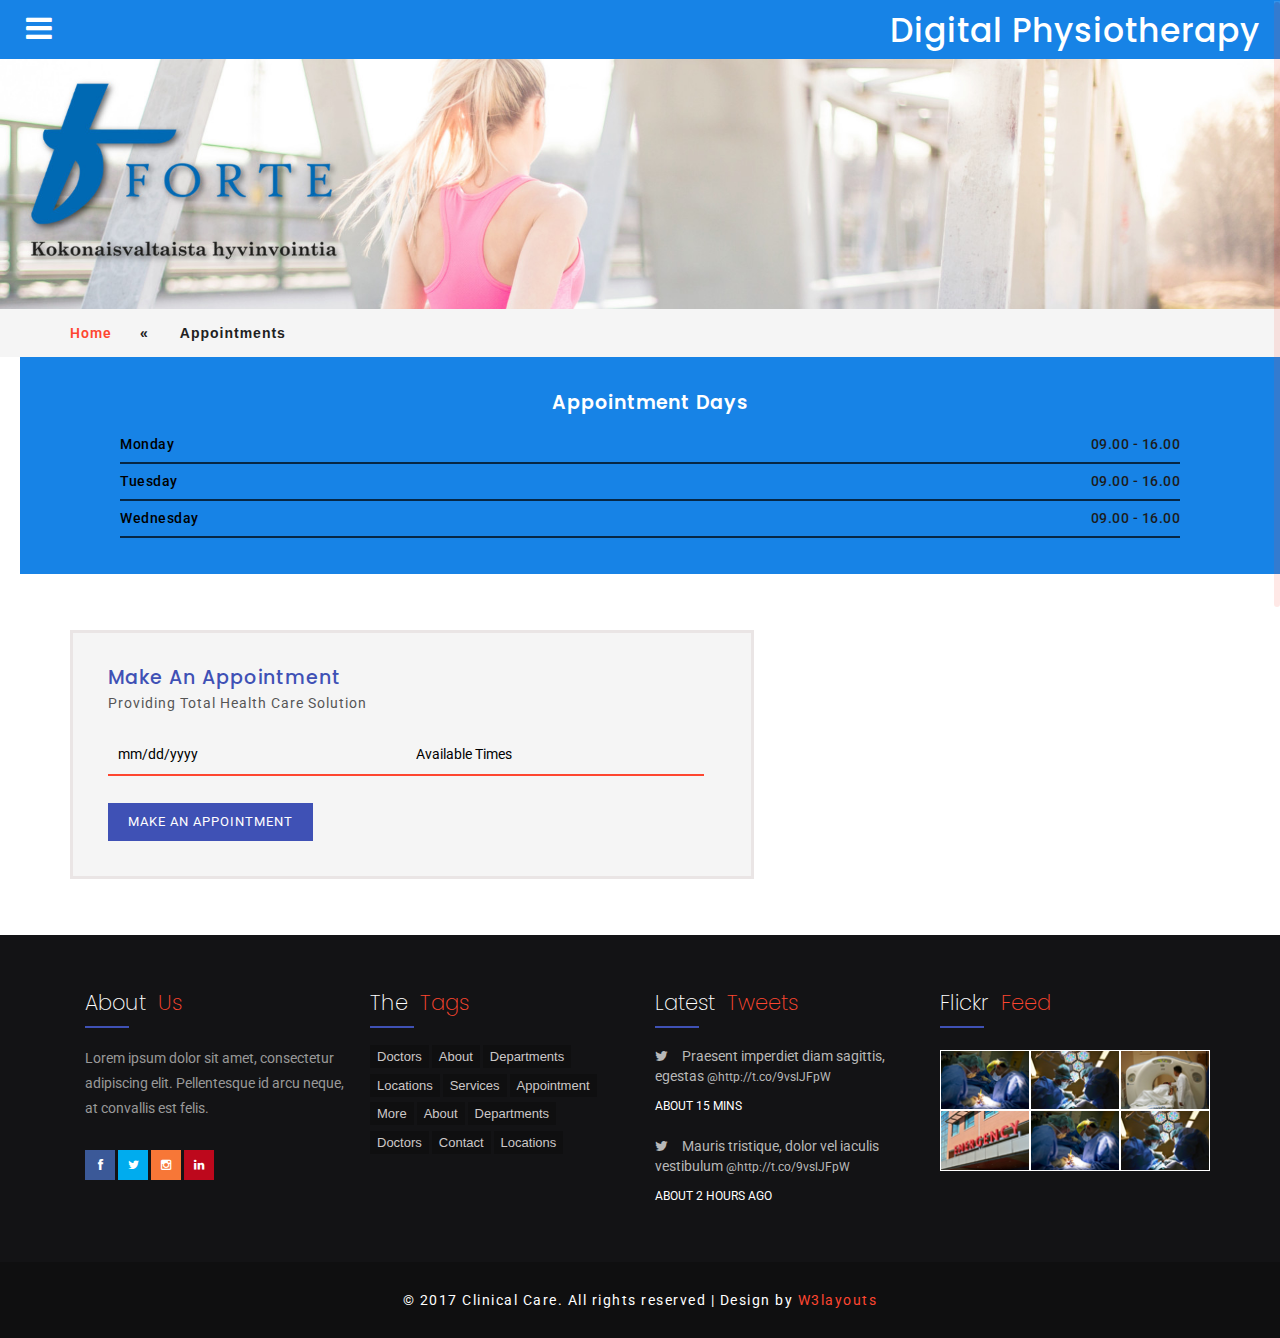
<file: web/appointments.html>
<!--
Author: W3layouts
Author URL: http://w3layouts.com
License: Creative Commons Attribution 3.0 Unported
License URL: http://creativecommons.org/licenses/by/3.0/
-->
<!DOCTYPE html>
<html lang="en">
<head>
<title>Digital Physiotherapy</title> 
<!-- For-Mobile-Apps-and-Meta-Tags -->
<meta name="viewport" content="width=device-width, initial-scale=1" />
<meta http-equiv="Content-Type" content="text/html; charset=utf-8" />
<meta name="keywords" content="Clinical Care Responsive, Login Form Web Template, Flat Pricing Tables, Flat Drop-Downs, Sign-Up Web Templates, Flat Web Templates, Login Sign-up Responsive Web Template, SmartPhone Compatible Web Template, Free Web Designs for Nokia, Samsung, LG, Sony Ericsson, Motorola Web Design" />
<script type="application/x-javascript"> addEventListener("load", function() { setTimeout(hideURLbar, 0); }, false); function hideURLbar(){ window.scrollTo(0,1); } </script>
<!-- //For-Mobile-Apps-and-Meta-Tags -->
<!-- Custom Theme files -->
<link href="css/bootstrap.css" type="text/css" rel="stylesheet" media="all">
<link rel="stylesheet" href="css/jquery-ui.css" />
<link rel="stylesheet" type="text/css" href="css/style11.css" /><!-- menu style sheet -->
<link href="css/style.css" type="text/css" rel="stylesheet" media="all"> 
<!-- //Custom Theme files -->
<!-- font-awesome icons -->
<link href="css/font-awesome.css" rel="stylesheet" type="text/css" media="all" /> 
<!-- //font-awesome icons -->

<!-- web-fonts -->  
<link href="//fonts.googleapis.com/css?family=Poppins:300,400,500,600,700" rel="stylesheet">
<link href='//fonts.googleapis.com/css?family=Roboto:400,100,100italic,300,300italic,400italic,500,500italic,700,700italic,900,900italic' rel='stylesheet' type='text/css'>
<!-- //web-fonts -->
</head>
<body class="bg">
	<div class="overlay overlay-simplegenie">
			<button type="button" class="overlay-close"><i class="fa fa-times" aria-hidden="true"></i></button>
			<nav>
				<ul>
					<li><a href="main.html">Home</a></li>
					<li><a href="Profile.html">Profile</a></li>
					<li><a href="training.html">Training</a></li>
					<li><a href="appointments.html">Appointment</a></li>
					<li><a href="messges.html">Messages</a></li>
				</ul>
			</nav>
		</div>
		<section class="header-w3ls"> 
			<button id="trigger-overlay" type="button"><i class="fa fa-bars" aria-hidden="true"></i></button>
			<div class="bottons-agileits-w3layouts">
			
			</div>
		<h1><a href="main.html">Digital Physiotherapy</a></h1>
		<div class="clearfix"> </div>
		</section>
<!-- //menu -->
<!-- modal -->
	<div class="modal about-modal w3-agileits fade" id="myModal2" tabindex="-1" role="dialog">
		<div class="modal-dialog" role="document">
			<div class="modal-content">
				<div class="modal-header">
					<button type="button" class="close" data-dismiss="modal" aria-label="Close"><span aria-hidden="true">&times;</span></button>						
				</div> 
				<div class="modal-body login-page "><!-- login-page -->     
									<div class="login-top sign-top">
										<div class="agileits-login">
										<h5>Login</h5>
										<form action="#" method="post">
											<input type="email" class="email" name="Email" placeholder="Email" required=""/>
											<input type="password" class="password" name="Password" placeholder="Password" required=""/>
											<div class="wthree-text"> 
												<ul> 
													<li>
														<label class="anim">
															<input type="checkbox" class="checkbox">
															<span> Remember me ?</span> 
														</label> 
													</li>
													<li> <a href="#">Forgot password?</a> </li>
												</ul>
												<div class="clearfix"> </div>
											</div>  
											<div class="w3ls-submit"> 
												<input type="submit" value="LOGIN">  	
											</div>	
										</form>

										</div>  
									</div>
						</div>  
				</div> <!-- //login-page -->
			</div>
		</div>
	<!-- //modal --> 
	<!-- modal -->
	<div class="modal about-modal w3-agileits fade" id="myModal3" tabindex="-1" role="dialog">
		<div class="modal-dialog" role="document">
			<div class="modal-content">
				<div class="modal-header">
					<button type="button" class="close" data-dismiss="modal" aria-label="Close"><span aria-hidden="true">&times;</span></button>						
				</div> 
				<div class="modal-body login-page "><!-- login-page -->     
									<div class="login-top sign-top">
										<div class="agileits-login">
										<h5>Register</h5>
										<form action="#" method="post">
											<input type="text" name="Username" placeholder="Username" required=""/>
											<input type="email"  name="Email" placeholder="Email" required=""/>
											<input type="password" name="Password" placeholder="Password" required=""/>
											<div class="wthree-text"> 
												<ul> 
													<li>
														<label class="anim">
															<input type="checkbox" class="checkbox">
															<span> I accept the terms of use</span> 
														</label> 
													</li>
												</ul>
												<div class="clearfix"> </div>
											</div>  
											<div class="w3ls-submit"> 
												<input type="submit" value="Register">  	
											</div>	
										</form>

										</div>  
									</div>
						</div>  
				</div> <!-- //login-page -->
			</div>
		</div>
	<!-- //modal --> 
<!-- banner -->
<div class="inner-banner-agileits-w3layouts">
</div>
<!-- //banner -->
<!-- breadcrumbs -->
<div class="w3l_agileits_breadcrumbs">
   <div class="container">
		<div class="w3l_agileits_breadcrumbs_inner">
			<ul>
				<li><a href="main.html">Home</a><span>«</span></li>
									
				<li>Appointments</li>
				</ul>
		</div>
	</div>
</div>	

<div class="timings-w3ls">
							<h5>Appointment Days</h5>
							<ul>
								<li>Monday <span>09.00 - 16.00</span></li>
								<li>Tuesday<span>09.00 - 16.00</span></li>
								<li>Wednesday<span>09.00 - 16.00</span></li>
							</ul>
	</div>	
<!-- //breadcrumbs -->
<!-- Appointment -->
<div class="appointment">
   <div class="container">
	<div class="form-agileits">
	<h3>Make an appointment</h3>
	<p>Providing Total Health Care Solution</p>
	<form action="#" method="post">
		
		<input  id="datepicker1" name="Text" type="text" value="" onfocus="this.value = '';" onblur="if (this.value == '') {this.value = 'mm/dd/yyyy';}" placeholder="mm/dd/yyyy" required="">
		<select class="form-control name" placeholder="Available Times">
			<option>Available Times</option>
			<option>Cardiology</option>
			<option>Ophthalmology</option>
			<option>Neurology</option>
			<option>Psychology</option>
			<option>Dermatology</option>
		</select>
		
		 <input type="submit" value="Make an appointment">
	</form>
</div>
	
	
	</div>
	
	<div class="clearfix"> </div>
</div>
	<!-- //Appointment --> 
<!--social-icons-->

<!--//social-icons-->
<!-- footer -->
	<div class="footer">
		<div class="agileinfo_footer_bottom">
			<div class="container">
				<div class="col-md-3 agileinfo_footer_bottom_grid">
					<h2>About <span>Us</span></h2>
					<p>Lorem ipsum dolor sit amet, consectetur adipiscing elit. Pellentesque 
						id arcu neque, at convallis est felis.</p>
					<ul class="social-nav model-3d-0 footer-social w3_agile_social">
						<li><a href="#" class="facebook">
							  <div class="front"><i class="fa fa-facebook" aria-hidden="true"></i></div>
							  <div class="back"><i class="fa fa-facebook" aria-hidden="true"></i></div></a></li>
						<li><a href="#" class="twitter"> 
							  <div class="front"><i class="fa fa-twitter" aria-hidden="true"></i></div>
							  <div class="back"><i class="fa fa-twitter" aria-hidden="true"></i></div></a></li>
						<li><a href="#" class="instagram">
							  <div class="front"><i class="fa fa-instagram" aria-hidden="true"></i></div>
							  <div class="back"><i class="fa fa-instagram" aria-hidden="true"></i></div></a></li>
						<li><a href="#" class="pinterest">
							  <div class="front"><i class="fa fa-linkedin" aria-hidden="true"></i></div>
							  <div class="back"><i class="fa fa-linkedin" aria-hidden="true"></i></div></a></li>
					</ul>
				</div>
				<div class="col-md-3 agileinfo_footer_bottom_grid">
					<h3>The <span>Tags</span></h3>
					<div class="unorder">
						<ul class="tag2 tag_agileinfo">
							<li><a href="doctors.html">Doctors</a></li>
							<li><a href="about.html">About</a></li>
							<li><a href="departments.html">Departments</a></li>
						</ul>
						<ul class="tag2 tag_agileinfo">
							<li><a href="locations.html">Locations</a></li>
							<li><a href="services.html">Services</a></li>
							<li><a href="appointment.html">Appointment</a></li>
						</ul>
						<ul class="tag2 tag_agileinfo">
							<li><a href="single.html">More</a></li>
							<li><a href="about.html">About</a></li>
							<li><a href="departments.html">Departments</a></li>
						</ul>
						<ul class="tag2 tag_agileinfo">
							<li><a href="doctors.html">Doctors</a></li>
							<li><a href="contact.html">Contact</a></li>
							<li><a href="locations.html">Locations</a></li>
						</ul>
					</div>
				</div>
				<div class="col-md-3 agileinfo_footer_bottom_grid">
					<h3>Latest <span>Tweets</span></h3>
					<ul class="twi agileits_twitter">
						<li><i class="fa fa-twitter" aria-hidden="true"></i>Praesent imperdiet diam sagittis, egestas <a href="#" class="mail">
						@http://t.co/9vslJFpW</a> <span>ABOUT 15 MINS</span></li>
						<li><i class="fa fa-twitter" aria-hidden="true"></i>Mauris tristique, dolor vel iaculis vestibulum<a href="#" class="mail">
						@http://t.co/9vslJFpW</a> <span>ABOUT 2 HOURS AGO</span></li>
					</ul>
				</div>
				<div class="col-md-3 agileinfo_footer_bottom_grid">
					<h3>Flickr <span>Feed</span></h3>
					<div class="flickr-grids">
						<div class="flickr-grid agileits_w3layouts_flickr">
							<a href="single.html"><img src="images/1.jpg" alt=" " class="img-responsive" /></a>
						</div>
						<div class="flickr-grid  agileits_w3layouts_flickr">
							<a href="single.html"><img src="images/2.jpg" alt=" " class="img-responsive" /></a>
						</div>
						<div class="flickr-grid  agileits_w3layouts_flickr">
							<a href="single.html"><img src="images/3.jpg" alt=" " class="img-responsive" /></a>
						</div>
						<div class="clearfix"> </div>
						
						<div class="flickr-grid  agileits_w3layouts_flickr">
							<a href="single.html"><img src="images/4.jpg" alt=" " class="img-responsive" /></a>
						</div>
						<div class="flickr-grid  agileits_w3layouts_flickr">
							<a href="single.html"><img src="images/1.jpg" alt=" " class="img-responsive" /></a>
						</div>
						<div class="flickr-grid  agileits_w3layouts_flickr">
							<a href="single.html"><img src="images/2.jpg" alt=" " class="img-responsive" /></a>
						</div>
						<div class="clearfix"> </div>
					</div>
				</div>
				<div class="clearfix"> </div>
			</div>
		</div>
		<div class="agileinfo_footer_bottom1">
			<div class="container">
					<p>© 2017 Clinical Care. All rights reserved | Design by <a href="http://w3layouts.com">W3layouts</a></p>
				<div class="clearfix"> </div>
			</div>
		</div>
	</div>
<!-- //footer -->

<!-- js -->
<script type='text/javascript' src='js/jquery-2.2.3.min.js'></script>
<!-- //js -->
<script src="js/jquery.nicescroll.js"></script>
<script src="js/scripts.js"></script>

<!-- Calendar -->
				<script src="js/jquery-ui.js"></script>
				  <script>
						  $(function() {
							$( "#datepicker,#datepicker1,#datepicker2,#datepicker3" ).datepicker();
						  });
				  </script>
			<!-- //Calendar -->

<!--jarallax -->
	<script src="js/SmoothScroll.min.js"></script>
<!-- //jarallax -->
<!--menu script-->
<script type="text/javascript" src="js/modernizr-2.6.2.min.js"></script>
<script src="js/classie.js"></script>
<script src="js/demo1.js"></script>
<!--//menu script-->
<!-- banner -->
<script type='text/javascript' src='js/jquery.easing.1.3.js'></script> 
<!-- //banner -->
<script type="text/javascript">
	jQuery(document).ready(function($) {
		$(".scroll").click(function(event){		
			event.preventDefault();
			$('html,body').animate({scrollTop:$(this.hash).offset().top},1000);
		});
	});
</script>
<!--js for bootstrap working-->
	<script src="js/bootstrap.js"></script>
<!-- //for bootstrap working -->
</body>
</html>
</file>
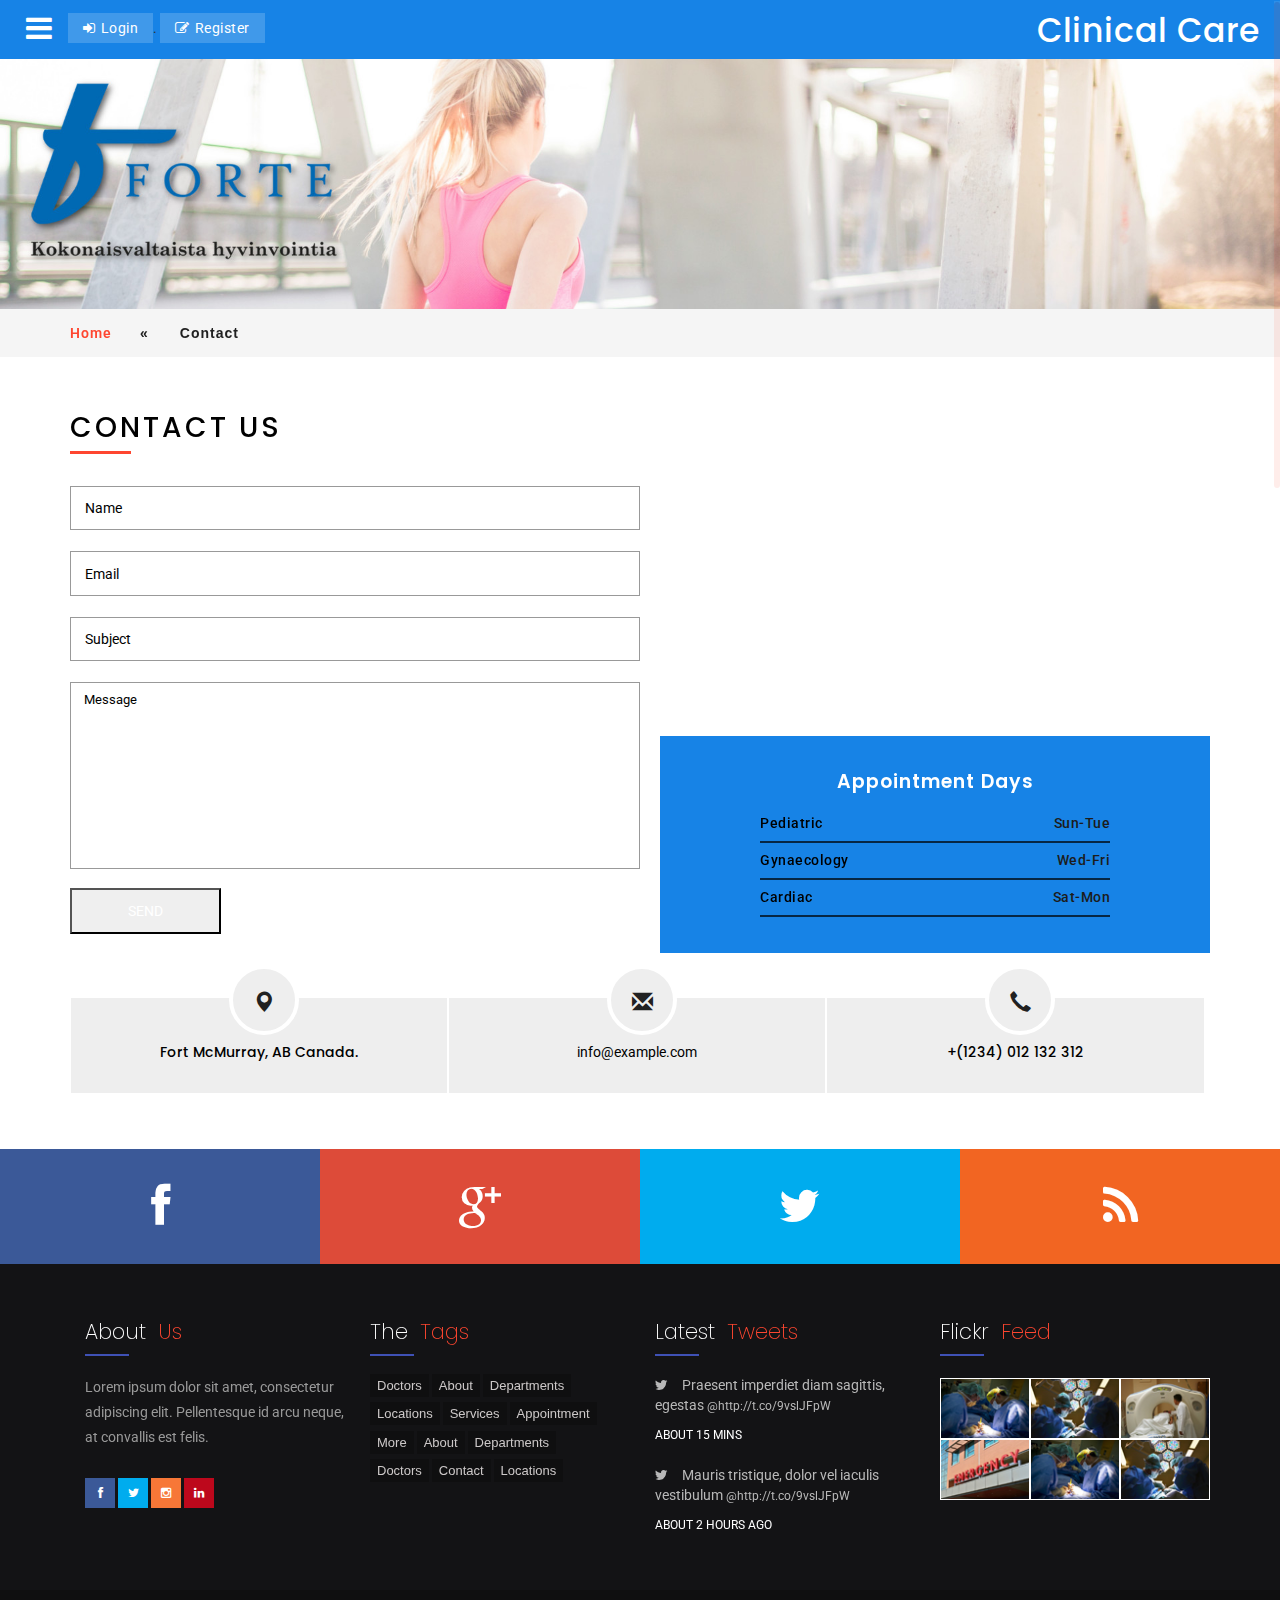
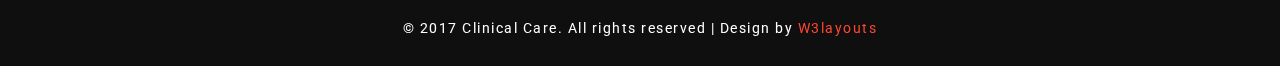
<file: web/contact.html>
<!--
Author: W3layouts
Author URL: http://w3layouts.com
License: Creative Commons Attribution 3.0 Unported
License URL: http://creativecommons.org/licenses/by/3.0/
-->
<!DOCTYPE html>
<html lang="en">
<head>
<title>Clinical Care a Mobile App Flat Bootstrap Responsive Website Template | Contact :: W3layouts</title> 
<!-- For-Mobile-Apps-and-Meta-Tags -->
<meta name="viewport" content="width=device-width, initial-scale=1" />
<meta http-equiv="Content-Type" content="text/html; charset=utf-8" />
<meta name="keywords" content="Clinical Care Responsive, Login Form Web Template, Flat Pricing Tables, Flat Drop-Downs, Sign-Up Web Templates, Flat Web Templates, Login Sign-up Responsive Web Template, SmartPhone Compatible Web Template, Free Web Designs for Nokia, Samsung, LG, Sony Ericsson, Motorola Web Design" />
<script type="application/x-javascript"> addEventListener("load", function() { setTimeout(hideURLbar, 0); }, false); function hideURLbar(){ window.scrollTo(0,1); } </script>
<!-- //For-Mobile-Apps-and-Meta-Tags -->
<!-- Custom Theme files -->
<link href="css/bootstrap.css" type="text/css" rel="stylesheet" media="all">
<link rel="stylesheet" type="text/css" href="css/style11.css" /><!-- menu style sheet -->
<link href="css/style.css" type="text/css" rel="stylesheet" media="all"> 
<!-- //Custom Theme files -->
<!-- font-awesome icons -->
<link href="css/font-awesome.css" rel="stylesheet" type="text/css" media="all" /> 
<!-- //font-awesome icons -->

<!-- web-fonts -->  
<link href="//fonts.googleapis.com/css?family=Poppins:300,400,500,600,700" rel="stylesheet">
<link href='//fonts.googleapis.com/css?family=Roboto:400,100,100italic,300,300italic,400italic,500,500italic,700,700italic,900,900italic' rel='stylesheet' type='text/css'>
<!-- //web-fonts -->
</head>
<body class="bg">
	<div class="overlay overlay-simplegenie">
			<button type="button" class="overlay-close"><i class="fa fa-times" aria-hidden="true"></i></button>
			<nav>
				<ul>
					<li><a href="main.html">Home</a></li>
					<li><a href="about.html">About</a></li>
					<li><a href="doctors.html">Doctors</a></li>
					<li><a href="appointment.html">Appointment</a></li>
					<li><a href="departments.html">Departments</a></li>
					<li><a href="contact.html">Contact</a></li>
				</ul>
			</nav>
		</div>
		<section class="header-w3ls"> 
			<button id="trigger-overlay" type="button"><i class="fa fa-bars" aria-hidden="true"></i></button>
			<div class="bottons-agileits-w3layouts">
			<a class="page-scroll" href="#myModal2" data-toggle="modal"><i class="fa fa-sign-in" aria-hidden="true"></i>Login</a>.
			<a class="page-scroll" href="#myModal3" data-toggle="modal"><i class="fa fa-pencil-square-o" aria-hidden="true"></i>Register</a>
			</div>
		<h1><a href="main.html">Clinical Care</a></h1>
		<div class="clearfix"> </div>
		</section>
<!-- //menu -->
<!-- modal -->
	<div class="modal about-modal w3-agileits fade" id="myModal2" tabindex="-1" role="dialog">
		<div class="modal-dialog" role="document">
			<div class="modal-content">
				<div class="modal-header">
					<button type="button" class="close" data-dismiss="modal" aria-label="Close"><span aria-hidden="true">&times;</span></button>						
				</div> 
				<div class="modal-body login-page "><!-- login-page -->     
									<div class="login-top sign-top">
										<div class="agileits-login">
										<h5>Login</h5>
										<form action="#" method="post">
											<input type="email" class="email" name="Email" placeholder="Email" required=""/>
											<input type="password" class="password" name="Password" placeholder="Password" required=""/>
											<div class="wthree-text"> 
												<ul> 
													<li>
														<label class="anim">
															<input type="checkbox" class="checkbox">
															<span> Remember me ?</span> 
														</label> 
													</li>
													<li> <a href="#">Forgot password?</a> </li>
												</ul>
												<div class="clearfix"> </div>
											</div>  
											<div class="w3ls-submit"> 
												<input type="submit" value="LOGIN">  	
											</div>	
										</form>

										</div>  
									</div>
						</div>  
				</div> <!-- //login-page -->
			</div>
		</div>
	<!-- //modal --> 
	<!-- modal -->
	<div class="modal about-modal w3-agileits fade" id="myModal3" tabindex="-1" role="dialog">
		<div class="modal-dialog" role="document">
			<div class="modal-content">
				<div class="modal-header">
					<button type="button" class="close" data-dismiss="modal" aria-label="Close"><span aria-hidden="true">&times;</span></button>						
				</div> 
				<div class="modal-body login-page "><!-- login-page -->     
									<div class="login-top sign-top">
										<div class="agileits-login">
										<h5>Register</h5>
										<form action="#" method="post">
											<input type="text" name="Username" placeholder="Username" required=""/>
											<input type="email"  name="Email" placeholder="Email" required=""/>
											<input type="password" name="Password" placeholder="Password" required=""/>
											<div class="wthree-text"> 
												<ul> 
													<li>
														<label class="anim">
															<input type="checkbox" class="checkbox">
															<span> I accept the terms of use</span> 
														</label> 
													</li>
												</ul>
												<div class="clearfix"> </div>
											</div>  
											<div class="w3ls-submit"> 
												<input type="submit" value="Register">  	
											</div>	
										</form>

										</div>  
									</div>
						</div>  
				</div> <!-- //login-page -->
			</div>
		</div>
	<!-- //modal --> 
<!-- banner -->
<div class="inner-banner-agileits-w3layouts">
</div>
<!-- //banner -->
<!-- breadcrumbs -->
<div class="w3l_agileits_breadcrumbs">
   <div class="container">
		<div class="w3l_agileits_breadcrumbs_inner">
			<ul>
				<li><a href="main.html">Home</a><span>«</span></li>
									
				<li>Contact</li>
				</ul>
		</div>
	</div>
</div>		
<!-- //breadcrumbs -->
<!-- contact -->
	<div class="contact w3-agileits">
		<div class="container">
			<h4 class="tittle-w3layouts">Contact Us</h4>
			<div class="contact-w3lsrow">
				<div class="contact-right">
					<form action="#" method="post">
						<input type="text" name="Name" placeholder="Name" required="">
						<input type="text" name="Email" placeholder="Email" required="">
						<input type="text" name="Subject" placeholder="Subject" required="">
						<textarea name="Message" placeholder="Message" required=""></textarea>
						<input type="submit" value="SEND">
					</form>
				</div>
				<div class="contact-left wthree">
					<iframe src="https://www.google.com/maps/embed?pb=!1m18!1m12!1m3!1d3023.9503398796587!2d-73.9940307!3d40.719109700000004!2m3!1f0!2f0!3f0!3m2!1i1024!2i768!4f13.1!3m3!1m2!1s0x89c25a27e2f24131%3A0x64ffc98d24069f02!2sCANADA!5e0!3m2!1sen!2sin!4v1441710758555" allowfullscreen></iframe>
					<div class="timings-w3ls">
						<h5>Appointment Days</h5>
						<ul>
							<li>Pediatric <span>Sun-Tue</span></li>
							<li>Gynaecology<span>Wed-Fri</span></li>
							<li>Cardiac<span>Sat-Mon</span></li>
						</ul>
					</div>
				</div>
				<div class="clearfix"> </div>
			</div>
		</div>
		<!-- Address -->  
<div class="container">
			<div class="w3agile_footer_grid">
				<div class="w3agile_footer_grid_left">
					<div class="w3agile_footer_grid_left1">
						<span class="glyphicon glyphicon-map-marker" aria-hidden="true"></span>
					</div>
					<h4>Fort McMurray, AB Canada.</h4>
				</div>
				<div class="w3agile_footer_grid_left">
					<div class="w3agile_footer_grid_left1">
						<span class="glyphicon glyphicon-envelope" aria-hidden="true"></span>
					</div>
					<a href="mailto:info@example.com">info@example.com</a>
				</div>
				<div class="w3agile_footer_grid_left">
					<div class="w3agile_footer_grid_left1">
						<span class="glyphicon glyphicon-earphone" aria-hidden="true"></span>
					</div>
					<h4>+(1234) 012 132 312</h4>
				</div>
				<div class="clearfix"> </div>
			</div>
		</div>
<!-- //Address --> 
	</div>
	<!-- //contact --> 
<!--social-icons-->
<div class="social-agileinfo">
	<a href="#"  class="social-icon-w3-agile facebook">
		<i class="fa fa-facebook" aria-hidden="true"></i>
	</a>
	<a href="#"  class="social-icon-w3-agile google-plus">
		<i class="fa fa-google-plus" aria-hidden="true"></i>
	</a>
	<a href="#" class="social-icon-w3-agile twitter">
		<i class="fa fa-twitter" aria-hidden="true"></i>
	</a>
	<a href="#" class="social-icon-w3-agile rss">
		<i class="fa fa-rss" aria-hidden="true"></i>
	</a>
	<div class="clearfix"></div>
</div>
<!--//social-icons-->
<!-- footer -->
	<div class="footer">
		<div class="agileinfo_footer_bottom">
			<div class="container">
				<div class="col-md-3 agileinfo_footer_bottom_grid">
					<h2>About <span>Us</span></h2>
					<p>Lorem ipsum dolor sit amet, consectetur adipiscing elit. Pellentesque 
						id arcu neque, at convallis est felis.</p>
					<ul class="social-nav model-3d-0 footer-social w3_agile_social">
						<li><a href="#" class="facebook">
							  <div class="front"><i class="fa fa-facebook" aria-hidden="true"></i></div>
							  <div class="back"><i class="fa fa-facebook" aria-hidden="true"></i></div></a></li>
						<li><a href="#" class="twitter"> 
							  <div class="front"><i class="fa fa-twitter" aria-hidden="true"></i></div>
							  <div class="back"><i class="fa fa-twitter" aria-hidden="true"></i></div></a></li>
						<li><a href="#" class="instagram">
							  <div class="front"><i class="fa fa-instagram" aria-hidden="true"></i></div>
							  <div class="back"><i class="fa fa-instagram" aria-hidden="true"></i></div></a></li>
						<li><a href="#" class="pinterest">
							  <div class="front"><i class="fa fa-linkedin" aria-hidden="true"></i></div>
							  <div class="back"><i class="fa fa-linkedin" aria-hidden="true"></i></div></a></li>
					</ul>
				</div>
				<div class="col-md-3 agileinfo_footer_bottom_grid">
					<h3>The <span>Tags</span></h3>
					<div class="unorder">
						<ul class="tag2 tag_agileinfo">
							<li><a href="doctors.html">Doctors</a></li>
							<li><a href="about.html">About</a></li>
							<li><a href="departments.html">Departments</a></li>
						</ul>
						<ul class="tag2 tag_agileinfo">
							<li><a href="locations.html">Locations</a></li>
							<li><a href="services.html">Services</a></li>
							<li><a href="appointment.html">Appointment</a></li>
						</ul>
						<ul class="tag2 tag_agileinfo">
							<li><a href="single.html">More</a></li>
							<li><a href="about.html">About</a></li>
							<li><a href="departments.html">Departments</a></li>
						</ul>
						<ul class="tag2 tag_agileinfo">
							<li><a href="doctors.html">Doctors</a></li>
							<li><a href="contact.html">Contact</a></li>
							<li><a href="locations.html">Locations</a></li>
						</ul>
					</div>
				</div>
				<div class="col-md-3 agileinfo_footer_bottom_grid">
					<h3>Latest <span>Tweets</span></h3>
					<ul class="twi agileits_twitter">
						<li><i class="fa fa-twitter" aria-hidden="true"></i>Praesent imperdiet diam sagittis, egestas <a href="#" class="mail">
						@http://t.co/9vslJFpW</a> <span>ABOUT 15 MINS</span></li>
						<li><i class="fa fa-twitter" aria-hidden="true"></i>Mauris tristique, dolor vel iaculis vestibulum<a href="#" class="mail">
						@http://t.co/9vslJFpW</a> <span>ABOUT 2 HOURS AGO</span></li>
					</ul>
				</div>
				<div class="col-md-3 agileinfo_footer_bottom_grid">
					<h3>Flickr <span>Feed</span></h3>
					<div class="flickr-grids">
						<div class="flickr-grid agileits_w3layouts_flickr">
							<a href="single.html"><img src="images/1.jpg" alt=" " class="img-responsive" /></a>
						</div>
						<div class="flickr-grid  agileits_w3layouts_flickr">
							<a href="single.html"><img src="images/2.jpg" alt=" " class="img-responsive" /></a>
						</div>
						<div class="flickr-grid  agileits_w3layouts_flickr">
							<a href="single.html"><img src="images/3.jpg" alt=" " class="img-responsive" /></a>
						</div>
						<div class="clearfix"> </div>
						
						<div class="flickr-grid  agileits_w3layouts_flickr">
							<a href="single.html"><img src="images/4.jpg" alt=" " class="img-responsive" /></a>
						</div>
						<div class="flickr-grid  agileits_w3layouts_flickr">
							<a href="single.html"><img src="images/1.jpg" alt=" " class="img-responsive" /></a>
						</div>
						<div class="flickr-grid  agileits_w3layouts_flickr">
							<a href="single.html"><img src="images/2.jpg" alt=" " class="img-responsive" /></a>
						</div>
						<div class="clearfix"> </div>
					</div>
				</div>
				<div class="clearfix"> </div>
			</div>
		</div>
		<div class="agileinfo_footer_bottom1">
			<div class="container">
					<p>© 2017 Clinical Care. All rights reserved | Design by <a href="http://w3layouts.com">W3layouts</a></p>
				<div class="clearfix"> </div>
			</div>
		</div>
	</div>
<!-- //footer -->

<!-- js -->
<script type='text/javascript' src='js/jquery-2.2.3.min.js'></script>
<!-- //js -->
<script src="js/jquery.nicescroll.js"></script>
<script src="js/scripts.js"></script>

<!--jarallax -->
	<script src="js/SmoothScroll.min.js"></script>
<!-- //jarallax -->
<!--menu script-->
<script type="text/javascript" src="js/modernizr-2.6.2.min.js"></script>
<script src="js/classie.js"></script>
<script src="js/demo1.js"></script>
<!--//menu script-->
<!-- banner -->
<script type='text/javascript' src='js/jquery.easing.1.3.js'></script> 
<!-- //banner -->
<script type="text/javascript">
	jQuery(document).ready(function($) {
		$(".scroll").click(function(event){		
			event.preventDefault();
			$('html,body').animate({scrollTop:$(this.hash).offset().top},1000);
		});
	});
</script>
<!--js for bootstrap working-->
	<script src="js/bootstrap.js"></script>
<!-- //for bootstrap working -->
</body>
</html>
</file>
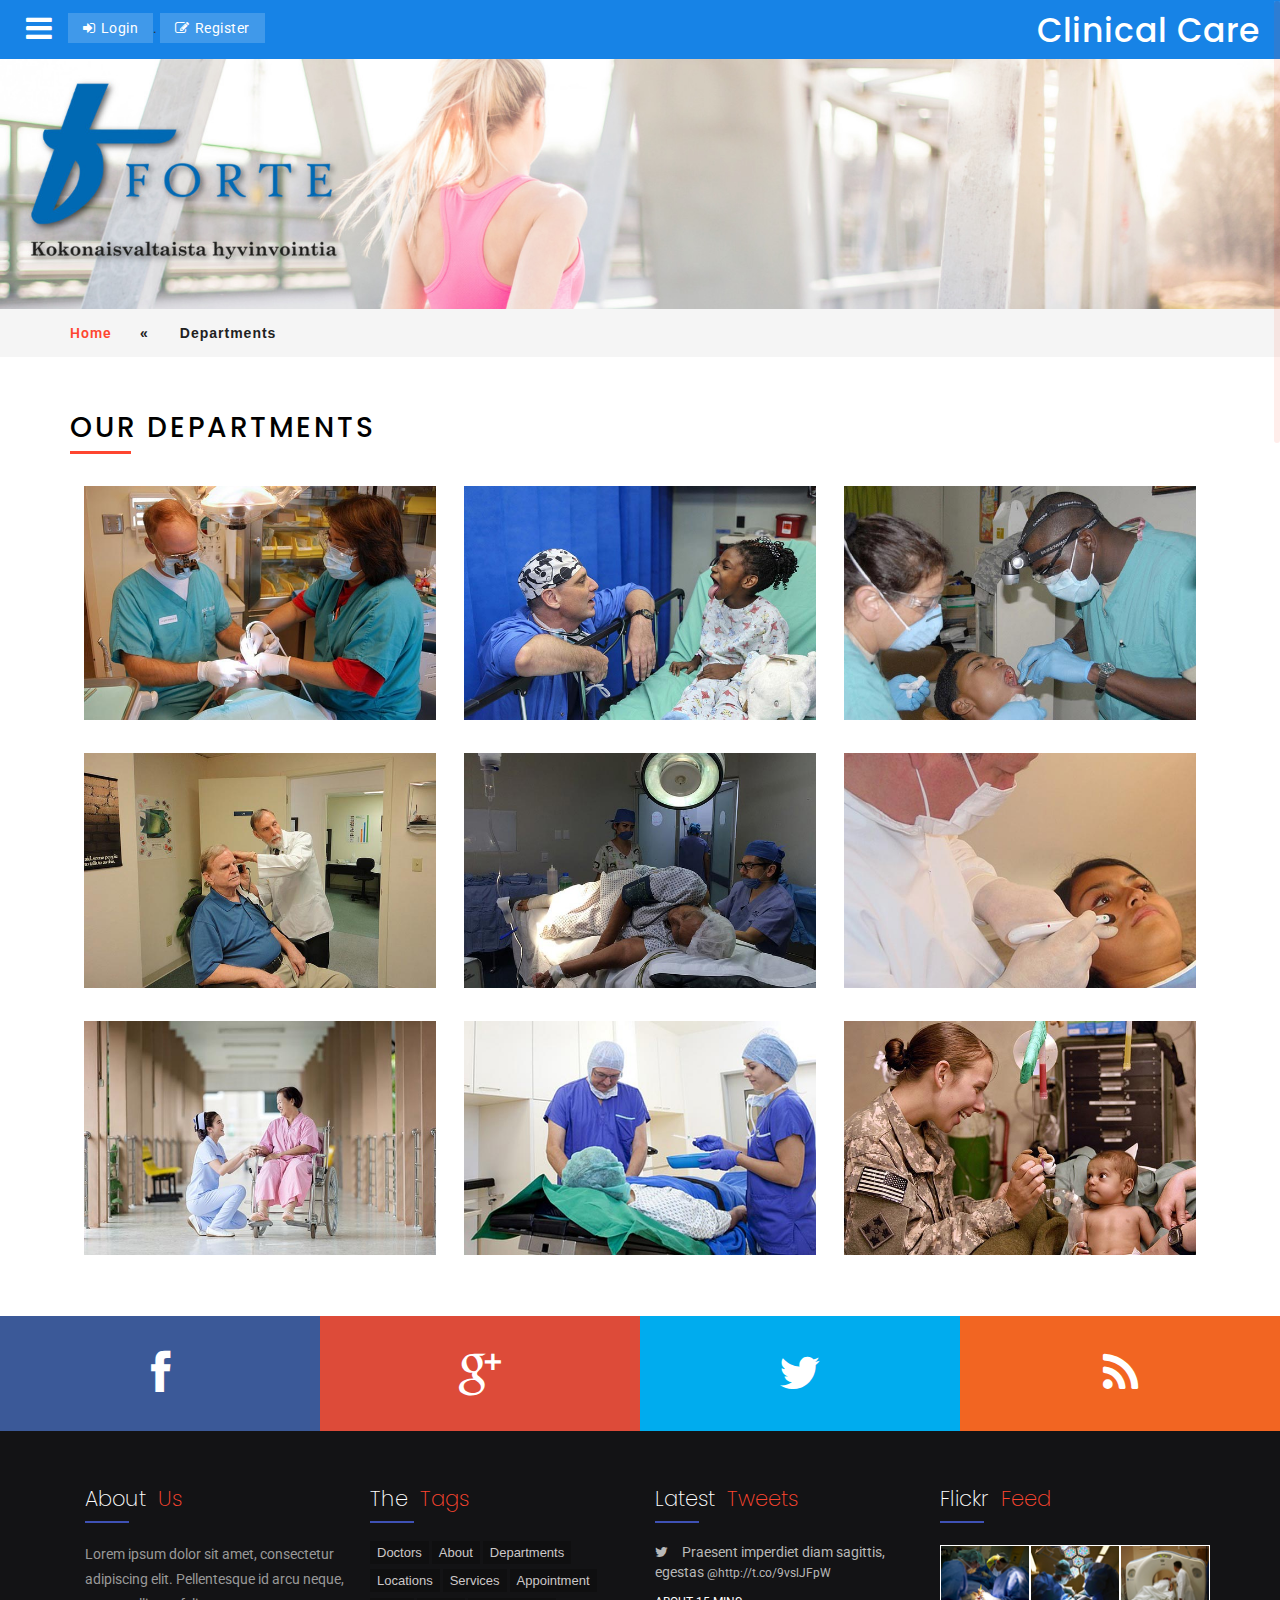
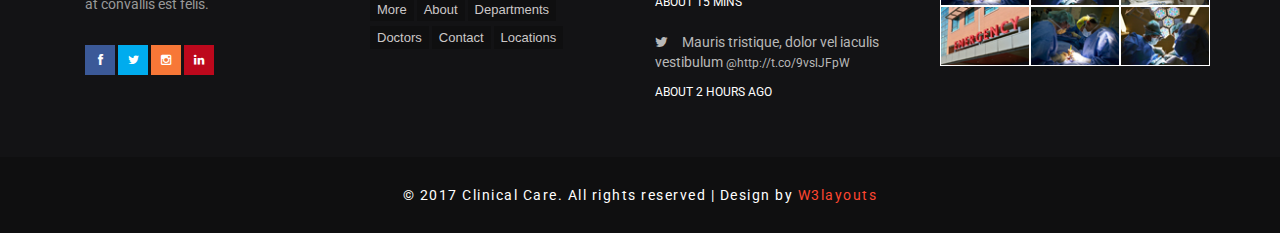
<file: web/departments.html>
<!--
Author: W3layouts
Author URL: http://w3layouts.com
License: Creative Commons Attribution 3.0 Unported
License URL: http://creativecommons.org/licenses/by/3.0/
-->
<!DOCTYPE html>
<html lang="en">
<head>
<title> Fysioterapia Forte</title> 
<!-- For-Mobile-Apps-and-Meta-Tags -->
<meta name="viewport" content="width=device-width, initial-scale=1" />
<meta http-equiv="Content-Type" content="text/html; charset=utf-8" />
<meta name="keywords" content="Clinical Care Responsive, Login Form Web Template, Flat Pricing Tables, Flat Drop-Downs, Sign-Up Web Templates, Flat Web Templates, Login Sign-up Responsive Web Template, SmartPhone Compatible Web Template, Free Web Designs for Nokia, Samsung, LG, Sony Ericsson, Motorola Web Design" />
<script type="application/x-javascript"> addEventListener("load", function() { setTimeout(hideURLbar, 0); }, false); function hideURLbar(){ window.scrollTo(0,1); } </script>
<!-- //For-Mobile-Apps-and-Meta-Tags -->
<!-- Custom Theme files -->
<link href="css/bootstrap.css" type="text/css" rel="stylesheet" media="all">
<link href='css/simplelightbox.css' rel='stylesheet' type='text/css'>   
<link rel="stylesheet" type="text/css" href="css/style11.css" /><!-- menu style sheet -->
<link href="css/style.css" type="text/css" rel="stylesheet" media="all"> 
<!-- //Custom Theme files -->
<!-- font-awesome icons -->
<link href="css/font-awesome.css" rel="stylesheet" type="text/css" media="all" /> 
<!-- //font-awesome icons -->

<!-- web-fonts -->  
<link href="//fonts.googleapis.com/css?family=Poppins:300,400,500,600,700" rel="stylesheet">
<link href='//fonts.googleapis.com/css?family=Roboto:400,100,100italic,300,300italic,400italic,500,500italic,700,700italic,900,900italic' rel='stylesheet' type='text/css'>
<!-- //web-fonts -->
</head>
<body class="bg">
	<div class="overlay overlay-simplegenie">
			<button type="button" class="overlay-close"><i class="fa fa-times" aria-hidden="true"></i></button>
			<nav>
				<ul>
					<li><a href="main.html">Home</a></li>
					<li><a href="about.html">About</a></li>
					<li><a href="doctors.html">Doctors</a></li>
					<li><a href="appointment.html">Appointment</a></li>
					<li><a href="departments.html">Departments</a></li>
					<li><a href="contact.html">Contact</a></li>
				</ul>
			</nav>
		</div>
		<section class="header-w3ls"> 
			<button id="trigger-overlay" type="button"><i class="fa fa-bars" aria-hidden="true"></i></button>
			<div class="bottons-agileits-w3layouts">
			<a class="page-scroll" href="#myModal2" data-toggle="modal"><i class="fa fa-sign-in" aria-hidden="true"></i>Login</a>.
			<a class="page-scroll" href="#myModal3" data-toggle="modal"><i class="fa fa-pencil-square-o" aria-hidden="true"></i>Register</a>
			</div>
		<h1><a href="main.html">Clinical Care</a></h1>
		<div class="clearfix"> </div>
		</section>
<!-- //menu -->
<!-- modal -->
	<div class="modal about-modal w3-agileits fade" id="myModal2" tabindex="-1" role="dialog">
		<div class="modal-dialog" role="document">
			<div class="modal-content">
				<div class="modal-header">
					<button type="button" class="close" data-dismiss="modal" aria-label="Close"><span aria-hidden="true">&times;</span></button>						
				</div> 
				<div class="modal-body login-page "><!-- login-page -->     
									<div class="login-top sign-top">
										<div class="agileits-login">
										<h5>Login</h5>
										<form action="#" method="post">
											<input type="email" class="email" name="Email" placeholder="Email" required=""/>
											<input type="password" class="password" name="Password" placeholder="Password" required=""/>
											<div class="wthree-text"> 
												<ul> 
													<li>
														<label class="anim">
															<input type="checkbox" class="checkbox">
															<span> Remember me ?</span> 
														</label> 
													</li>
													<li> <a href="#">Forgot password?</a> </li>
												</ul>
												<div class="clearfix"> </div>
											</div>  
											<div class="w3ls-submit"> 
												<input type="submit" value="LOGIN">  	
											</div>	
										</form>

										</div>  
									</div>
						</div>  
				</div> <!-- //login-page -->
			</div>
		</div>
	<!-- //modal --> 
	<!-- modal -->
	<div class="modal about-modal w3-agileits fade" id="myModal3" tabindex="-1" role="dialog">
		<div class="modal-dialog" role="document">
			<div class="modal-content">
				<div class="modal-header">
					<button type="button" class="close" data-dismiss="modal" aria-label="Close"><span aria-hidden="true">&times;</span></button>						
				</div> 
				<div class="modal-body login-page "><!-- login-page -->     
									<div class="login-top sign-top">
										<div class="agileits-login">
										<h5>Register</h5>
										<form action="#" method="post">
											<input type="text" name="Username" placeholder="Username" required=""/>
											<input type="email"  name="Email" placeholder="Email" required=""/>
											<input type="password" name="Password" placeholder="Password" required=""/>
											<div class="wthree-text"> 
												<ul> 
													<li>
														<label class="anim">
															<input type="checkbox" class="checkbox">
															<span> I accept the terms of use</span> 
														</label> 
													</li>
												</ul>
												<div class="clearfix"> </div>
											</div>  
											<div class="w3ls-submit"> 
												<input type="submit" value="Register">  	
											</div>	
										</form>

										</div>  
									</div>
						</div>  
				</div> <!-- //login-page -->
			</div>
		</div>
	<!-- //modal --> 
<!-- banner -->
<div class="inner-banner-agileits-w3layouts">
</div>
<!-- //banner -->
<!-- breadcrumbs -->
<div class="w3l_agileits_breadcrumbs">
   <div class="container">
		<div class="w3l_agileits_breadcrumbs_inner">
			<ul>
				<li><a href="main.html">Home</a><span>«</span></li>
									
				<li>Departments</li>
				</ul>
		</div>
	</div>
</div>		
<!-- //breadcrumbs -->
<!-- gallery -->
	<div class="gallery w3-agileits">  
		<div class="container">
			<h4 class="tittle-w3layouts">Our Departments</h4>   
			<div class="agileinfo-gallery-row">
				<div class="col-md-4 col-sm-4 col-xs-6 w3gallery-grids">
					<a href="images/g1.jpg" class="imghvr-hinge-right wthree">
						<img src="images/g1.jpg" class="img-response" alt="" title="Dental"/> 
						<div class="agile-figcaption">
						  <h4>Dental</h4>
						  <p>Phasellus elementum ullamcorper urna, eu rhoncus.</p>
						</div>
					</a> 
				</div> 
				<div class="col-md-4 col-sm-4 col-xs-6 w3gallery-grids">
					<a href="images/g2.jpg" class="imghvr-hinge-right wthree">
						<img src="images/g2.jpg" alt="" class="img-response" title="Pediatric"/> 
						<div class="agile-figcaption">
						  <h4>Pediatric</h4>
						  <p>Phasellus elementum ullamcorper urna, eu rhoncus.</p>
						</div>
					</a> 
				</div>
				<div class="col-md-4 col-sm-4 col-xs-6 w3gallery-grids">
					<a href="images/g3.jpg" class="imghvr-hinge-right wthree">
						<img src="images/g3.jpg" alt="" class="img-response" title="Dental"/> 
						<div class="agile-figcaption">
						  <h4>Dental</h4>
						  <p>Phasellus elementum ullamcorper urna, eu rhoncus.</p>
						</div>
					</a> 
				</div>
				<!---728x90--->
				<div class="col-md-4 col-sm-4 col-xs-6 w3gallery-grids">
					<a href="images/g4.jpg" class="imghvr-hinge-right wthree">
						<img src="images/g4.jpg" alt="" class="img-response" title="ENT"/> 
						<div class="agile-figcaption">
						  <h4>ENT</h4>
						  <p>Phasellus elementum ullamcorper urna, eu rhoncus.</p>
						</div>
					</a> 
				</div>
				<div class="col-md-4 col-sm-4 col-xs-6 w3gallery-grids">
					<a href="images/g5.jpg" class="imghvr-hinge-right wthree">
						<img src="images/g5.jpg" alt="" class="img-response" title="Gynaecology"/> 
						<div class="agile-figcaption">
						  <h4>Gynaecology</h4>
						  <p>Phasellus elementum ullamcorper urna, eu rhoncus.</p>
						</div>
					</a> 
				</div> 
				<div class="col-md-4 col-sm-4 col-xs-6 w3gallery-grids">
					<a href="images/g6.jpg" class="imghvr-hinge-right wthree">
						<img src="images/g6.jpg" alt="" class="img-response" title="Dermatology"/> 
						<div class="agile-figcaption">
						  <h4>Dermatology</h4>
						  <p>Phasellus elementum ullamcorper urna, eu rhoncus.</p>
						</div>
					</a> 
				</div>
				<div class="col-md-4 col-sm-4 col-xs-6 w3gallery-grids">
					<a href="images/g7.jpg" class="imghvr-hinge-right wthree">
						<img src="images/g7.jpg" alt="" class="img-response" title="Orthopedic"/> 
						<div class="agile-figcaption">
						  <h4>Orthopedic</h4>
						  <p>Phasellus elementum ullamcorper urna, eu rhoncus.</p>
						</div>
					</a> 
				</div>
				<div class="col-md-4 col-sm-4 col-xs-6 w3gallery-grids">
					<a href="images/g8.jpg" class="imghvr-hinge-right wthree">
						<img src="images/g8.jpg" alt="" class="img-response" title="Cardiac"/> 
						<div class="agile-figcaption">
						  <h4>Cardiac</h4>
						  <p>Phasellus elementum ullamcorper urna, eu rhoncus.</p>
						</div>
					</a> 
				</div>
				<div class="col-md-4 col-sm-4 col-xs-6 w3gallery-grids">
					<a href="images/g9.jpg" class="imghvr-hinge-right wthree">
						<img src="images/g9.jpg" alt="" class="img-response" title="Pediatric"/> 
						<div class="agile-figcaption">
						  <h4>Pediatric</h4>
						  <p>Phasellus elementum ullamcorper urna, eu rhoncus.</p>
						</div>
					</a> 
				</div>
				<div class="clearfix"> </div>
			</div> 
		</div>
	</div>
	<!-- //gallery --> 

<!--social-icons-->
<div class="social-agileinfo">
	<a href="#"  class="social-icon-w3-agile facebook">
		<i class="fa fa-facebook" aria-hidden="true"></i>
	</a>
	<a href="#"  class="social-icon-w3-agile google-plus">
		<i class="fa fa-google-plus" aria-hidden="true"></i>
	</a>
	<a href="#" class="social-icon-w3-agile twitter">
		<i class="fa fa-twitter" aria-hidden="true"></i>
	</a>
	<a href="#" class="social-icon-w3-agile rss">
		<i class="fa fa-rss" aria-hidden="true"></i>
	</a>
	<div class="clearfix"></div>
</div>
<!--//social-icons-->
<!-- footer -->
	<div class="footer">
		<div class="agileinfo_footer_bottom">
			<div class="container">
				<div class="col-md-3 agileinfo_footer_bottom_grid">
					<h2>About <span>Us</span></h2>
					<p>Lorem ipsum dolor sit amet, consectetur adipiscing elit. Pellentesque 
						id arcu neque, at convallis est felis.</p>
					<ul class="social-nav model-3d-0 footer-social w3_agile_social">
						<li><a href="#" class="facebook">
							  <div class="front"><i class="fa fa-facebook" aria-hidden="true"></i></div>
							  <div class="back"><i class="fa fa-facebook" aria-hidden="true"></i></div></a></li>
						<li><a href="#" class="twitter"> 
							  <div class="front"><i class="fa fa-twitter" aria-hidden="true"></i></div>
							  <div class="back"><i class="fa fa-twitter" aria-hidden="true"></i></div></a></li>
						<li><a href="#" class="instagram">
							  <div class="front"><i class="fa fa-instagram" aria-hidden="true"></i></div>
							  <div class="back"><i class="fa fa-instagram" aria-hidden="true"></i></div></a></li>
						<li><a href="#" class="pinterest">
							  <div class="front"><i class="fa fa-linkedin" aria-hidden="true"></i></div>
							  <div class="back"><i class="fa fa-linkedin" aria-hidden="true"></i></div></a></li>
					</ul>
				</div>
				<div class="col-md-3 agileinfo_footer_bottom_grid">
					<h3>The <span>Tags</span></h3>
					<div class="unorder">
						<ul class="tag2 tag_agileinfo">
							<li><a href="doctors.html">Doctors</a></li>
							<li><a href="about.html">About</a></li>
							<li><a href="departments.html">Departments</a></li>
						</ul>
						<ul class="tag2 tag_agileinfo">
							<li><a href="locations.html">Locations</a></li>
							<li><a href="services.html">Services</a></li>
							<li><a href="appointment.html">Appointment</a></li>
						</ul>
						<ul class="tag2 tag_agileinfo">
							<li><a href="single.html">More</a></li>
							<li><a href="about.html">About</a></li>
							<li><a href="departments.html">Departments</a></li>
						</ul>
						<ul class="tag2 tag_agileinfo">
							<li><a href="doctors.html">Doctors</a></li>
							<li><a href="contact.html">Contact</a></li>
							<li><a href="locations.html">Locations</a></li>
						</ul>
					</div>
				</div>
				<div class="col-md-3 agileinfo_footer_bottom_grid">
					<h3>Latest <span>Tweets</span></h3>
					<ul class="twi agileits_twitter">
						<li><i class="fa fa-twitter" aria-hidden="true"></i>Praesent imperdiet diam sagittis, egestas <a href="#" class="mail">
						@http://t.co/9vslJFpW</a> <span>ABOUT 15 MINS</span></li>
						<li><i class="fa fa-twitter" aria-hidden="true"></i>Mauris tristique, dolor vel iaculis vestibulum<a href="#" class="mail">
						@http://t.co/9vslJFpW</a> <span>ABOUT 2 HOURS AGO</span></li>
					</ul>
				</div>
				<div class="col-md-3 agileinfo_footer_bottom_grid">
					<h3>Flickr <span>Feed</span></h3>
					<div class="flickr-grids">
						<div class="flickr-grid agileits_w3layouts_flickr">
							<a href="single.html"><img src="images/1.jpg" alt=" " class="img-responsive" /></a>
						</div>
						<div class="flickr-grid  agileits_w3layouts_flickr">
							<a href="single.html"><img src="images/2.jpg" alt=" " class="img-responsive" /></a>
						</div>
						<div class="flickr-grid  agileits_w3layouts_flickr">
							<a href="single.html"><img src="images/3.jpg" alt=" " class="img-responsive" /></a>
						</div>
						<div class="clearfix"> </div>
						
						<div class="flickr-grid  agileits_w3layouts_flickr">
							<a href="single.html"><img src="images/4.jpg" alt=" " class="img-responsive" /></a>
						</div>
						<div class="flickr-grid  agileits_w3layouts_flickr">
							<a href="single.html"><img src="images/1.jpg" alt=" " class="img-responsive" /></a>
						</div>
						<div class="flickr-grid  agileits_w3layouts_flickr">
							<a href="single.html"><img src="images/2.jpg" alt=" " class="img-responsive" /></a>
						</div>
						<div class="clearfix"> </div>
					</div>
				</div>
				<div class="clearfix"> </div>
			</div>
		</div>
		<div class="agileinfo_footer_bottom1">
			<div class="container">
					<p>© 2017 Clinical Care. All rights reserved | Design by <a href="http://w3layouts.com">W3layouts</a></p>
				<div class="clearfix"> </div>
			</div>
		</div>
	</div>
<!-- //footer -->

<!-- js -->
<script type='text/javascript' src='js/jquery-2.2.3.min.js'></script>
<!-- //js -->
<script src="js/jquery.nicescroll.js"></script>
<script src="js/scripts.js"></script>

				<script type="text/javascript" src="js/simple-lightbox.min.js"></script>
				<script>
					$(function(){
						var gallery = $('.agileinfo-gallery-row a').simpleLightbox({navText:		['&lsaquo;','&rsaquo;']});
					});
				</script>  
<!--jarallax -->
	<script src="js/SmoothScroll.min.js"></script>
<!-- //jarallax -->
<!--menu script-->
<script type="text/javascript" src="js/modernizr-2.6.2.min.js"></script>
<script src="js/classie.js"></script>
<script src="js/demo1.js"></script>
<!--//menu script-->
<!-- banner -->
<script type='text/javascript' src='js/jquery.easing.1.3.js'></script> 
<!-- //banner -->
<script type="text/javascript">
	jQuery(document).ready(function($) {
		$(".scroll").click(function(event){		
			event.preventDefault();
			$('html,body').animate({scrollTop:$(this.hash).offset().top},1000);
		});
	});
</script>
<!--js for bootstrap working-->
	<script src="js/bootstrap.js"></script>
<!-- //for bootstrap working -->
</body>
</html>
</file>
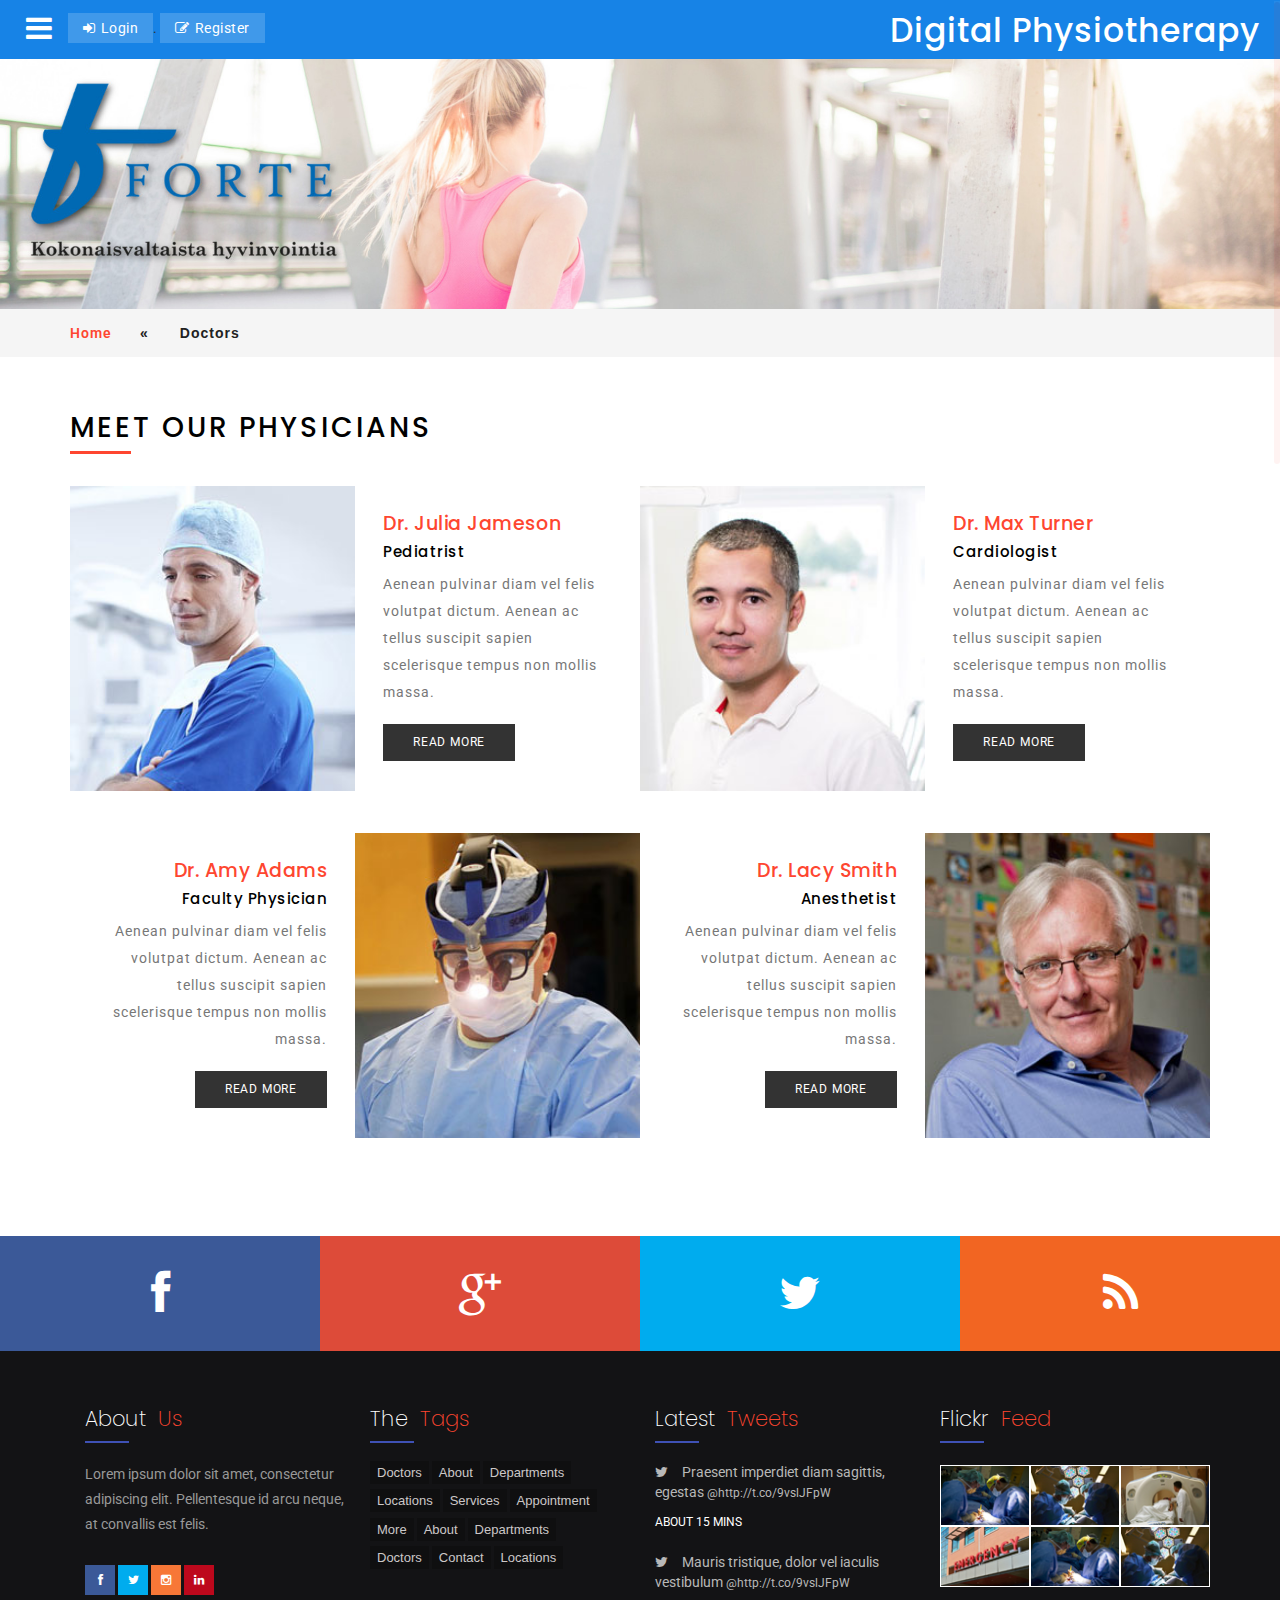
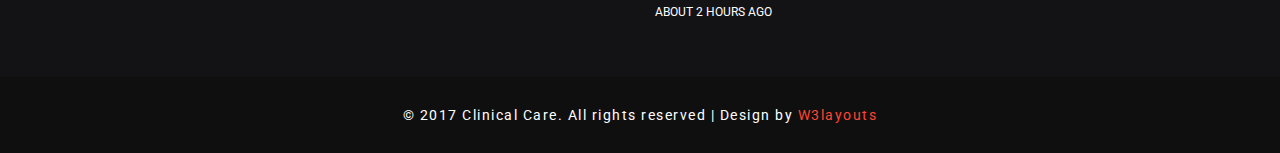
<file: web/doctors.html>
<!--
Author: W3layouts
Author URL: http://w3layouts.com
License: Creative Commons Attribution 3.0 Unported
License URL: http://creativecommons.org/licenses/by/3.0/
-->
<!DOCTYPE html>
<html lang="en">
<head>
<title>Digital Psysiotherapy</title> 
<!-- For-Mobile-Apps-and-Meta-Tags -->
<meta name="viewport" content="width=device-width, initial-scale=1" />
<meta http-equiv="Content-Type" content="text/html; charset=utf-8" />
<meta name="keywords" content="Clinical Care Responsive, Login Form Web Template, Flat Pricing Tables, Flat Drop-Downs, Sign-Up Web Templates, Flat Web Templates, Login Sign-up Responsive Web Template, SmartPhone Compatible Web Template, Free Web Designs for Nokia, Samsung, LG, Sony Ericsson, Motorola Web Design" />
<script type="application/x-javascript"> addEventListener("load", function() { setTimeout(hideURLbar, 0); }, false); function hideURLbar(){ window.scrollTo(0,1); } </script>
<!-- //For-Mobile-Apps-and-Meta-Tags -->
<!-- Custom Theme files -->
<link href="css/bootstrap.css" type="text/css" rel="stylesheet" media="all">
<link rel="stylesheet" type="text/css" href="css/style11.css" /><!-- menu style sheet -->
<link href="css/style.css" type="text/css" rel="stylesheet" media="all"> 
<!-- //Custom Theme files -->
<!-- font-awesome icons -->
<link href="css/font-awesome.css" rel="stylesheet" type="text/css" media="all" /> 
<!-- //font-awesome icons -->

<!-- web-fonts -->  
<link href="//fonts.googleapis.com/css?family=Poppins:300,400,500,600,700" rel="stylesheet">
<link href='//fonts.googleapis.com/css?family=Roboto:400,100,100italic,300,300italic,400italic,500,500italic,700,700italic,900,900italic' rel='stylesheet' type='text/css'>
<!-- //web-fonts -->
</head>
<body class="bg">
	<div class="overlay overlay-simplegenie">
			<button type="button" class="overlay-close"><i class="fa fa-times" aria-hidden="true"></i></button>
			<nav>
				<ul>
					<li><a href="main.html">Home</a></li>
					<li><a href="about.html">About</a></li>
					<li><a href="doctors.html">Doctors</a></li>
					<li><a href="appointment.html">Appointment</a></li>
					<li><a href="departments.html">Departments</a></li>
					<li><a href="contact.html">Contact</a></li>
				</ul>
			</nav>
		</div>
		<section class="header-w3ls"> 
			<button id="trigger-overlay" type="button"><i class="fa fa-bars" aria-hidden="true"></i></button>
			<div class="bottons-agileits-w3layouts">
			<a class="page-scroll" href="#myModal2" data-toggle="modal"><i class="fa fa-sign-in" aria-hidden="true"></i>Login</a>.
			<a class="page-scroll" href="#myModal3" data-toggle="modal"><i class="fa fa-pencil-square-o" aria-hidden="true"></i>Register</a>
			</div>
		<h1><a href="main.html">Digital Physiotherapy</a></h1>
		<div class="clearfix"> </div>
		</section>
<!-- //menu -->
<!-- modal -->
	<div class="modal about-modal w3-agileits fade" id="myModal2" tabindex="-1" role="dialog">
		<div class="modal-dialog" role="document">
			<div class="modal-content">
				<div class="modal-header">
					<button type="button" class="close" data-dismiss="modal" aria-label="Close"><span aria-hidden="true">&times;</span></button>						
				</div> 
				<div class="modal-body login-page "><!-- login-page -->     
									<div class="login-top sign-top">
										<div class="agileits-login">
										<h5>Login</h5>
										<form action="#" method="post">
											<input type="email" class="email" name="Email" placeholder="Email" required=""/>
											<input type="password" class="password" name="Password" placeholder="Password" required=""/>
											<div class="wthree-text"> 
												<ul> 
													<li>
														<label class="anim">
															<input type="checkbox" class="checkbox">
															<span> Remember me ?</span> 
														</label> 
													</li>
													<li> <a href="#">Forgot password?</a> </li>
												</ul>
												<div class="clearfix"> </div>
											</div>  
											<div class="w3ls-submit"> 
												<input type="submit" value="LOGIN">  	
											</div>	
										</form>

										</div>  
									</div>
						</div>  
				</div> <!-- //login-page -->
			</div>
		</div>
	<!-- //modal --> 
	<!-- modal -->
	<div class="modal about-modal w3-agileits fade" id="myModal3" tabindex="-1" role="dialog">
		<div class="modal-dialog" role="document">
			<div class="modal-content">
				<div class="modal-header">
					<button type="button" class="close" data-dismiss="modal" aria-label="Close"><span aria-hidden="true">&times;</span></button>						
				</div> 
				<div class="modal-body login-page "><!-- login-page -->     
									<div class="login-top sign-top">
										<div class="agileits-login">
										<h5>Register</h5>
										<form action="#" method="post">
											<input type="text" name="Username" placeholder="Username" required=""/>
											<input type="email"  name="Email" placeholder="Email" required=""/>
											<input type="password" name="Password" placeholder="Password" required=""/>
											<div class="wthree-text"> 
												<ul> 
													<li>
														<label class="anim">
															<input type="checkbox" class="checkbox">
															<span> I accept the terms of use</span> 
														</label> 
													</li>
												</ul>
												<div class="clearfix"> </div>
											</div>  
											<div class="w3ls-submit"> 
												<input type="submit" value="Register">  	
											</div>	
										</form>

										</div>  
									</div>
						</div>  
				</div> <!-- //login-page -->
			</div>
		</div>
	<!-- //modal --> 
<!-- banner -->
<div class="inner-banner-agileits-w3layouts">
</div>
<!-- //banner -->
<!-- breadcrumbs -->
<div class="w3l_agileits_breadcrumbs">
   <div class="container">
		<div class="w3l_agileits_breadcrumbs_inner">
			<ul>
				<li><a href="main.html">Home</a><span>«</span></li>
									
				<li>Doctors</li>
				</ul>
		</div>
	</div>
</div>		
<!-- //breadcrumbs -->
<!-- Doctors -->
<div class="blog" id="blog">
	<div class="container">
	<h4 class="tittle-w3layouts">Meet our physicians</h4>
		<div class="blog-grid-w3-agileits">
			<div class="blog-img1-agileits-w3layouts">
			</div>
			<div class="blog-info-w3layouts">
				<h6>Dr. Julia Jameson</h6>
				<div class="inner-info">
					<h3>Pediatrist</h3>
					<p class="para-wthree">Aenean pulvinar diam vel felis volutpat dictum. Aenean ac tellus suscipit sapien scelerisque tempus non mollis massa.</p>
				</div>
				<a href="single.html"class="blog-more-agile" >Read More</a>
			
			</div>
			<div class="clearfix"></div>
		</div>
		<div class="blog-grid-w3-agileits">
			<div class="blog-img2-agileits-w3layouts">
			</div>
			<div class="blog-info-w3layouts">
				<h6>Dr. Max Turner</h6>
				<div class="inner-info">
					<h3>Cardiologist</h3>
					<p class="para-wthree">Aenean pulvinar diam vel felis volutpat dictum. Aenean ac tellus suscipit sapien scelerisque tempus non mollis massa.</p>
				</div>
				<a href="single.html"class="blog-more-agile" >Read More</a>
			
			</div>
			<div class="clearfix"></div>
		</div>
		<div class="blog-grid-w3-agileits">
			<div class="blog-info-w3layouts second-info">
				<h6>Dr. Amy Adams</h6>
				<div class="inner-info">
					<h3>Faculty Physician</h3>
					<p class="para-wthree">Aenean pulvinar diam vel felis volutpat dictum. Aenean ac tellus suscipit sapien scelerisque tempus non mollis massa.</p>
				</div>
				<a href="single.html"class="blog-more-agile" >Read More</a>
			
			</div>
			<div class="blog-img3-agileits-w3layouts">
			</div>
			<div class="clearfix"></div>
		</div>
		<div class="blog-grid-w3-agileits">
			<div class="blog-info-w3layouts second-info">
				<h6>Dr. Lacy Smith</h6>
				<div class="inner-info">
					<h3> Anesthetist </h3>
					<p class="para-wthree">Aenean pulvinar diam vel felis volutpat dictum. Aenean ac tellus suscipit sapien scelerisque tempus non mollis massa.</p>
				</div>
				<a href="single.html"class="blog-more-agile" >Read More</a>
			
			</div>
			<div class="blog-img4-agileits-w3layouts">
			</div>
			<div class="clearfix"></div>
		</div>
	</div>
</div>

<!-- //Doctors --> 
<!--social-icons-->
<div class="social-agileinfo">
	<a href="#"  class="social-icon-w3-agile facebook">
		<i class="fa fa-facebook" aria-hidden="true"></i>
	</a>
	<a href="#"  class="social-icon-w3-agile google-plus">
		<i class="fa fa-google-plus" aria-hidden="true"></i>
	</a>
	<a href="#" class="social-icon-w3-agile twitter">
		<i class="fa fa-twitter" aria-hidden="true"></i>
	</a>
	<a href="#" class="social-icon-w3-agile rss">
		<i class="fa fa-rss" aria-hidden="true"></i>
	</a>
	<div class="clearfix"></div>
</div>
<!--//social-icons-->
<!-- footer -->
	<div class="footer">
		<div class="agileinfo_footer_bottom">
			<div class="container">
				<div class="col-md-3 agileinfo_footer_bottom_grid">
					<h2>About <span>Us</span></h2>
					<p>Lorem ipsum dolor sit amet, consectetur adipiscing elit. Pellentesque 
						id arcu neque, at convallis est felis.</p>
					<ul class="social-nav model-3d-0 footer-social w3_agile_social">
						<li><a href="#" class="facebook">
							  <div class="front"><i class="fa fa-facebook" aria-hidden="true"></i></div>
							  <div class="back"><i class="fa fa-facebook" aria-hidden="true"></i></div></a></li>
						<li><a href="#" class="twitter"> 
							  <div class="front"><i class="fa fa-twitter" aria-hidden="true"></i></div>
							  <div class="back"><i class="fa fa-twitter" aria-hidden="true"></i></div></a></li>
						<li><a href="#" class="instagram">
							  <div class="front"><i class="fa fa-instagram" aria-hidden="true"></i></div>
							  <div class="back"><i class="fa fa-instagram" aria-hidden="true"></i></div></a></li>
						<li><a href="#" class="pinterest">
							  <div class="front"><i class="fa fa-linkedin" aria-hidden="true"></i></div>
							  <div class="back"><i class="fa fa-linkedin" aria-hidden="true"></i></div></a></li>
					</ul>
				</div>
				<div class="col-md-3 agileinfo_footer_bottom_grid">
					<h3>The <span>Tags</span></h3>
					<div class="unorder">
						<ul class="tag2 tag_agileinfo">
							<li><a href="doctors.html">Doctors</a></li>
							<li><a href="about.html">About</a></li>
							<li><a href="departments.html">Departments</a></li>
						</ul>
						<ul class="tag2 tag_agileinfo">
							<li><a href="locations.html">Locations</a></li>
							<li><a href="services.html">Services</a></li>
							<li><a href="appointment.html">Appointment</a></li>
						</ul>
						<ul class="tag2 tag_agileinfo">
							<li><a href="single.html">More</a></li>
							<li><a href="about.html">About</a></li>
							<li><a href="departments.html">Departments</a></li>
						</ul>
						<ul class="tag2 tag_agileinfo">
							<li><a href="doctors.html">Doctors</a></li>
							<li><a href="contact.html">Contact</a></li>
							<li><a href="locations.html">Locations</a></li>
						</ul>
					</div>
				</div>
				<div class="col-md-3 agileinfo_footer_bottom_grid">
					<h3>Latest <span>Tweets</span></h3>
					<ul class="twi agileits_twitter">
						<li><i class="fa fa-twitter" aria-hidden="true"></i>Praesent imperdiet diam sagittis, egestas <a href="#" class="mail">
						@http://t.co/9vslJFpW</a> <span>ABOUT 15 MINS</span></li>
						<li><i class="fa fa-twitter" aria-hidden="true"></i>Mauris tristique, dolor vel iaculis vestibulum<a href="#" class="mail">
						@http://t.co/9vslJFpW</a> <span>ABOUT 2 HOURS AGO</span></li>
					</ul>
				</div>
				<div class="col-md-3 agileinfo_footer_bottom_grid">
					<h3>Flickr <span>Feed</span></h3>
					<div class="flickr-grids">
						<div class="flickr-grid agileits_w3layouts_flickr">
							<a href="single.html"><img src="images/1.jpg" alt=" " class="img-responsive" /></a>
						</div>
						<div class="flickr-grid  agileits_w3layouts_flickr">
							<a href="single.html"><img src="images/2.jpg" alt=" " class="img-responsive" /></a>
						</div>
						<div class="flickr-grid  agileits_w3layouts_flickr">
							<a href="single.html"><img src="images/3.jpg" alt=" " class="img-responsive" /></a>
						</div>
						<div class="clearfix"> </div>
						
						<div class="flickr-grid  agileits_w3layouts_flickr">
							<a href="single.html"><img src="images/4.jpg" alt=" " class="img-responsive" /></a>
						</div>
						<div class="flickr-grid  agileits_w3layouts_flickr">
							<a href="single.html"><img src="images/1.jpg" alt=" " class="img-responsive" /></a>
						</div>
						<div class="flickr-grid  agileits_w3layouts_flickr">
							<a href="single.html"><img src="images/2.jpg" alt=" " class="img-responsive" /></a>
						</div>
						<div class="clearfix"> </div>
					</div>
				</div>
				<div class="clearfix"> </div>
			</div>
		</div>
		<div class="agileinfo_footer_bottom1">
			<div class="container">
					<p>© 2017 Clinical Care. All rights reserved | Design by <a href="http://w3layouts.com">W3layouts</a></p>
				<div class="clearfix"> </div>
			</div>
		</div>
	</div>
<!-- //footer -->

<!-- js -->
<script type='text/javascript' src='js/jquery-2.2.3.min.js'></script>
<!-- //js -->
<script src="js/jquery.nicescroll.js"></script>
<script src="js/scripts.js"></script>

<!--jarallax -->
	<script src="js/SmoothScroll.min.js"></script>
<!-- //jarallax -->
<!--menu script-->
<script type="text/javascript" src="js/modernizr-2.6.2.min.js"></script>
<script src="js/classie.js"></script>
<script src="js/demo1.js"></script>
<!--//menu script-->
<!-- banner -->
<script type='text/javascript' src='js/jquery.easing.1.3.js'></script> 
<!-- //banner -->
<script type="text/javascript">
	jQuery(document).ready(function($) {
		$(".scroll").click(function(event){		
			event.preventDefault();
			$('html,body').animate({scrollTop:$(this.hash).offset().top},1000);
		});
	});
</script>
<!--js for bootstrap working-->
	<script src="js/bootstrap.js"></script>
<!-- //for bootstrap working -->
</body>
</html>
</file>
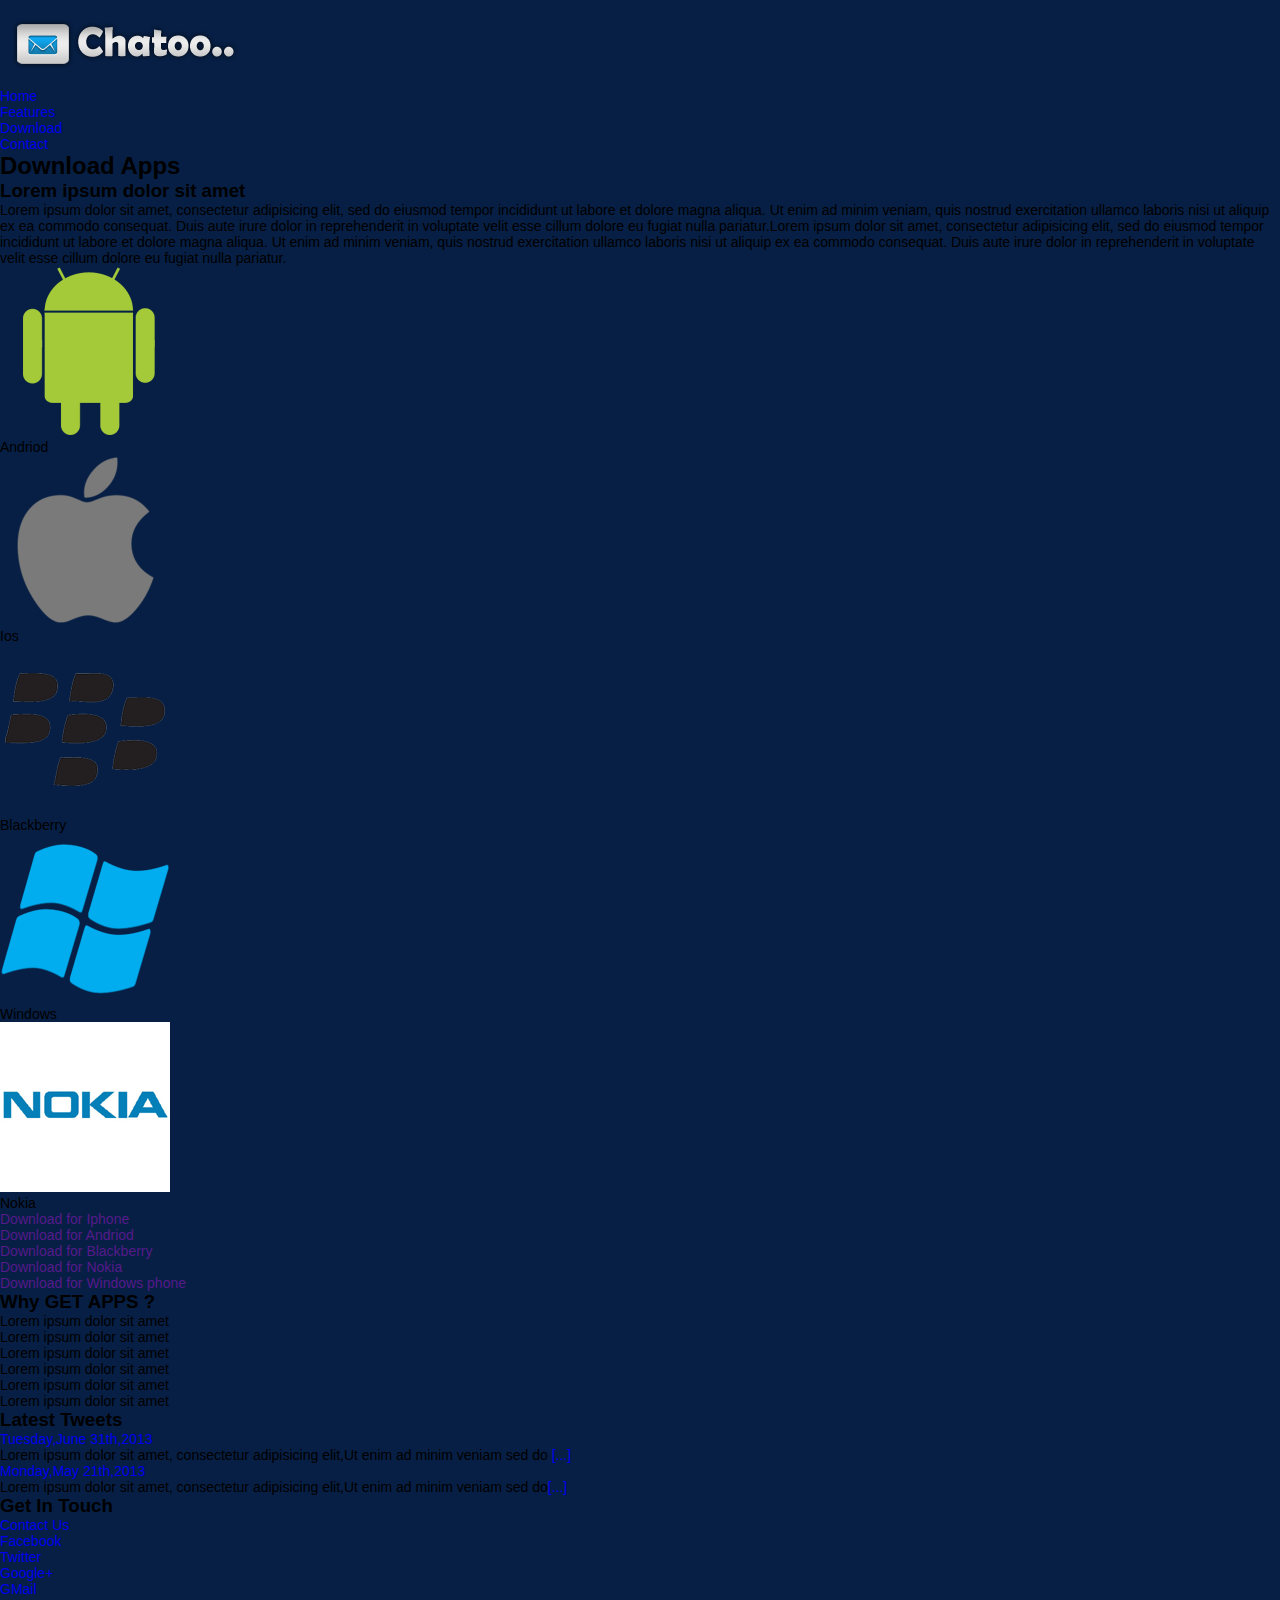
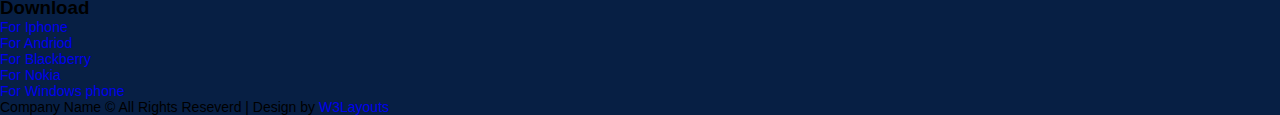
<file: web/download.html>
<!--A Design by W3layouts
Author: W3layout
Author URL: http://w3layouts.com
License: Creative Commons Attribution 3.0 Unported
License URL: http://creativecommons.org/licenses/by/3.0/
-->
<!DOCTYPE HTML>
<html>
<head>
<title>Free Chatoo Website Template | Download :: w3layouts</title>
<meta name="viewport" content="width=device-width, initial-scale=1, maximum-scale=1">
<meta http-equiv="Content-Type" content="text/html; charset=utf-8" />
<link href="css/style.css" rel="stylesheet" type="text/css" media="all"/>
</head>
<body>
  <div class="header">
	 <div class="wrap">
		 <div class="header_top">
		 	     <div class="logo">
						<a href="index.html"><img src="images/logo.png"></a>
					</div>	
						<div class="menu">
						    <ul>
								<li><a href="index.html">Home</a></li>
								<li><a href="features.html">Features</a></li>
								<li  class="active"><a href="download.html">Download</a></li>
								<li><a href="contact.html">Contact</a></li>
								<div class="clear"></div>
							</ul>
						</div>							
	    		 <div class="clear"></div>
	        </div>
	    </div>
	 </div>			      	
 <div class="main">
	 	<div class="content">		 		
              <div class="header_wrapper"> 
              	<div class="wrap">         
               <div class="heading_line">
               		<h2>Download Apps</h2>
              	</div> 
               </div>
             </div>
              	<div class="wrapper">
              <div class="wrap"> 
               <div class="content_bottom">
               <div class="download_desc">
               	<h3>Lorem ipsum dolor sit amet</h3>
               	<p>Lorem ipsum dolor sit amet, consectetur adipisicing elit, sed do eiusmod tempor incididunt ut labore et dolore magna aliqua. Ut enim ad minim veniam, quis nostrud exercitation ullamco laboris nisi ut aliquip ex ea commodo consequat. Duis aute irure dolor in reprehenderit in voluptate velit esse cillum dolore eu fugiat nulla pariatur.Lorem ipsum dolor sit amet, consectetur adipisicing elit, sed do eiusmod tempor incididunt ut labore et dolore magna aliqua. Ut enim ad minim veniam, quis nostrud exercitation ullamco laboris nisi ut aliquip ex ea commodo consequat. Duis aute irure dolor in reprehenderit in voluptate velit esse cillum dolore eu fugiat nulla pariatur.</p>	              
              </div>
              <div class="devices">
               	<ul>
               		<li><img src="images/android.png"><p>Andriod</p></li>
               		<li><img src="images/ios.png"><p>Ios</p></li>
               		<li><img src="images/blackberry.png"><p>Blackberry</p></li>
               		<li><img src="images/windows.png"><p>Windows</p></li>
               		<li><img src="images/nokia-large.png"><p>Nokia</p></li>
               		<div class="clear"></div>
               	</ul>
               </div>
               <div class="download_list">  
                <ul>
				  	<li><a href="">Download for Iphone</a></li>
				  	<li><a href="">Download for Andriod</a></li>
				  	<li><a href="">Download for Blackberry</a></li>
				  	<li><a href="">Download for Nokia</a></li>
				  	<li><a href="">Download for Windows phone</a></li>
				  </ul>
               </div>
              </div>             
            </div>
		</div>	        		
  		</div>
		</div>		
   <div class="footer">
   	 <div class="wrap">
   	 <div class="section group example">
				<div class="col_1_of_4 span_1_of_4 list">
				   <h3>Why GET APPS ?</h3>
				   <ul>
				   	<li>Lorem ipsum dolor sit amet</li>
				   	<li>Lorem ipsum dolor sit amet</li>
				   	<li>Lorem ipsum dolor sit amet</li>
				   	<li>Lorem ipsum dolor sit amet</li>
				   	<li>Lorem ipsum dolor sit amet</li>
				   	<li>Lorem ipsum dolor sit amet</li>
				   </ul>				   
 				</div>
 				<div class="col_1_of_4 span_1_of_4">
					<h3>Latest Tweets</h3>
						<div class="post">
				    		<p><span><a href="#">Tuesday,June 31th,2013</a></span></p>
				    		<p>Lorem ipsum dolor sit amet, consectetur adipisicing elit,Ut enim ad minim veniam sed do <span><a href="#">[...]</a></span></p>
				       </div>
				       <div class="post">
				    		<p><span><a href="#">Monday,May 21th,2013</a></span></p>
				    		<p>Lorem ipsum dolor sit amet, consectetur adipisicing elit,Ut enim ad minim veniam sed do<span><a href="#">[...]</a></span></p>
				       </div>
				</div>
				<div class="col_1_of_4 span_1_of_4">
				   <h3>Get In Touch</h3>
				  <ul class="connect">
				  	<li><a href="contact.html">Contact Us </a></li>
				  	<li><a href="#">Facebook</a></li>
				  	<li><a href="#">Twitter</a></li>
				  	<li><a href="#">Google+</a></li>
				  	<li><a href="3">GMail</a></li>
				  </ul>	 		   
				</div>
				<div class="col_1_of_4 span_1_of_4">
					<h3>Download</h3>
					 <ul class="connect">
				  	<li><a href="download.html">For Iphone</a></li>
				  	<li><a href="download.html">For Andriod</a></li>
				  	<li><a href="download.html">For Blackberry</a></li>
				  	<li><a href="download.html">For Nokia</a></li>
				  	<li><a href="download.html">For Windows phone</a></li>
				  </ul>
				</div>
				<div class="clear"></div>
		    </div>
		     <div class="copy_right">
						<p>Company Name © All Rights Reseverd | Design by  <a href="http://w3layouts.com">W3Layouts</a></p>
		   			</div>
		</div>
		 
  </div>
   
</body>
</html>
</file>
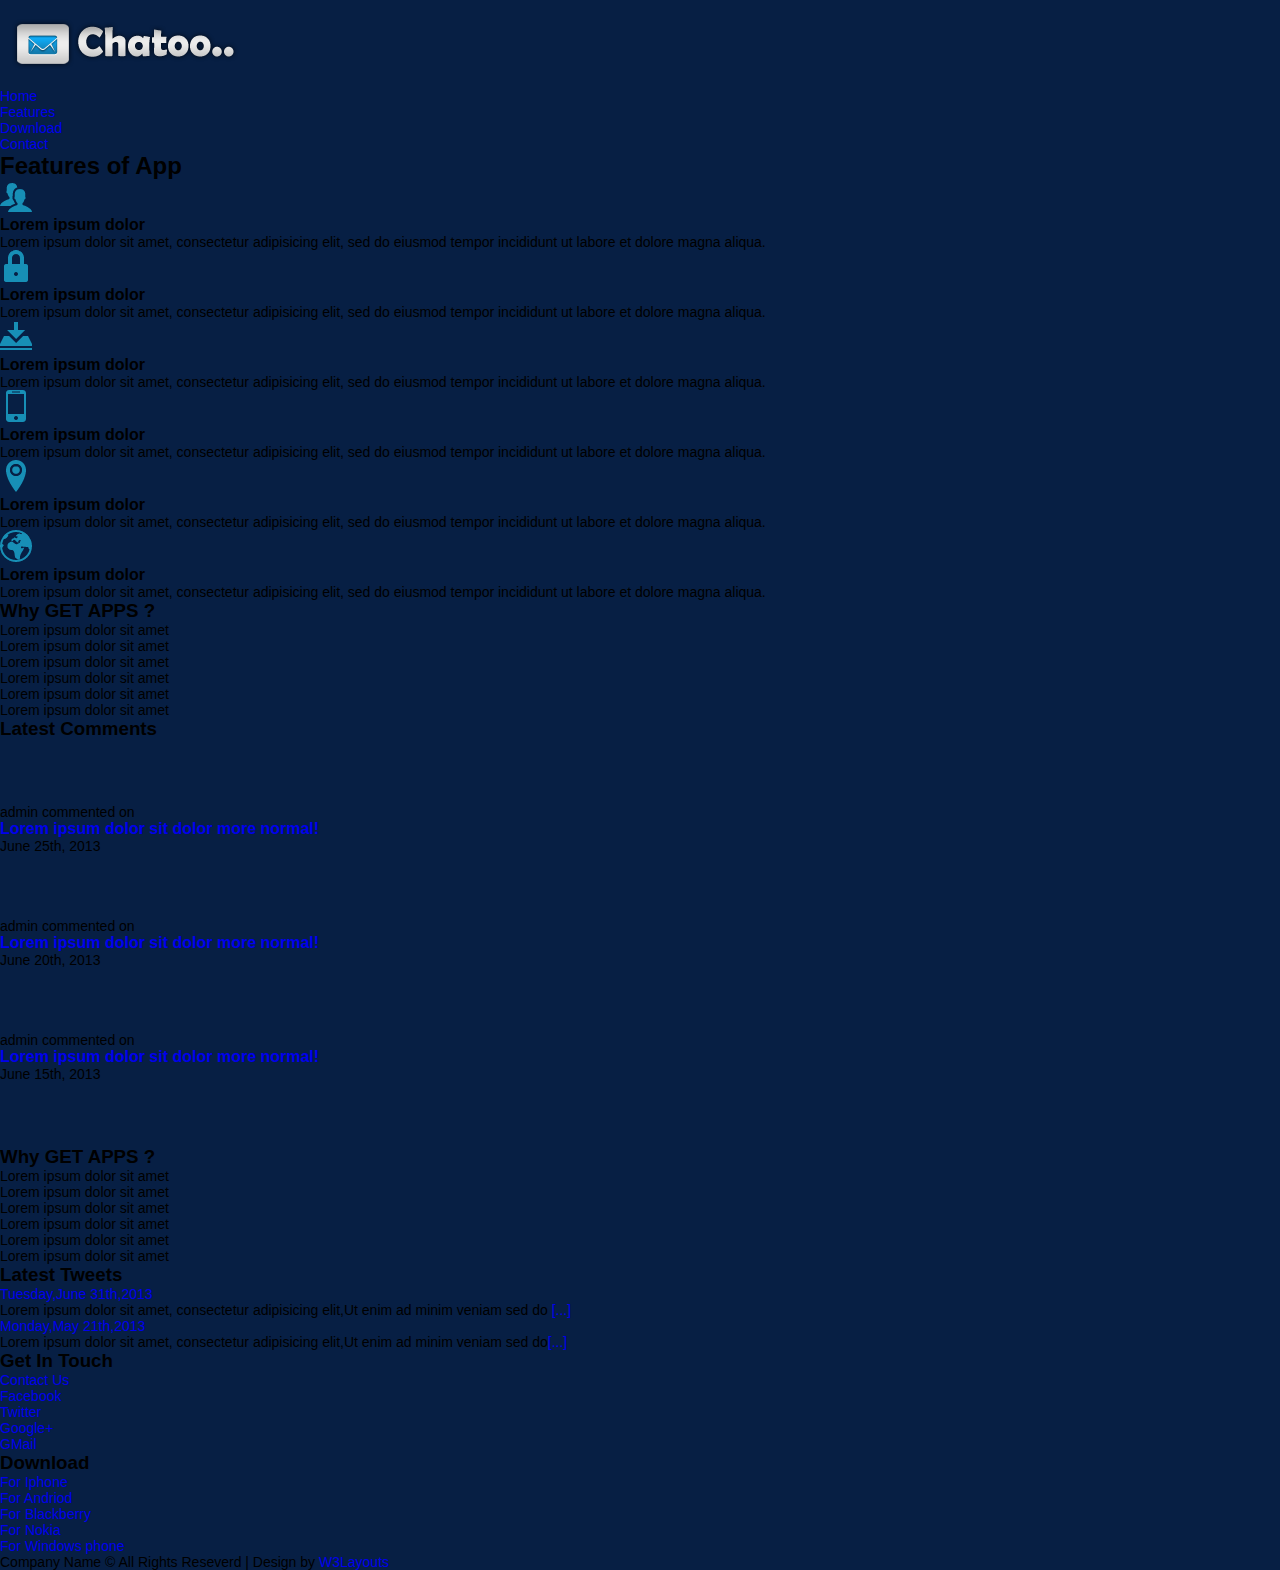
<file: web/features.html>
<!--A Design by W3layouts
Author: W3layout
Author URL: http://w3layouts.com
License: Creative Commons Attribution 3.0 Unported
License URL: http://creativecommons.org/licenses/by/3.0/
-->
<!DOCTYPE HTML>
<html>
<head>
<title>Free Chatoo Website Template | Features :: w3layouts</title>
<meta name="viewport" content="width=device-width, initial-scale=1, maximum-scale=1">
<meta http-equiv="Content-Type" content="text/html; charset=utf-8" />
<link href="css/style.css" rel="stylesheet" type="text/css" media="all"/>
</head>
<body>
  <div class="header">
	 <div class="wrap">
		 <div class="header_top">
		 	     <div class="logo">
						<a href="index.html"><img src="images/logo.png"></a>
					</div>	
						<div class="menu">
						    <ul>
								<li><a href="index.html">Home</a></li>
								<li  class="active"><a href="features.html">Features</a></li>
								<li><a href="download.html">Download</a></li>
								<li><a href="contact.html">Contact</a></li>
								<div class="clear"></div>
							</ul>
						</div>							
	    		 <div class="clear"></div>
	        </div>
	    </div>
	 </div>			      	
 <div class="main">
	 	<div class="content">	
	 		
              <div class="header_wrapper"> 
              	<div class="wrap">         
               <div class="heading_line">
               		<h2>Features of App</h2>
              	</div> 
               </div>
             </div>
              	<div class="wrapper">
              <div class="wrap"> 
               <div class="content_bottom">
               	<div class="section group">
				<div class="col span_2_of_3">
               	<div class="services">
     		<div class="services_list">
				 <div class="services_grid1">	
					  <div class="services_img">
							<img src="images/service_1.png" alt="">
					   </div>
							<div class="services_desc">
								<h4>Lorem ipsum dolor</h4>
								<p>Lorem ipsum dolor sit amet, consectetur adipisicing elit, sed do eiusmod tempor incididunt ut labore et dolore magna aliqua.</p>
							</div>
					<div class="clear"></div>
				</div>
					<div class="services_grid2">	
						   <div class="services_img">
									<img src="images/service_2.png" alt="">
							</div>
									<div class="services_desc">
										<h4>Lorem ipsum dolor</h4>
											<p>Lorem ipsum dolor sit amet, consectetur adipisicing elit, sed do eiusmod tempor incididunt ut labore et dolore magna aliqua.</p>
											</div>
							<div class="clear"></div>
					  </div>
				  <div class="clear"></div>
			</div>
			    	<div class="services_list">
				 <div class="services_grid1">	
					  <div class="services_img">
							<img src="images/service_3.png" alt="">
					   </div>
							<div class="services_desc">
								<h4>Lorem ipsum dolor</h4>
								<p>Lorem ipsum dolor sit amet, consectetur adipisicing elit, sed do eiusmod tempor incididunt ut labore et dolore magna aliqua.</p>	
							</div>
					<div class="clear"></div>
				</div>
					<div class="services_grid2">	
						   <div class="services_img">
									<img src="images/service_4.png" alt="">
							</div>
									<div class="services_desc">
											<h4>Lorem ipsum dolor</h4>
											<p>Lorem ipsum dolor sit amet, consectetur adipisicing elit, sed do eiusmod tempor incididunt ut labore et dolore magna aliqua.</p>	
										</div>
							<div class="clear"></div>
					  </div>
				  <div class="clear"></div>
			</div>
			 <div class="services_list">
				  <div class="services_grid1">	
					<div class="services_img">
						<img src="images/service_5.png" alt="">
					</div>
						<div class="services_desc">
							<h4>Lorem ipsum dolor</h4>
							<p>Lorem ipsum dolor sit amet, consectetur adipisicing elit, sed do eiusmod tempor incididunt ut labore et dolore magna aliqua.</p>	
						</div>
					<div class="clear"></div>
				</div>
						<div class="services_grid2">	
							  <div class="services_img">
								  <img src="images/service_6.png" alt="">
							  </div>
									<div class="services_desc">
										<h4>Lorem ipsum dolor</h4>
										<p>Lorem ipsum dolor sit amet, consectetur adipisicing elit, sed do eiusmod tempor incididunt ut labore et dolore magna aliqua.</p>	
									</div>
							   <div class="clear"></div>
					      </div>
				   <div class="clear"></div>
			</div>
     	</div>
     	</div>
     	<div class="col span_1_of_3">
     	  <div class="sidebar_top">
     		 <h3>Why GET APPS ?</h3>
				   <ul>
				   	<li>Lorem ipsum dolor sit amet</li>
				   	<li>Lorem ipsum dolor sit amet</li>
				   	<li>Lorem ipsum dolor sit amet</li>
				   	<li>Lorem ipsum dolor sit amet</li>
				   	<li>Lorem ipsum dolor sit amet</li>
				   	<li>Lorem ipsum dolor sit amet</li>
				   </ul>	
				</div>
					<div class="latest_comments">
					<h3>Latest Comments</h3>
				<div class="comments">
					<p><span>admin</span> commented on</p>
					 <h4><a href="#">Lorem ipsum dolor sit dolor more normal!</a></h4>
					 <p>June 25th, 2013</p>
				</div>
				<div class="comments">
					<p><span>admin</span> commented on</p>
					 <h4><a href="#">Lorem ipsum dolor sit dolor more normal!</a></h4>
					 <p>June 20th, 2013</p>
				</div>
				<div class="comments">
					<p><span>admin</span> commented on</p>
					 <h4><a href="#">Lorem ipsum dolor sit dolor more normal!</a></h4>
					 <p>June 15th, 2013</p>
				</div>
				</div>
				 </div>
     	</div>
               </div>             
            </div>
		</div>	        		
  		</div>
		</div>		
   <div class="footer">
   	 <div class="wrap">
   	 <div class="section group example">
				<div class="col_1_of_4 span_1_of_4 list">
				   <h3>Why GET APPS ?</h3>
				   <ul>
				   	<li>Lorem ipsum dolor sit amet</li>
				   	<li>Lorem ipsum dolor sit amet</li>
				   	<li>Lorem ipsum dolor sit amet</li>
				   	<li>Lorem ipsum dolor sit amet</li>
				   	<li>Lorem ipsum dolor sit amet</li>
				   	<li>Lorem ipsum dolor sit amet</li>
				   </ul>				   
 				</div>
 				<div class="col_1_of_4 span_1_of_4">
					<h3>Latest Tweets</h3>
						<div class="post">
				    		<p><span><a href="#">Tuesday,June 31th,2013</a></span></p>
				    		<p>Lorem ipsum dolor sit amet, consectetur adipisicing elit,Ut enim ad minim veniam sed do <span><a href="#">[...]</a></span></p>
				       </div>
				       <div class="post">
				    		<p><span><a href="#">Monday,May 21th,2013</a></span></p>
				    		<p>Lorem ipsum dolor sit amet, consectetur adipisicing elit,Ut enim ad minim veniam sed do<span><a href="#">[...]</a></span></p>
				       </div>
				</div>
				<div class="col_1_of_4 span_1_of_4">
				   <h3>Get In Touch</h3>
				  <ul class="connect">
				  	<li><a href="contact.html">Contact Us </a></li>
				  	<li><a href="#">Facebook</a></li>
				  	<li><a href="#">Twitter</a></li>
				  	<li><a href="#">Google+</a></li>
				  	<li><a href="3">GMail</a></li>
				  </ul>	 		   
				</div>
				<div class="col_1_of_4 span_1_of_4">
					<h3>Download</h3>
					 <ul class="connect">
				  	<li><a href="download.html">For Iphone</a></li>
				  	<li><a href="download.html">For Andriod</a></li>
				  	<li><a href="download.html">For Blackberry</a></li>
				  	<li><a href="download.html">For Nokia</a></li>
				  	<li><a href="download.html">For Windows phone</a></li>
				  </ul>
				</div>
				<div class="clear"></div>
		    </div>
		     <div class="copy_right">
						<p>Company Name © All Rights Reseverd | Design by  <a href="http://w3layouts.com">W3Layouts</a></p>
		   		</div>
		</div>
		 
  </div>
   
</body>
</html>
</file>
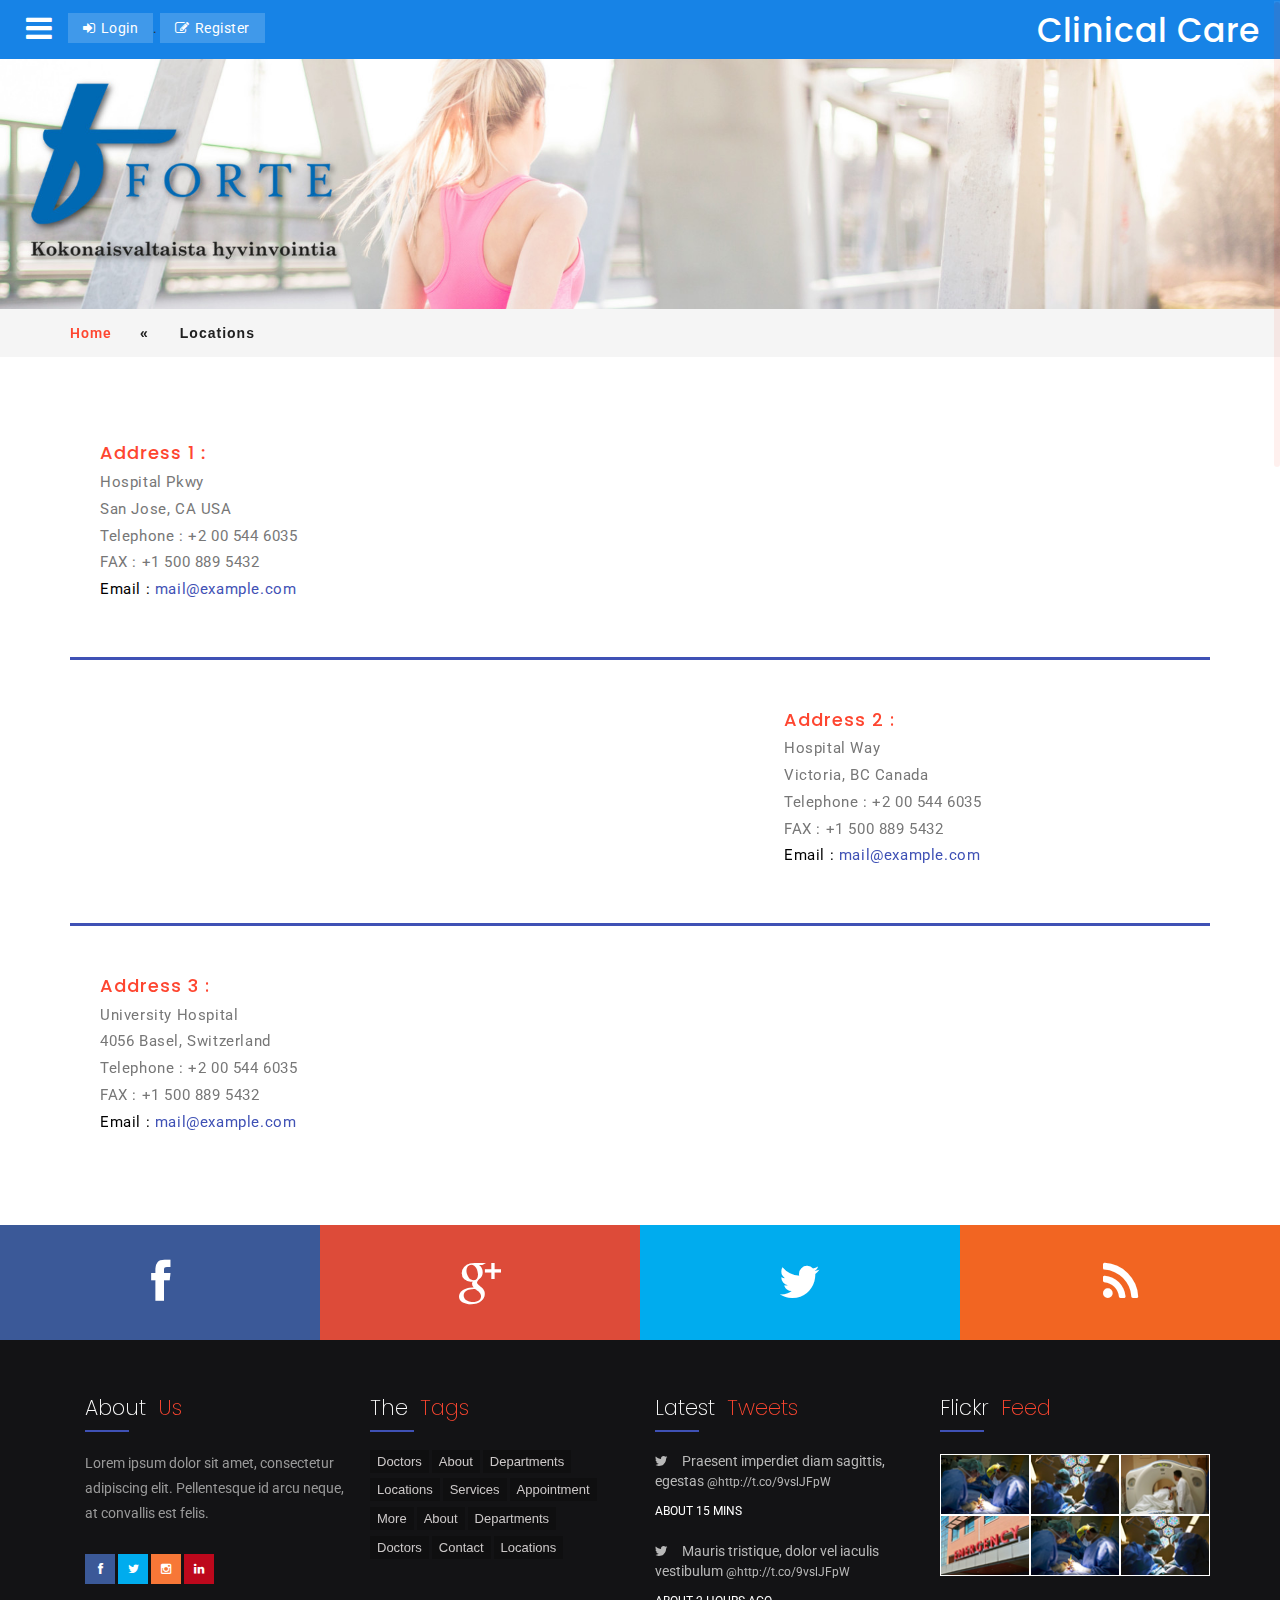
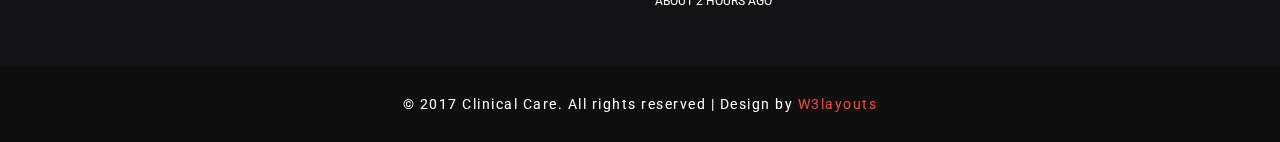
<file: web/locations.html>
<!--
Author: W3layouts
Author URL: http://w3layouts.com
License: Creative Commons Attribution 3.0 Unported
License URL: http://creativecommons.org/licenses/by/3.0/
-->
<!DOCTYPE html>
<html lang="en">
<head>
<title>Clinical Care a Mobile App Flat Bootstrap Responsive Website Template | locations :: W3layouts</title> 
<!-- For-Mobile-Apps-and-Meta-Tags -->
<meta name="viewport" content="width=device-width, initial-scale=1" />
<meta http-equiv="Content-Type" content="text/html; charset=utf-8" />
<meta name="keywords" content="Clinical Care Responsive, Login Form Web Template, Flat Pricing Tables, Flat Drop-Downs, Sign-Up Web Templates, Flat Web Templates, Login Sign-up Responsive Web Template, SmartPhone Compatible Web Template, Free Web Designs for Nokia, Samsung, LG, Sony Ericsson, Motorola Web Design" />
<script type="application/x-javascript"> addEventListener("load", function() { setTimeout(hideURLbar, 0); }, false); function hideURLbar(){ window.scrollTo(0,1); } </script>
<!-- //For-Mobile-Apps-and-Meta-Tags -->
<!-- Custom Theme files -->
<link href="css/bootstrap.css" type="text/css" rel="stylesheet" media="all">
<link rel="stylesheet" type="text/css" href="css/style11.css" /><!-- menu style sheet -->
<link href="css/style.css" type="text/css" rel="stylesheet" media="all"> 
<!-- //Custom Theme files -->
<!-- font-awesome icons -->
<link href="css/font-awesome.css" rel="stylesheet" type="text/css" media="all" /> 
<!-- //font-awesome icons -->

<!-- web-fonts -->  
<link href="//fonts.googleapis.com/css?family=Poppins:300,400,500,600,700" rel="stylesheet">
<link href='//fonts.googleapis.com/css?family=Roboto:400,100,100italic,300,300italic,400italic,500,500italic,700,700italic,900,900italic' rel='stylesheet' type='text/css'>
<!-- //web-fonts -->
</head>
<body class="bg">
	<div class="overlay overlay-simplegenie">
			<button type="button" class="overlay-close"><i class="fa fa-times" aria-hidden="true"></i></button>
			<nav>
				<ul>
					<li><a href="main.html">Home</a></li>
					<li><a href="about.html">About</a></li>
					<li><a href="doctors.html">Doctors</a></li>
					<li><a href="appointment.html">Appointment</a></li>
					<li><a href="departments.html">Departments</a></li>
					<li><a href="contact.html">Contact</a></li>
				</ul>
			</nav>
		</div>
		<section class="header-w3ls"> 
			<button id="trigger-overlay" type="button"><i class="fa fa-bars" aria-hidden="true"></i></button>
			<div class="bottons-agileits-w3layouts">
			<a class="page-scroll" href="#myModal2" data-toggle="modal"><i class="fa fa-sign-in" aria-hidden="true"></i>Login</a>.
			<a class="page-scroll" href="#myModal3" data-toggle="modal"><i class="fa fa-pencil-square-o" aria-hidden="true"></i>Register</a>
			</div>
		<h1><a href="main.html">Clinical Care</a></h1>
		<div class="clearfix"> </div>
		</section>
<!-- //menu -->
<!-- modal -->
	<div class="modal about-modal w3-agileits fade" id="myModal2" tabindex="-1" role="dialog">
		<div class="modal-dialog" role="document">
			<div class="modal-content">
				<div class="modal-header">
					<button type="button" class="close" data-dismiss="modal" aria-label="Close"><span aria-hidden="true">&times;</span></button>						
				</div> 
				<div class="modal-body login-page "><!-- login-page -->     
									<div class="login-top sign-top">
										<div class="agileits-login">
										<h5>Login</h5>
										<form action="#" method="post">
											<input type="email" class="email" name="Email" placeholder="Email" required=""/>
											<input type="password" class="password" name="Password" placeholder="Password" required=""/>
											<div class="wthree-text"> 
												<ul> 
													<li>
														<label class="anim">
															<input type="checkbox" class="checkbox">
															<span> Remember me ?</span> 
														</label> 
													</li>
													<li> <a href="#">Forgot password?</a> </li>
												</ul>
												<div class="clearfix"> </div>
											</div>  
											<div class="w3ls-submit"> 
												<input type="submit" value="LOGIN">  	
											</div>	
										</form>

										</div>  
									</div>
						</div>  
				</div> <!-- //login-page -->
			</div>
		</div>
	<!-- //modal --> 
	<!-- modal -->
	<div class="modal about-modal w3-agileits fade" id="myModal3" tabindex="-1" role="dialog">
		<div class="modal-dialog" role="document">
			<div class="modal-content">
				<div class="modal-header">
					<button type="button" class="close" data-dismiss="modal" aria-label="Close"><span aria-hidden="true">&times;</span></button>						
				</div> 
				<div class="modal-body login-page "><!-- login-page -->     
									<div class="login-top sign-top">
										<div class="agileits-login">
										<h5>Register</h5>
										<form action="#" method="post">
											<input type="text" name="Username" placeholder="Username" required=""/>
											<input type="email"  name="Email" placeholder="Email" required=""/>
											<input type="password" name="Password" placeholder="Password" required=""/>
											<div class="wthree-text"> 
												<ul> 
													<li>
														<label class="anim">
															<input type="checkbox" class="checkbox">
															<span> I accept the terms of use</span> 
														</label> 
													</li>
												</ul>
												<div class="clearfix"> </div>
											</div>  
											<div class="w3ls-submit"> 
												<input type="submit" value="Register">  	
											</div>	
										</form>

										</div>  
									</div>
						</div>  
				</div> <!-- //login-page -->
			</div>
		</div>
	<!-- //modal --> 
<!-- banner -->
<div class="inner-banner-agileits-w3layouts">
</div>
<!-- //banner -->
<!-- breadcrumbs -->
<div class="w3l_agileits_breadcrumbs">
   <div class="container">
		<div class="w3l_agileits_breadcrumbs_inner">
			<ul>
				<li><a href="main.html">Home</a><span>«</span></li>
									
				<li>Locations</li>
				</ul>
		</div>
	</div>
</div>		
<!-- //breadcrumbs -->
<!-- locations -->
<div class="locations-w3-agileits">
	<div class="container">
	<div class="location-agileits">
		<div class="loc-left">
			<h4>Address 1 :</h4>
			<p>Hospital Pkwy</p>
			<p>San Jose, CA USA</p>
			<p>Telephone : +2 00 544 6035</p>
			<p>FAX : +1 500 889 5432</p>
			<p>Email : <a href="mailto:example@email.com">mail@example.com</a></p>
		</div>
		<div class="loc-right">
			<iframe src="https://www.google.com/maps/embed?pb=!1m18!1m12!1m3!1d3176.3473567635015!2d-121.80431848469776!3d37.23946527986051!2m3!1f0!2f0!3f0!3m2!1i1024!2i768!4f13.1!3m3!1m2!1s0x808e2e2f769431fd%3A0xa9f4531fc4654b6e!2sHospital+Pkwy%2C+San+Jose%2C+CA%2C+USA!5e0!3m2!1sen!2sin!4v1488173775953"></iframe>
		</div>
		<div class="clearfix"> </div>
	</div>
	<div class="location-agileits">
		
		<div class="loc-right">
			<iframe src="https://www.google.com/maps/embed?pb=!1m18!1m12!1m3!1d2645.524697655473!2d-123.43559468427799!3d48.465648479251044!2m3!1f0!2f0!3f0!3m2!1i1024!2i768!4f13.1!3m3!1m2!1s0x548f72e6f015c0e1%3A0x9ee24b6bd060938e!2sHospital+Way%2C+Victoria%2C+BC%2C+Canada!5e0!3m2!1sen!2sin!4v1488173899738"></iframe>
		</div>
		<div class="loc-left">
			<h4>Address 2 :</h4>
			<p>Hospital Way</p>
			<p>Victoria, BC Canada</p>
			<p>Telephone : +2 00 544 6035</p>
			<p>FAX : +1 500 889 5432</p>
			<p>Email : <a href="mailto:example@email.com">mail@example.com</a></p>
		</div>
		<div class="clearfix"> </div>
	</div>
	<div class="location-agileits">
		<div class="loc-left">
			<h4>Address 3 :</h4>
			<p>University Hospital</p>
			<p>4056 Basel, Switzerland</p>
			<p>Telephone : +2 00 544 6035</p>
			<p>FAX : +1 500 889 5432</p>
			<p>Email : <a href="mailto:example@email.com">mail@example.com</a></p>
		</div>
		<div class="loc-right">
			<iframe src="https://www.google.com/maps/embed?pb=!1m18!1m12!1m3!1d1398467.8906758407!2d7.103157169464006!3d46.79676886804696!2m3!1f0!2f0!3f0!3m2!1i1024!2i768!4f13.1!3m3!1m2!1s0x4791b9a8781d7953%3A0xbfce93648896fd9f!2sBasel+University+Hospital!5e0!3m2!1sen!2sin!4v1488174074845"></iframe>
		</div>
		<div class="clearfix"> </div>
	</div>
	</div>
</div>
<!-- //locations --> 
<!--social-icons-->
<div class="social-agileinfo">
	<a href="#"  class="social-icon-w3-agile facebook">
		<i class="fa fa-facebook" aria-hidden="true"></i>
	</a>
	<a href="#"  class="social-icon-w3-agile google-plus">
		<i class="fa fa-google-plus" aria-hidden="true"></i>
	</a>
	<a href="#" class="social-icon-w3-agile twitter">
		<i class="fa fa-twitter" aria-hidden="true"></i>
	</a>
	<a href="#" class="social-icon-w3-agile rss">
		<i class="fa fa-rss" aria-hidden="true"></i>
	</a>
	<div class="clearfix"></div>
</div>
<!--//social-icons-->
<!-- footer -->
	<div class="footer">
		<div class="agileinfo_footer_bottom">
			<div class="container">
				<div class="col-md-3 agileinfo_footer_bottom_grid">
					<h2>About <span>Us</span></h2>
					<p>Lorem ipsum dolor sit amet, consectetur adipiscing elit. Pellentesque 
						id arcu neque, at convallis est felis.</p>
					<ul class="social-nav model-3d-0 footer-social w3_agile_social">
						<li><a href="#" class="facebook">
							  <div class="front"><i class="fa fa-facebook" aria-hidden="true"></i></div>
							  <div class="back"><i class="fa fa-facebook" aria-hidden="true"></i></div></a></li>
						<li><a href="#" class="twitter"> 
							  <div class="front"><i class="fa fa-twitter" aria-hidden="true"></i></div>
							  <div class="back"><i class="fa fa-twitter" aria-hidden="true"></i></div></a></li>
						<li><a href="#" class="instagram">
							  <div class="front"><i class="fa fa-instagram" aria-hidden="true"></i></div>
							  <div class="back"><i class="fa fa-instagram" aria-hidden="true"></i></div></a></li>
						<li><a href="#" class="pinterest">
							  <div class="front"><i class="fa fa-linkedin" aria-hidden="true"></i></div>
							  <div class="back"><i class="fa fa-linkedin" aria-hidden="true"></i></div></a></li>
					</ul>
				</div>
				<div class="col-md-3 agileinfo_footer_bottom_grid">
					<h3>The <span>Tags</span></h3>
					<div class="unorder">
						<ul class="tag2 tag_agileinfo">
							<li><a href="doctors.html">Doctors</a></li>
							<li><a href="about.html">About</a></li>
							<li><a href="departments.html">Departments</a></li>
						</ul>
						<ul class="tag2 tag_agileinfo">
							<li><a href="locations.html">Locations</a></li>
							<li><a href="services.html">Services</a></li>
							<li><a href="appointment.html">Appointment</a></li>
						</ul>
						<ul class="tag2 tag_agileinfo">
							<li><a href="single.html">More</a></li>
							<li><a href="about.html">About</a></li>
							<li><a href="departments.html">Departments</a></li>
						</ul>
						<ul class="tag2 tag_agileinfo">
							<li><a href="doctors.html">Doctors</a></li>
							<li><a href="contact.html">Contact</a></li>
							<li><a href="locations.html">Locations</a></li>
						</ul>
					</div>
				</div>
				<div class="col-md-3 agileinfo_footer_bottom_grid">
					<h3>Latest <span>Tweets</span></h3>
					<ul class="twi agileits_twitter">
						<li><i class="fa fa-twitter" aria-hidden="true"></i>Praesent imperdiet diam sagittis, egestas <a href="#" class="mail">
						@http://t.co/9vslJFpW</a> <span>ABOUT 15 MINS</span></li>
						<li><i class="fa fa-twitter" aria-hidden="true"></i>Mauris tristique, dolor vel iaculis vestibulum<a href="#" class="mail">
						@http://t.co/9vslJFpW</a> <span>ABOUT 2 HOURS AGO</span></li>
					</ul>
				</div>
				<div class="col-md-3 agileinfo_footer_bottom_grid">
					<h3>Flickr <span>Feed</span></h3>
					<div class="flickr-grids">
						<div class="flickr-grid agileits_w3layouts_flickr">
							<a href="single.html"><img src="images/1.jpg" alt=" " class="img-responsive" /></a>
						</div>
						<div class="flickr-grid  agileits_w3layouts_flickr">
							<a href="single.html"><img src="images/2.jpg" alt=" " class="img-responsive" /></a>
						</div>
						<div class="flickr-grid  agileits_w3layouts_flickr">
							<a href="single.html"><img src="images/3.jpg" alt=" " class="img-responsive" /></a>
						</div>
						<div class="clearfix"> </div>
						
						<div class="flickr-grid  agileits_w3layouts_flickr">
							<a href="single.html"><img src="images/4.jpg" alt=" " class="img-responsive" /></a>
						</div>
						<div class="flickr-grid  agileits_w3layouts_flickr">
							<a href="single.html"><img src="images/1.jpg" alt=" " class="img-responsive" /></a>
						</div>
						<div class="flickr-grid  agileits_w3layouts_flickr">
							<a href="single.html"><img src="images/2.jpg" alt=" " class="img-responsive" /></a>
						</div>
						<div class="clearfix"> </div>
					</div>
				</div>
				<div class="clearfix"> </div>
			</div>
		</div>
		<div class="agileinfo_footer_bottom1">
			<div class="container">
					<p>© 2017 Clinical Care. All rights reserved | Design by <a href="http://w3layouts.com">W3layouts</a></p>
				<div class="clearfix"> </div>
			</div>
		</div>
	</div>
<!-- //footer -->

<!-- js -->
<script type='text/javascript' src='js/jquery-2.2.3.min.js'></script>
<!-- //js -->
<script src="js/jquery.nicescroll.js"></script>
<script src="js/scripts.js"></script>

<!--jarallax -->
	<script src="js/SmoothScroll.min.js"></script>
<!-- //jarallax -->
<!--menu script-->
<script type="text/javascript" src="js/modernizr-2.6.2.min.js"></script>
<script src="js/classie.js"></script>
<script src="js/demo1.js"></script>
<!--//menu script-->
<!-- banner -->
<script type='text/javascript' src='js/jquery.easing.1.3.js'></script> 
<!-- //banner -->
<script type="text/javascript">
	jQuery(document).ready(function($) {
		$(".scroll").click(function(event){		
			event.preventDefault();
			$('html,body').animate({scrollTop:$(this.hash).offset().top},1000);
		});
	});
</script>
<!--js for bootstrap working-->
	<script src="js/bootstrap.js"></script>
<!-- //for bootstrap working -->
</body>
</html>
</file>
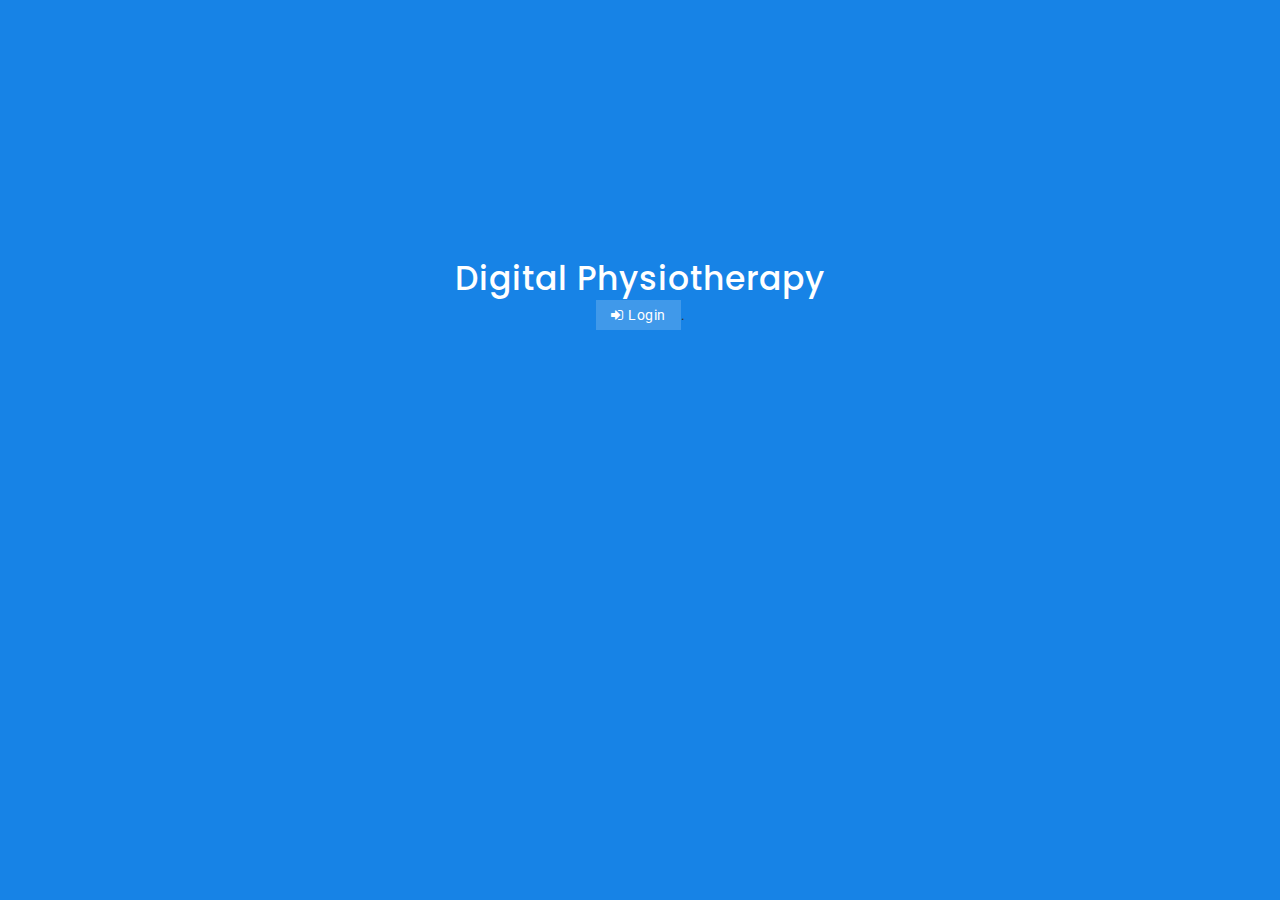
<file: web/login.html>
<!--
Author: W3layouts
Author URL: http://w3layouts.com
License: Creative Commons Attribution 3.0 Unported
License URL: http://creativecommons.org/licenses/by/3.0/
-->
<!DOCTYPE html>
<html lang="en">
<head>
<title>Clinical Care a Mobile App Flat Bootstrap Responsive Website Template | Single :: W3layouts</title> 
<!-- For-Mobile-Apps-and-Meta-Tags -->
<meta name="viewport" content="width=device-width, initial-scale=1" />
<meta http-equiv="Content-Type" content="text/html; charset=utf-8" />
<meta name="keywords" content="Clinical Care Responsive, Login Form Web Template, Flat Pricing Tables, Flat Drop-Downs, Sign-Up Web Templates, Flat Web Templates, Login Sign-up Responsive Web Template, SmartPhone Compatible Web Template, Free Web Designs for Nokia, Samsung, LG, Sony Ericsson, Motorola Web Design" />
<script type="application/x-javascript"> addEventListener("load", function() { setTimeout(hideURLbar, 0); }, false); function hideURLbar(){ window.scrollTo(0,1); } </script>
<!-- //For-Mobile-Apps-and-Meta-Tags -->
<!-- Custom Theme files -->
<link href="css/bootstrap.css" type="text/css" rel="stylesheet" media="all">
<link rel="stylesheet" type="text/css" href="css/style11.css" /><!-- menu style sheet -->
<link href="css/style.css" type="text/css" rel="stylesheet" media="all"> 
<!-- //Custom Theme files -->
<!-- font-awesome icons -->
<link href="css/font-awesome.css" rel="stylesheet" type="text/css" media="all" /> 
<!-- //font-awesome icons -->

<!-- web-fonts -->  
<link href="//fonts.googleapis.com/css?family=Poppins:300,400,500,600,700" rel="stylesheet">
<link href='//fonts.googleapis.com/css?family=Roboto:400,100,100italic,300,300italic,400italic,500,500italic,700,700italic,900,900italic' rel='stylesheet' type='text/css'>
<!-- //web-fonts -->
</head>
<body class="header-w3ls">
	
		
<!-- //menu -->
<!-- modal -->
	<div class="modal about-modal w3-agileits fade" id="myModal2" tabindex="-1" role="dialog">
		<div class="modal-dialog" role="document">
			<div class="modal-content">
				<div class="modal-header">
					<button type="button" class="close" data-dismiss="modal" aria-label="Close"><span aria-hidden="true">&times;</span></button>						
				</div> 
				<div class="modal-body login-page "><!-- login-page -->     
									<div class="login-top sign-top">
										<div class="agileits-login">
										<h5>Login</h5>
										<form action="#" method="post">
											<input type="email" class="email" name="Email" placeholder="Email" required=""/>
											<input type="password" class="password" name="Password" placeholder="Password" required=""/>
											<div class="wthree-text"> 
												<ul> 
													<li>
														<label class="anim">
															<input type="checkbox" class="checkbox">
															<span> Remember me ?</span> 
														</label> 
													</li>
													<li> <a href="#">Forgot password?</a> </li>
												</ul>
												<div class="clearfix"> </div>
											</div>  
											<div class="w3ls-submit"> 
												<a class="btn btn-primary" href="main.html">Login</a> 	
											</div>	
										</form>

										</div>  
									</div>
						</div>  
				</div> <!-- //login-page -->
			</div>
		</div>
	<!-- //modal --> 
	<!-- modal -->
	<div class="modal about-modal w3-agileits fade" id="myModal3" tabindex="-1" role="dialog">
		<div class="modal-dialog" role="document">
			<div class="modal-content">
				<div class="modal-header">
					<button type="button" class="close" data-dismiss="modal" aria-label="Close"><span aria-hidden="true">&times;</span></button>						
				</div> 
				<div class="modal-body login-page "><!-- login-page -->     
									<div class="login-top sign-top">
										<div class="agileits-login">
										<h5>Register</h5>
										<form action="#" method="post">
											<input type="text" name="Username" placeholder="Username" required=""/>
											<input type="email"  name="Email" placeholder="Email" required=""/>
											<input type="password" name="Password" placeholder="Password" required=""/>
											<div class="wthree-text"> 
												<ul> 
													<li>
														<label class="anim">
															<input type="checkbox" class="checkbox">
															<span> I accept the terms of use</span> 
														</label> 
													</li>
												</ul>
												<div class="clearfix"> </div>
											</div>  
											<div class="w3ls-submit"> 
												<input type="submit" value="Register">  	
											</div>	
										</form>

										</div>  
									</div>
						</div>  
				</div> <!-- //login-page -->
			</div>
		</div>

        <div style=" display: flex;justify-content: center;margin-top: 20%;">
          <div class="row" style="align-items: center;justify-content: center;">
              <div class="row">
                   <h1><a href="main.html">Digital Physiotherapy</a></h1>
               </div>
            <div class="row" >
                <div class="bottons-agileits-w3layouts" style="display: block;margin-left: auto;margin-right: auto;margin-left: 38%" >
			      <a class="page-scroll" href="#myModal2" data-toggle="modal"><i class="fa fa-sign-in" aria-hidden="true"></i>Login</a>.
		        </div>	
            </div>
          </div>
        </div>
	<!-- //modal --> 
<!-- banner -->

<!-- //banner -->
<!-- breadcrumbs -->
		
<!-- //breadcrumbs -->
<!-- blog -->
	
<!-- //footer -->

<!-- js -->
<script type='text/javascript' src='js/jquery-2.2.3.min.js'></script>
<!-- //js -->
<script src="js/jquery.nicescroll.js"></script>
<script src="js/scripts.js"></script>

<!--jarallax -->
	<script src="js/SmoothScroll.min.js"></script>
<!-- //jarallax -->
<!--menu script-->
<script type="text/javascript" src="js/modernizr-2.6.2.min.js"></script>
<script src="js/classie.js"></script>
<script src="js/demo1.js"></script>
<!--//menu script-->
<!-- banner -->
<script type='text/javascript' src='js/jquery.easing.1.3.js'></script> 
<!-- //banner -->
<script type="text/javascript">
	jQuery(document).ready(function($) {
		$(".scroll").click(function(event){		
			event.preventDefault();
			$('html,body').animate({scrollTop:$(this.hash).offset().top},1000);
		});
	});
</script>
<!--js for bootstrap working-->
	<script src="js/bootstrap.js"></script>
<!-- //for bootstrap working -->
</body>
</html>
</file>
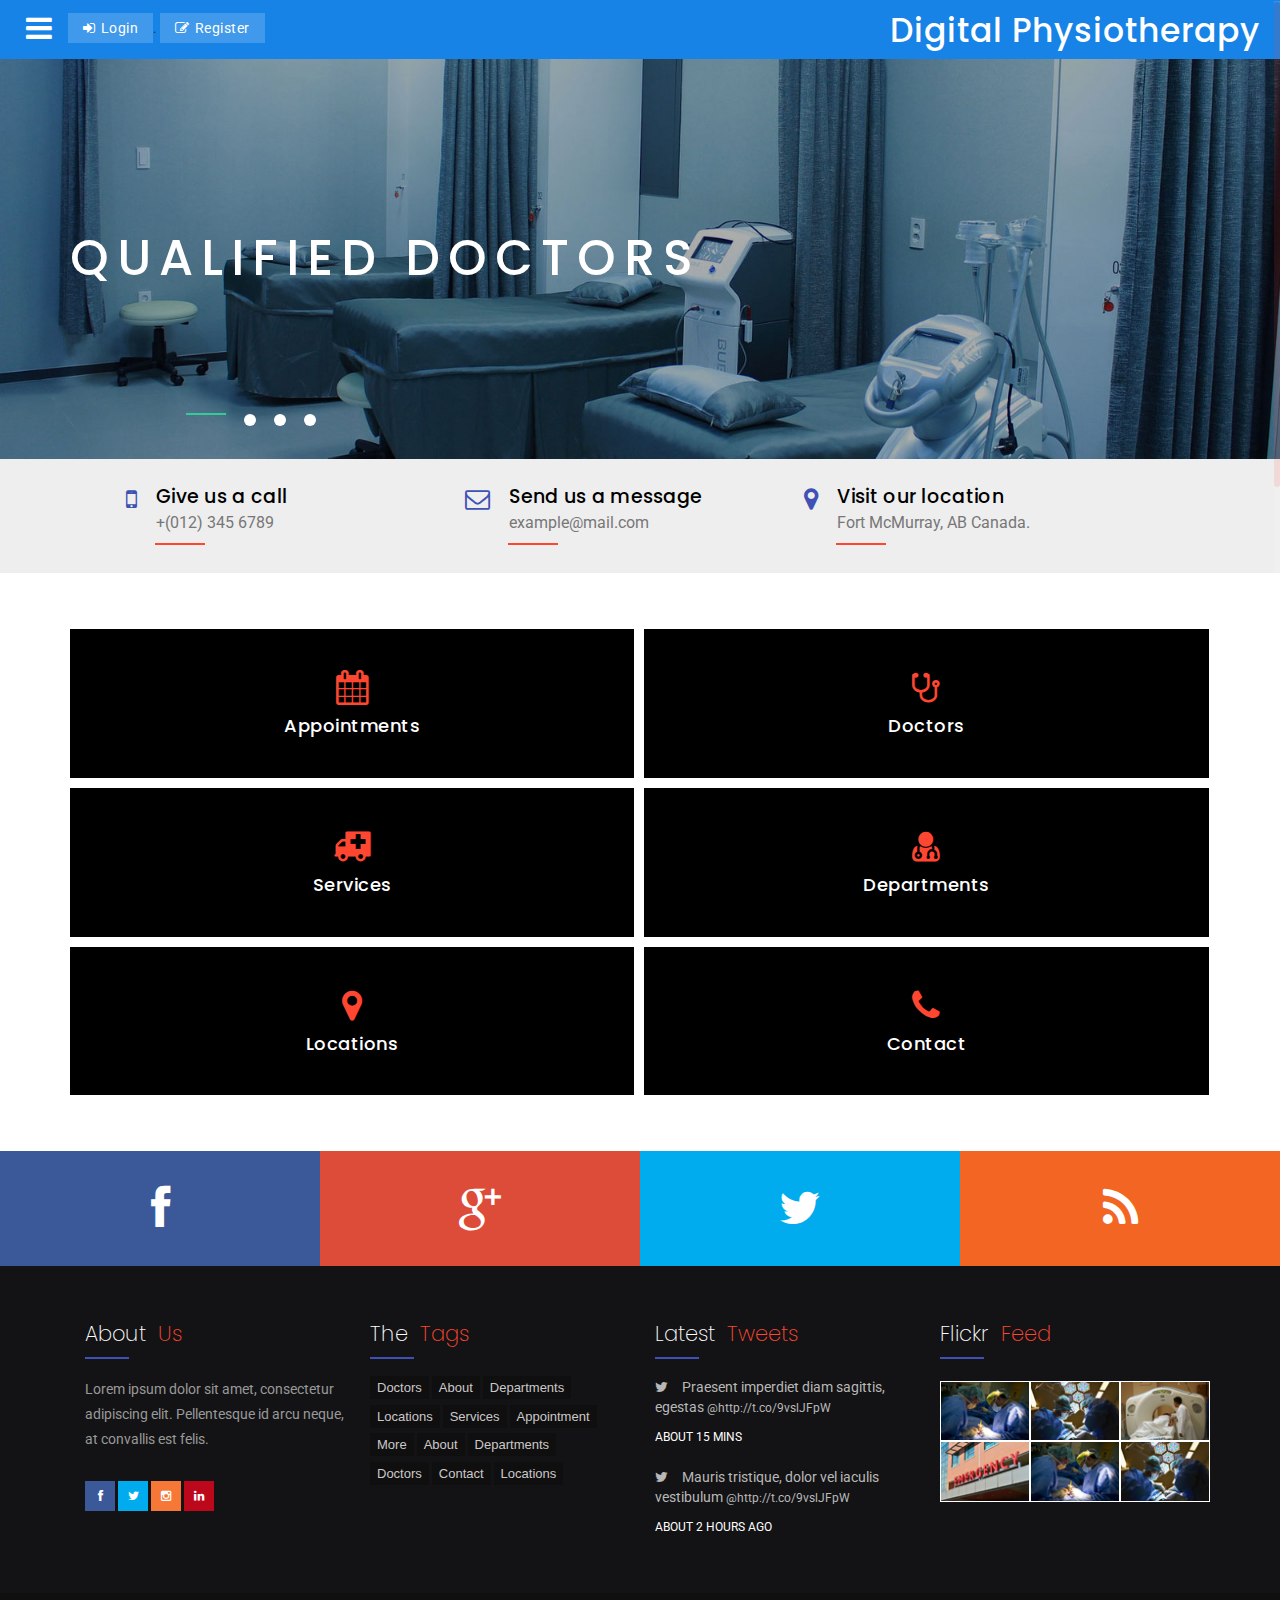
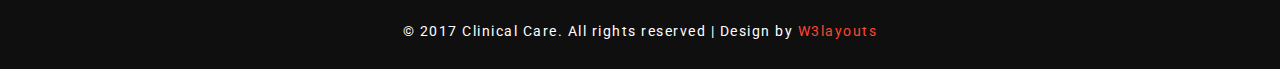
<file: web/main.html>
<!--
Author: W3layouts
Author URL: http://w3layouts.com
License: Creative Commons Attribution 3.0 Unported
License URL: http://creativecommons.org/licenses/by/3.0/
-->
<!DOCTYPE html>
<html lang="en">
<head>
<title>Digital Physiotherapy</title> 
<!-- For-Mobile-Apps-and-Meta-Tags -->
<meta name="viewport" content="width=device-width, initial-scale=1" />
<meta http-equiv="Content-Type" content="text/html; charset=utf-8" />
<meta name="keywords" content="Clinical Care Responsive, Login Form Web Template, Flat Pricing Tables, Flat Drop-Downs, Sign-Up Web Templates, Flat Web Templates, Login Sign-up Responsive Web Template, SmartPhone Compatible Web Template, Free Web Designs for Nokia, Samsung, LG, Sony Ericsson, Motorola Web Design" />
<script type="application/x-javascript"> addEventListener("load", function() { setTimeout(hideURLbar, 0); }, false); function hideURLbar(){ window.scrollTo(0,1); } </script>
<!-- //For-Mobile-Apps-and-Meta-Tags -->
<!-- Custom Theme files -->
<link href="css/bootstrap.css" type="text/css" rel="stylesheet" media="all">
<link rel="stylesheet" type="text/css" href="css/style11.css" /><!-- menu style sheet -->
<link href="css/style.css" type="text/css" rel="stylesheet" media="all"> 
<!-- //Custom Theme files -->
<!-- font-awesome icons -->
<link href="css/font-awesome.css" rel="stylesheet" type="text/css" media="all" /> 
<!-- //font-awesome icons -->

<!-- web-fonts -->  
<link href="//fonts.googleapis.com/css?family=Poppins:300,400,500,600,700" rel="stylesheet">
<link href='//fonts.googleapis.com/css?family=Roboto:400,100,100italic,300,300italic,400italic,500,500italic,700,700italic,900,900italic' rel='stylesheet' type='text/css'>
<!-- //web-fonts -->
</head>
<body class="bg">
	<div class="overlay overlay-simplegenie">
			<button type="button" class="overlay-close"><i class="fa fa-times" aria-hidden="true"></i></button>
			<nav>
				<ul>
					<li><a href="main.html">Home</a></li>
					<li><a href="Profile.html">Profile</a></li>
					<li><a href="training.html">Training</a></li>
					<li><a href="appointments.html">Appointment</a></li>
					<li><a href="messges.html">Messages</a></li>
				</ul>
			</nav>
		</div>
		<section class="header-w3ls"> 
			<button id="trigger-overlay" type="button"><i class="fa fa-bars" aria-hidden="true"></i></button>
			<div class="bottons-agileits-w3layouts">
			<a class="page-scroll" href="#myModal2" data-toggle="modal"><i class="fa fa-sign-in" aria-hidden="true"></i>Login</a>.
			<a class="page-scroll" href="#myModal3" data-toggle="modal"><i class="fa fa-pencil-square-o" aria-hidden="true"></i>Register</a>
			</div>
		<h1><a href="main.html">Digital Physiotherapy</a></h1>
		<div class="clearfix"> </div>
		</section>
<!-- //menu -->
<!-- modal -->
	<div class="modal about-modal w3-agileits fade" id="myModal2" tabindex="-1" role="dialog">
		<div class="modal-dialog" role="document">
			<div class="modal-content">
				<div class="modal-header">
					<button type="button" class="close" data-dismiss="modal" aria-label="Close"><span aria-hidden="true">&times;</span></button>						
				</div> 
				<div class="modal-body login-page "><!-- login-page -->     
									<div class="login-top sign-top">
										<div class="agileits-login">
										<h5>Login</h5>
										<form action="#" method="post">
											<input type="email" class="email" name="Email" placeholder="Email" required=""/>
											<input type="password" class="password" name="Password" placeholder="Password" required=""/>
											<div class="wthree-text"> 
												<ul> 
													<li>
														<label class="anim">
															<input type="checkbox" class="checkbox">
															<span> Remember me ?</span> 
														</label> 
													</li>
													<li> <a href="#">Forgot password?</a> </li>
												</ul>
												<div class="clearfix"> </div>
											</div>  
											<div class="w3ls-submit"> 
												<input type="submit" value="LOGIN">  	
											</div>	
										</form>

										</div>  
									</div>
						</div>  
				</div> <!-- //login-page -->
			</div>
		</div>
	<!-- //modal --> 
	<!-- modal -->
	<div class="modal about-modal w3-agileits fade" id="myModal3" tabindex="-1" role="dialog">
		<div class="modal-dialog" role="document">
			<div class="modal-content">
				<div class="modal-header">
					<button type="button" class="close" data-dismiss="modal" aria-label="Close"><span aria-hidden="true">&times;</span></button>						
				</div> 
				<div class="modal-body login-page "><!-- login-page -->     
									<div class="login-top sign-top">
										<div class="agileits-login">
										<h5>Register</h5>
										<form action="#" method="post">
											<input type="text" name="Username" placeholder="Username" required=""/>
											<input type="email"  name="Email" placeholder="Email" required=""/>
											<input type="password" name="Password" placeholder="Password" required=""/>
											<div class="wthree-text"> 
												<ul> 
													<li>
														<label class="anim">
															<input type="checkbox" class="checkbox">
															<span> I accept the terms of use</span> 
														</label> 
													</li>
												</ul>
												<div class="clearfix"> </div>
											</div>  
											<div class="w3ls-submit"> 
												<input type="submit" value="Register">  	
											</div>	
										</form>

										</div>  
									</div>
						</div>  
				</div> <!-- //login-page -->
			</div>
		</div>
	<!-- //modal --> 

<!-- banner -->
	<div class="banner-silder">
			<div class="callbacks_container">
				<ul class="rslides callbacks callbacks1" id="slider4">
					<li>
						<div class="w3layouts-banner-top">

							<div class="container">
								<div class="agileits-banner-info">
									<h3>Qualified Doctors</h3>
								</div>	
							</div>
						</div>
					</li>
					<li>
						<div class="w3layouts-banner-top w3layouts-banner-top1">
							<div class="container">
								<div class="agileits-banner-info">
									<h3>Emergency Services</h3>
								</div>	
							</div>
						</div>
					</li>
					<li>
						<div class="w3layouts-banner-top w3layouts-banner-top2">
							<div class="container">
								<div class="agileits-banner-info">
									<h3>Intensive Care</h3>
								</div>
								
							</div>
						</div>
					</li>
					<li>
						<div class="w3layouts-banner-top w3layouts-banner-top3">
							<div class="container">
								<div class="agileits-banner-info">
									<h3>Medical professionals</h3>
								</div>
								
							</div>
						</div>
					</li>
				</ul>
			</div>
			<div class="clearfix"> </div>
      </div>
<!-- //banner -->
<!-- banner-bottom -->
<div class="banner-bottom">
	<div class="bnr-btm-grids-agileits">
		<div class="bnr-btm-icon">
			<i class="fa fa-mobile" aria-hidden="true"></i>
		</div>
		<div class="bnr-btm-info">
			<h3>Give  us a call</h3>
			<p>+(012) 345 6789 </p>
		</div>
		<div class="clearfix"> </div>
	</div>
	<div class="bnr-btm-grids-agileits">
		<div class="bnr-btm-icon">
			<i class="fa fa-envelope-o" aria-hidden="true"></i>
		</div>
		<div class="bnr-btm-info">
			<h3>Send us a message</h3>
			<p><a href="mailto:info@example.com">example@mail.com</a></p>
		</div>
		<div class="clearfix"> </div>
	</div>
	<div class="bnr-btm-grids-agileits">
		<div class="bnr-btm-icon">
			<i class="fa fa-map-marker" aria-hidden="true"></i>
		</div>
		<div class="bnr-btm-info">
			<h3>Visit our location</h3>
			<p>Fort McMurray, AB Canada.</p>
		</div>
		<div class="clearfix"> </div>
	</div>
	<div class="clearfix"></div>
</div>
<!-- //banner-bottom -->
<!--Services-->
<div class="options-wthree">
    <div class="container">
		<ul>
			<li>
			<a href="appointment.html" class="opt-grids">
				<div class="icon-agileits-w3layouts">
					<i class="fa fa-calendar" aria-hidden="true"></i>
				</div>
				<div class="opt-text-w3layouts">
					<h6>Appointments</h6>
				</div>
			</a>
			</li>
			<li>
			<a href="doctors.html" class="opt-grids">
				<div class="icon-agileits-w3layouts">
					<i class="fa fa-stethoscope" aria-hidden="true"></i>
				</div>
				<div class="opt-text-w3layouts">
					<h6>Doctors</h6>
				</div>
			</a>
			</li>
			<li>
			<a href="services.html" class="opt-grids">
				<div class="icon-agileits-w3layouts">
					<i class="fa fa-ambulance" aria-hidden="true"></i>
				</div>
				<div class="opt-text-w3layouts">
					<h6>Services</h6>
				</div>
			</a>
			</li>
			<li>
			<a href="departments.html" class="opt-grids">
				<div class="icon-agileits-w3layouts">
					<i class="fa fa-user-md" aria-hidden="true"></i>
				</div>
				<div class="opt-text-w3layouts">
					<h6>Departments</h6>
				</div>
			</a>
			</li>
			<li>
			<a href="locations.html" class="opt-grids">
				<div class="icon-agileits-w3layouts">
					<i class="fa fa-map-marker" aria-hidden="true"></i>
				</div>
				<div class="opt-text-w3layouts">
					<h6>Locations</h6>
				</div>
			</a>
			</li>
			<li>
			<a href="contact.html" class="opt-grids">
				<div class="icon-agileits-w3layouts">
					<i class="fa fa-phone" aria-hidden="true"></i>
				</div>
				<div class="opt-text-w3layouts">
					<h6>Contact</h6>
				</div>
			</a>
			</li>
		</ul>
	</div>
</div>

<!--//Services-->
<!--social-icons-->
<div class="social-agileinfo">
	<a href="#"  class="social-icon-w3-agile facebook">
		<i class="fa fa-facebook" aria-hidden="true"></i>
	</a>
	<a href="#"  class="social-icon-w3-agile google-plus">
		<i class="fa fa-google-plus" aria-hidden="true"></i>
	</a>
	<a href="#" class="social-icon-w3-agile twitter">
		<i class="fa fa-twitter" aria-hidden="true"></i>
	</a>
	<a href="#" class="social-icon-w3-agile rss">
		<i class="fa fa-rss" aria-hidden="true"></i>
	</a>
	<div class="clearfix"></div>
</div>
<!--//social-icons-->
<!-- footer -->
	<div class="footer">
		<div class="agileinfo_footer_bottom">
			<div class="container">
				<div class="col-md-3 agileinfo_footer_bottom_grid">
					<h2>About <span>Us</span></h2>
					<p>Lorem ipsum dolor sit amet, consectetur adipiscing elit. Pellentesque 
						id arcu neque, at convallis est felis.</p>
					<ul class="social-nav model-3d-0 footer-social w3_agile_social">
						<li><a href="#" class="facebook">
							  <div class="front"><i class="fa fa-facebook" aria-hidden="true"></i></div>
							  <div class="back"><i class="fa fa-facebook" aria-hidden="true"></i></div></a></li>
						<li><a href="#" class="twitter"> 
							  <div class="front"><i class="fa fa-twitter" aria-hidden="true"></i></div>
							  <div class="back"><i class="fa fa-twitter" aria-hidden="true"></i></div></a></li>
						<li><a href="#" class="instagram">
							  <div class="front"><i class="fa fa-instagram" aria-hidden="true"></i></div>
							  <div class="back"><i class="fa fa-instagram" aria-hidden="true"></i></div></a></li>
						<li><a href="#" class="pinterest">
							  <div class="front"><i class="fa fa-linkedin" aria-hidden="true"></i></div>
							  <div class="back"><i class="fa fa-linkedin" aria-hidden="true"></i></div></a></li>
					</ul>
				</div>
				<div class="col-md-3 agileinfo_footer_bottom_grid">
					<h3>The <span>Tags</span></h3>
					<div class="unorder">
						<ul class="tag2 tag_agileinfo">
							<li><a href="doctors.html">Doctors</a></li>
							<li><a href="about.html">About</a></li>
							<li><a href="departments.html">Departments</a></li>
						</ul>
						<ul class="tag2 tag_agileinfo">
							<li><a href="locations.html">Locations</a></li>
							<li><a href="services.html">Services</a></li>
							<li><a href="appointment.html">Appointment</a></li>
						</ul>
						<ul class="tag2 tag_agileinfo">
							<li><a href="single.html">More</a></li>
							<li><a href="about.html">About</a></li>
							<li><a href="departments.html">Departments</a></li>
						</ul>
						<ul class="tag2 tag_agileinfo">
							<li><a href="doctors.html">Doctors</a></li>
							<li><a href="contact.html">Contact</a></li>
							<li><a href="locations.html">Locations</a></li>
						</ul>
					</div>
				</div>
				<div class="col-md-3 agileinfo_footer_bottom_grid">
					<h3>Latest <span>Tweets</span></h3>
					<ul class="twi agileits_twitter">
						<li><i class="fa fa-twitter" aria-hidden="true"></i>Praesent imperdiet diam sagittis, egestas <a href="#" class="mail">
						@http://t.co/9vslJFpW</a> <span>ABOUT 15 MINS</span></li>
						<li><i class="fa fa-twitter" aria-hidden="true"></i>Mauris tristique, dolor vel iaculis vestibulum<a href="#" class="mail">
						@http://t.co/9vslJFpW</a> <span>ABOUT 2 HOURS AGO</span></li>
					</ul>
				</div>
				<div class="col-md-3 agileinfo_footer_bottom_grid">
					<h3>Flickr <span>Feed</span></h3>
					<div class="flickr-grids">
						<div class="flickr-grid agileits_w3layouts_flickr">
							<a href="single.html"><img src="images/1.jpg" alt=" " class="img-responsive" /></a>
						</div>
						<div class="flickr-grid  agileits_w3layouts_flickr">
							<a href="single.html"><img src="images/2.jpg" alt=" " class="img-responsive" /></a>
						</div>
						<div class="flickr-grid  agileits_w3layouts_flickr">
							<a href="single.html"><img src="images/3.jpg" alt=" " class="img-responsive" /></a>
						</div>
						<div class="clearfix"> </div>
						
						<div class="flickr-grid  agileits_w3layouts_flickr">
							<a href="single.html"><img src="images/4.jpg" alt=" " class="img-responsive" /></a>
						</div>
						<div class="flickr-grid  agileits_w3layouts_flickr">
							<a href="single.html"><img src="images/1.jpg" alt=" " class="img-responsive" /></a>
						</div>
						<div class="flickr-grid  agileits_w3layouts_flickr">
							<a href="single.html"><img src="images/2.jpg" alt=" " class="img-responsive" /></a>
						</div>
						<div class="clearfix"> </div>
					</div>
				</div>
				<div class="clearfix"> </div>
			</div>
		</div>
		<div class="agileinfo_footer_bottom1">
			<div class="container">
					<p>© 2017 Clinical Care. All rights reserved | Design by <a href="http://w3layouts.com">W3layouts</a></p>
				<div class="clearfix"> </div>
			</div>
		</div>
	</div>
<!-- //footer -->

<!-- js -->
<script type='text/javascript' src='js/jquery-2.2.3.min.js'></script>
<!-- //js -->
<script src="js/jquery.nicescroll.js"></script>
<script src="js/scripts.js"></script>

<!--responsiveslides js-->
<script src="js/responsiveslides.min.js"></script>
			<script>
						// You can also use "$(window).load(function() {"
						$(function () {
						  // Slideshow 4
						  $("#slider4").responsiveSlides({
							auto: true,
							pager:true,
							nav:false,
							speed: 500,
							namespace: "callbacks",
							before: function () {
							  $('.events').append("<li>before event fired.</li>");
							},
							after: function () {
							  $('.events').append("<li>after event fired.</li>");
							}
						  });
					
						});
			</script>
			<script>
							// You can also use "$(window).load(function() {"
							$(function () {
							  // Slideshow 3
							  $("#slider3").responsiveSlides({
								auto: true,
								pager:false,
								nav: true,
								speed: 500,
								namespace: "callbacks",
								before: function () {
								  $('.events').append("<li>before event fired.</li>");
								},
								after: function () {
								  $('.events').append("<li>after event fired.</li>");
								}
							  });
						
							});
						  </script>

<!--//responsiveslides js-->
<script src="js/SmoothScroll.min.js"></script>
<!--menu script-->
<script type="text/javascript" src="js/modernizr-2.6.2.min.js"></script>
<script src="js/classie.js"></script>
<script src="js/demo1.js"></script>
<!--//menu script-->
<!-- banner -->
<script type='text/javascript' src='js/jquery.easing.1.3.js'></script> 
<!-- //banner -->
<script type="text/javascript">
	jQuery(document).ready(function($) {
		$(".scroll").click(function(event){		
			event.preventDefault();
			$('html,body').animate({scrollTop:$(this.hash).offset().top},1000);
		});
	});
</script>
<!--js for bootstrap working-->
	<script src="js/bootstrap.js"></script>
<!-- //for bootstrap working -->
</body>
</html>
</file>
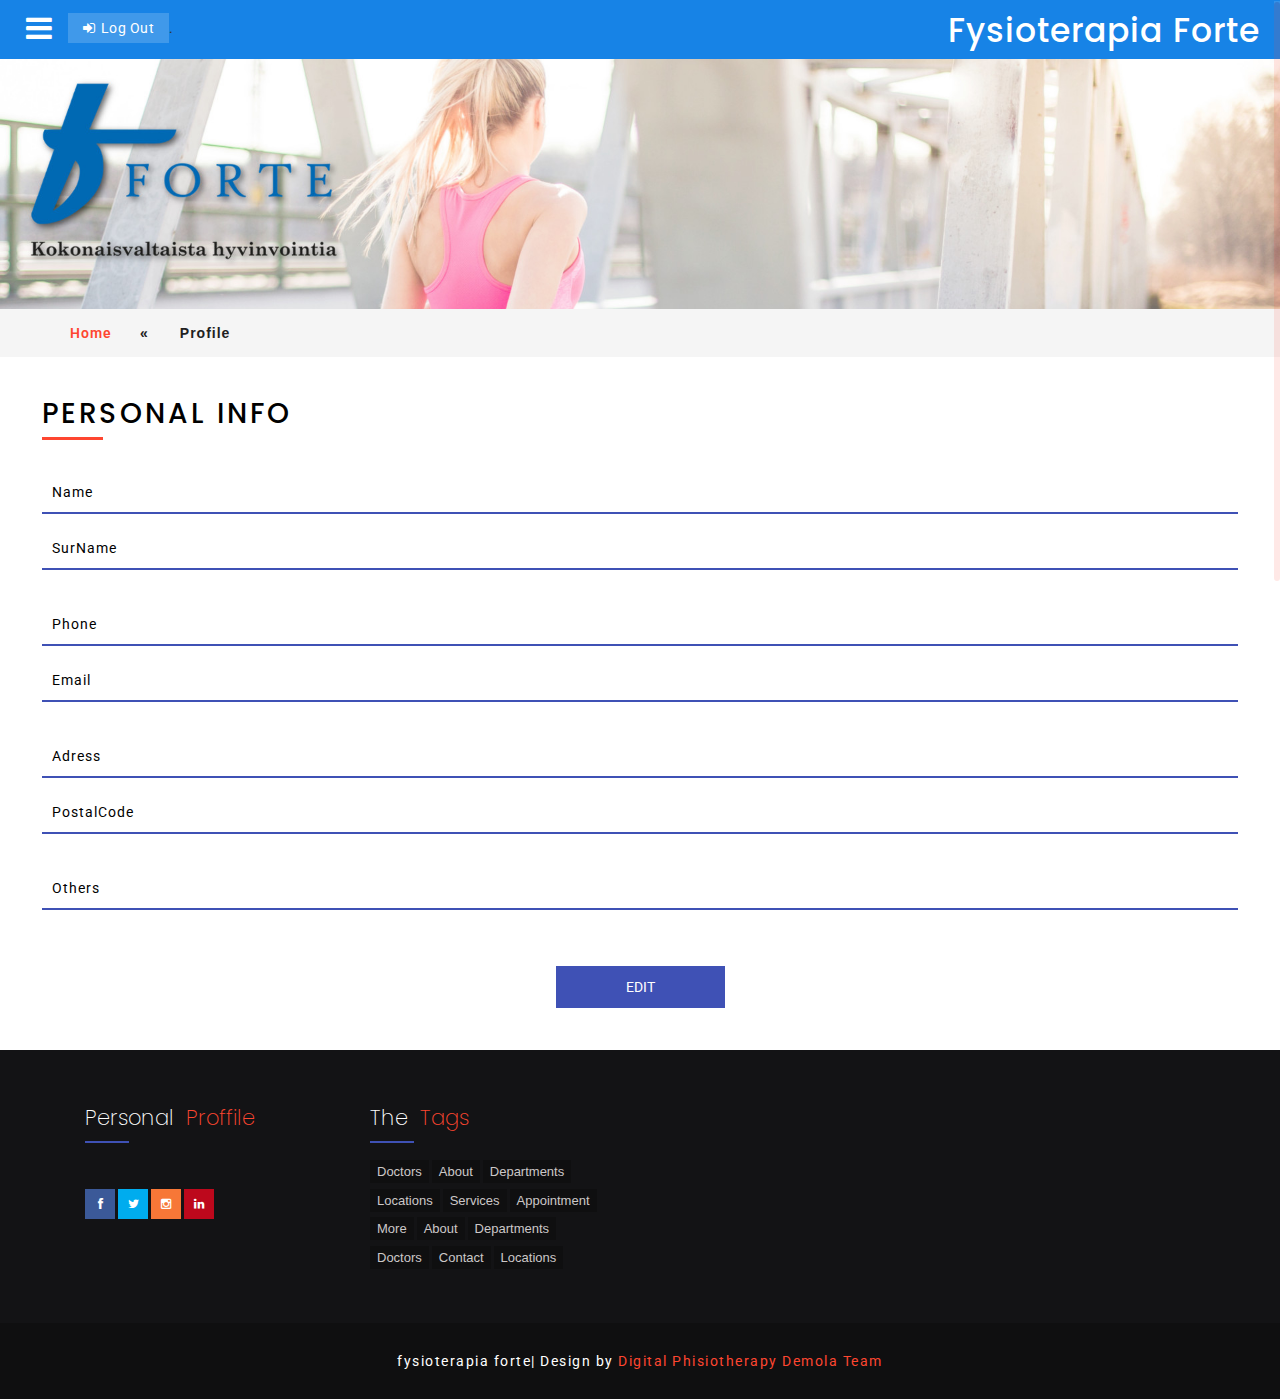
<file: web/Profile.html>
<!--
Author: W3layouts
Author URL: http://w3layouts.com
License: Creative Commons Attribution 3.0 Unported
License URL: http://creativecommons.org/licenses/by/3.0/
-->
<!DOCTYPE html>
<html lang="en">
<head>
<title>fysioterapia forte | Proffile</title>
<!-- For-Mobile-Apps-and-Meta-Tags -->
<meta name="viewport" content="width=device-width, initial-scale=1" />
<meta http-equiv="Content-Type" content="text/html; charset=utf-8" />
<meta name="keywords" content="fysioterapia forte, physiotherapy, health, fysio, Proffile, Personal info" />
<script type="application/x-javascript"> addEventListener("load", function() { setTimeout(hideURLbar, 0); }, false); function hideURLbar(){ window.scrollTo(0,1); } </script>
<!-- //For-Mobile-Apps-and-Meta-Tags -->
<!-- Custom Theme files -->
<link href="css/bootstrap.css" type="text/css" rel="stylesheet" media="all">
<link rel="stylesheet" type="text/css" href="css/style11.css" /><!-- menu style sheet -->
<link href="css/style.css" type="text/css" rel="stylesheet" media="all"> 
<!-- //Custom Theme files -->
<!-- font-awesome icons -->
<link href="css/font-awesome.css" rel="stylesheet" type="text/css" media="all" /> 
<!-- //font-awesome icons -->

<!-- web-fonts -->  
<link href="//fonts.googleapis.com/css?family=Poppins:300,400,500,600,700" rel="stylesheet">
<link href='//fonts.googleapis.com/css?family=Roboto:400,100,100italic,300,300italic,400italic,500,500italic,700,700italic,900,900italic' rel='stylesheet' type='text/css'>
<!-- //web-fonts -->
</head>
<body class="bg">
	<div class="overlay overlay-simplegenie">
			<button type="button" class="overlay-close"><i class="fa fa-times" aria-hidden="true"></i></button>
			<nav>
				<ul>
					<li><a href="main.html">Home</a></li>
					<li><a href="Profile.html">Profile</a></li>
					<li><a href="training.html">Training</a></li>
					<li><a href="appointments.html">Appointment</a></li>
					<li><a href="messges.html">Messages</a></li>

				</ul>
			</nav>
		</div>
		<section class="header-w3ls"> 
			<button id="trigger-overlay" type="button"><i class="fa fa-bars" aria-hidden="true"></i></button>
			<div class="bottons-agileits-w3layouts">
			<a class="page-scroll" href="#myModal2" data-toggle="modal"><i class="fa fa-sign-in" aria-hidden="true"></i>Log out</a>.
			</div>

		<h1><a href="main.html">fysioterapia forte</a></h1>
		<div class="clearfix"> </div>
		</section>
<!-- //menu -->
<!-- modal -->
	<div class="modal about-modal w3-agileits fade" id="myModal2" tabindex="-1" role="dialog">
		<div class="modal-dialog" role="document">
			<div class="modal-content">
				<div class="modal-header">
					<button type="button" class="close" data-dismiss="modal" aria-label="Close"><span aria-hidden="true">&times;</span></button>						
				</div> 
				<div class="modal-body login-page "><!-- login-page -->     
									<div class="login-top sign-top">
										<div class="agileits-login">
										<h5>Login</h5>
										<form action="#" method="post">
											<input type="email" class="email" name="Email" placeholder="Email" required=""/>
											<input type="password" class="password" name="Password" placeholder="Password" required=""/>
											<div class="wthree-text"> 
												<ul> 
													<li>
														<label class="anim">
															<input type="checkbox" class="checkbox">
															<span> Remember me ?</span> 
														</label> 
													</li>
													<li> <a href="#">Forgot password?</a> </li>
												</ul>
												<div class="clearfix"> </div>
											</div>  
											<div class="w3ls-submit"> 
												<input type="submit" value="LOGIN">  	
											</div>	
										</form>

										</div>  
									</div>
						</div>  
				</div> <!-- //login-page -->
			</div>
		</div>
	<!-- //modal --> 
	<!-- modal -->
	<div class="modal about-modal w3-agileits fade" id="myModal3" tabindex="-1" role="dialog">
		<div class="modal-dialog" role="document">
			<div class="modal-content">
				<div class="modal-header">
					<button type="button" class="close" data-dismiss="modal" aria-label="Close"><span aria-hidden="true">&times;</span></button>						
				</div> 
				<div class="modal-body login-page "><!-- login-page -->     
									<div class="login-top sign-top">
										<div class="agileits-login">
										<h5>Register</h5>
										<form action="#" method="post">
											<input type="text" name="Username" placeholder="Username" required=""/>
											<input type="email"  name="Email" placeholder="Email" required=""/>
											<input type="password" name="Password" placeholder="Password" required=""/>
											<div class="wthree-text"> 
												<ul> 
													<li>
														<label class="anim">
															<input type="checkbox" class="checkbox">
															<span> I accept the terms of use</span> 
														</label> 
													</li>
												</ul>
												<div class="clearfix"> </div>
											</div>  
											<div class="w3ls-submit"> 
												<input type="submit" value="Register">  	
											</div>	
										</form>

										</div>  
									</div>
						</div>  
				</div> <!-- //login-page -->
			</div>
		</div>
	<!-- //modal --> 
<!-- banner -->
 <div class="inner-banner-agileits-w3layouts">
</div>
<!-- //banner -->
<!-- breadcrumbs -->
<div class="w3l_agileits_breadcrumbs">
   <div class="container">
		<div class="w3l_agileits_breadcrumbs_inner">
			<ul>
				<li><a href="main.html">Home</a><span>«</span></li>
				<li>Profile</li>
			</ul>
		</div>
	</div>
</div>		
<!-- //breadcrumbs -->

<!-- //Proffile data -->            
     <div class="Proffile data">
										<div class="agileits-login">
										<h4 class="tittle-w3layouts">Personal info</h4>
										<form action="#" method="post">
                                            
                                            <input type="ProfileInput" class="name" name="Name" placeholder="Name">
                                            
                                            <input type="ProfileInput" class="SurName" name="SurName" placeholder="SurName"> 
                                            
                                            <br>
                                            <br>
                                                                                        
                                            <input type="ProfileInput" class="Phone" name="Phone" placeholder="Phone" required="">
                                            
                                             <input type="email" class="email" name="Email" placeholder="Email" required="">
                                            
                                            <br>
                                            <br>
                                            
                                            <input type="ProfileInput" class="Adress" name="Adress" placeholder="Adress">
                                            
                                            <input type="ProfileInput" class="PostalCode" name="PostalCode" placeholder="PostalCode">
                                            
                                            <br>
                                            <br>
                                            
                                            <input type="ProfileInput" class="Others" name="Others" placeholder="Others">
                                            
                                                                                    
											<div class="wthree-text"> 
												
												<div class="clearfix"> </div>
											</div>  
											<div class="w3ls-submit"> 
												<input type="submit" value="EDIT">  	
											</div>	
                                            
                                            
										</form>

										</div>  
									</div>       
            
         
<!--//Services-->
<!--social-icons-->
<!--div class="social-agileinfo">
	<a href="#"  class="social-icon-w3-agile facebook">
		<i class="fa fa-facebook" aria-hidden="true"></i>
	</a>
	<a href="#"  class="social-icon-w3-agile google-plus">
		<i class="fa fa-google-plus" aria-hidden="true"></i>
	</a>
	<a href="#" class="social-icon-w3-agile twitter">
		<i class="fa fa-twitter" aria-hidden="true"></i>
	</a>
	<a href="#" class="social-icon-w3-agile rss">
		<i class="fa fa-rss" aria-hidden="true"></i>
	</a>
	<div class="clearfix"></div>
</div>
<!--//social-icons-->
            
            
<!-- footer -->
<div class="footer">
		<div class="agileinfo_footer_bottom">
			<div class="container">
				<div class="col-md-3 agileinfo_footer_bottom_grid">
					<h2>Personal <span>Proffile</span></h2>
					
					<ul class="social-nav model-3d-0 footer-social w3_agile_social">
						<li><a href="#" class="facebook">
							  <div class="front"><i class="fa fa-facebook" aria-hidden="true"></i></div>
							  <div class="back"><i class="fa fa-facebook" aria-hidden="true"></i></div></a></li>
						<li><a href="#" class="twitter"> 
							  <div class="front"><i class="fa fa-twitter" aria-hidden="true"></i></div>
							  <div class="back"><i class="fa fa-twitter" aria-hidden="true"></i></div></a></li>
						<li><a href="#" class="instagram">
							  <div class="front"><i class="fa fa-instagram" aria-hidden="true"></i></div>
							  <div class="back"><i class="fa fa-instagram" aria-hidden="true"></i></div></a></li>
						<li><a href="#" class="pinterest">
							  <div class="front"><i class="fa fa-linkedin" aria-hidden="true"></i></div>
							  <div class="back"><i class="fa fa-linkedin" aria-hidden="true"></i></div></a></li>
					</ul>
				</div>
				<div class="col-md-3 agileinfo_footer_bottom_grid">
					<h3>The <span>Tags</span></h3>
					<div class="unorder">
						<ul class="tag2 tag_agileinfo">
							<li><a href="doctors.html">Doctors</a></li>
							<li><a href="about.html">About</a></li>
							<li><a href="departments.html">Departments</a></li>
						</ul>
						<ul class="tag2 tag_agileinfo">
							<li><a href="locations.html">Locations</a></li>
							<li><a href="services.html">Services</a></li>
							<li><a href="appointment.html">Appointment</a></li>
						</ul>
						<ul class="tag2 tag_agileinfo">
							<li><a href="single.html">More</a></li>
							<li><a href="about.html">About</a></li>
							<li><a href="departments.html">Departments</a></li>
						</ul>
						<ul class="tag2 tag_agileinfo">
							<li><a href="doctors.html">Doctors</a></li>
							<li><a href="contact.html">Contact</a></li>
							<li><a href="locations.html">Locations</a></li>
						</ul>
					</div>
				</div>
				
				
				
			</div>
		</div>
		<div class="agileinfo_footer_bottom1">
			<div class="container">
					<p>fysioterapia forte| Design by <a href="http://tampere.demola.net/projects/digital-physiotherapy">Digital Phisiotherapy Demola Team</a></p>
				<div class="clearfix"> </div>
			</div>
		</div>
	</div>
<!-- //footer -->
    
<!-- js -->
<script type='text/javascript' src='js/jquery-2.2.3.min.js'></script>
<!-- //js -->
<script src="js/jquery.nicescroll.js"></script>
<script src="js/scripts.js"></script>

<!--responsiveslides js-->
<script src="js/responsiveslides.min.js"></script>
			<script>
						// You can also use "$(window).load(function() {"
						$(function () {
						  // Slideshow 4
						  $("#slider4").responsiveSlides({
							auto: true,
							pager:true,
							nav:false,
							speed: 500,
							namespace: "callbacks",
							before: function () {
							  $('.events').append("<li>before event fired.</li>");
							},
							after: function () {
							  $('.events').append("<li>after event fired.</li>");
							}
						  });
					
						});
			</script>
			<script>
							// You can also use "$(window).load(function() {"
							$(function () {
							  // Slideshow 3
							  $("#slider3").responsiveSlides({
								auto: true,
								pager:false,
								nav: true,
								speed: 500,
								namespace: "callbacks",
								before: function () {
								  $('.events').append("<li>before event fired.</li>");
								},
								after: function () {
								  $('.events').append("<li>after event fired.</li>");
								}
							  });
						
							});
						  </script>

<!--//responsiveslides js-->
<!-- stats -->
	<script src="js/jquery.waypoints.min.js"></script>
	<script src="js/jquery.countup.js"></script>
		<script>
			$('.counter').countUp();
		</script>
<!-- //stats -->
<!--jarallax -->
<script>
			<script src="js/jarallax.js"></script>
	<script src="js/SmoothScroll.min.js"></script>
	<script type="text/javascript">
		/* init Jarallax */
		$('.jarallax').jarallax({
			speed: 0.5,
			imgWidth: 1366,
			imgHeight: 768
		})
	</script>
<!-- //jarallax -->
<!--menu script-->
<script type="text/javascript" src="js/modernizr-2.6.2.min.js"></script>
<script src="js/classie.js"></script>
<script src="js/demo1.js"></script>
<!--//menu script-->
<!-- banner -->
<script type='text/javascript' src='js/jquery.easing.1.3.js'></script>
<!-- //banner -->
<script type="text/javascript">
	jQuery(document).ready(function($) {
		$(".scroll").click(function(event){		
			event.preventDefault();
			$('html,body').animate({scrollTop:$(this.hash).offset().top},1000);
		});
	});
</script>
<!--js for bootstrap working-->
	<script src="js/bootstrap.js"></script>
<!-- //for bootstrap working -->
</body>
</html>
</file>
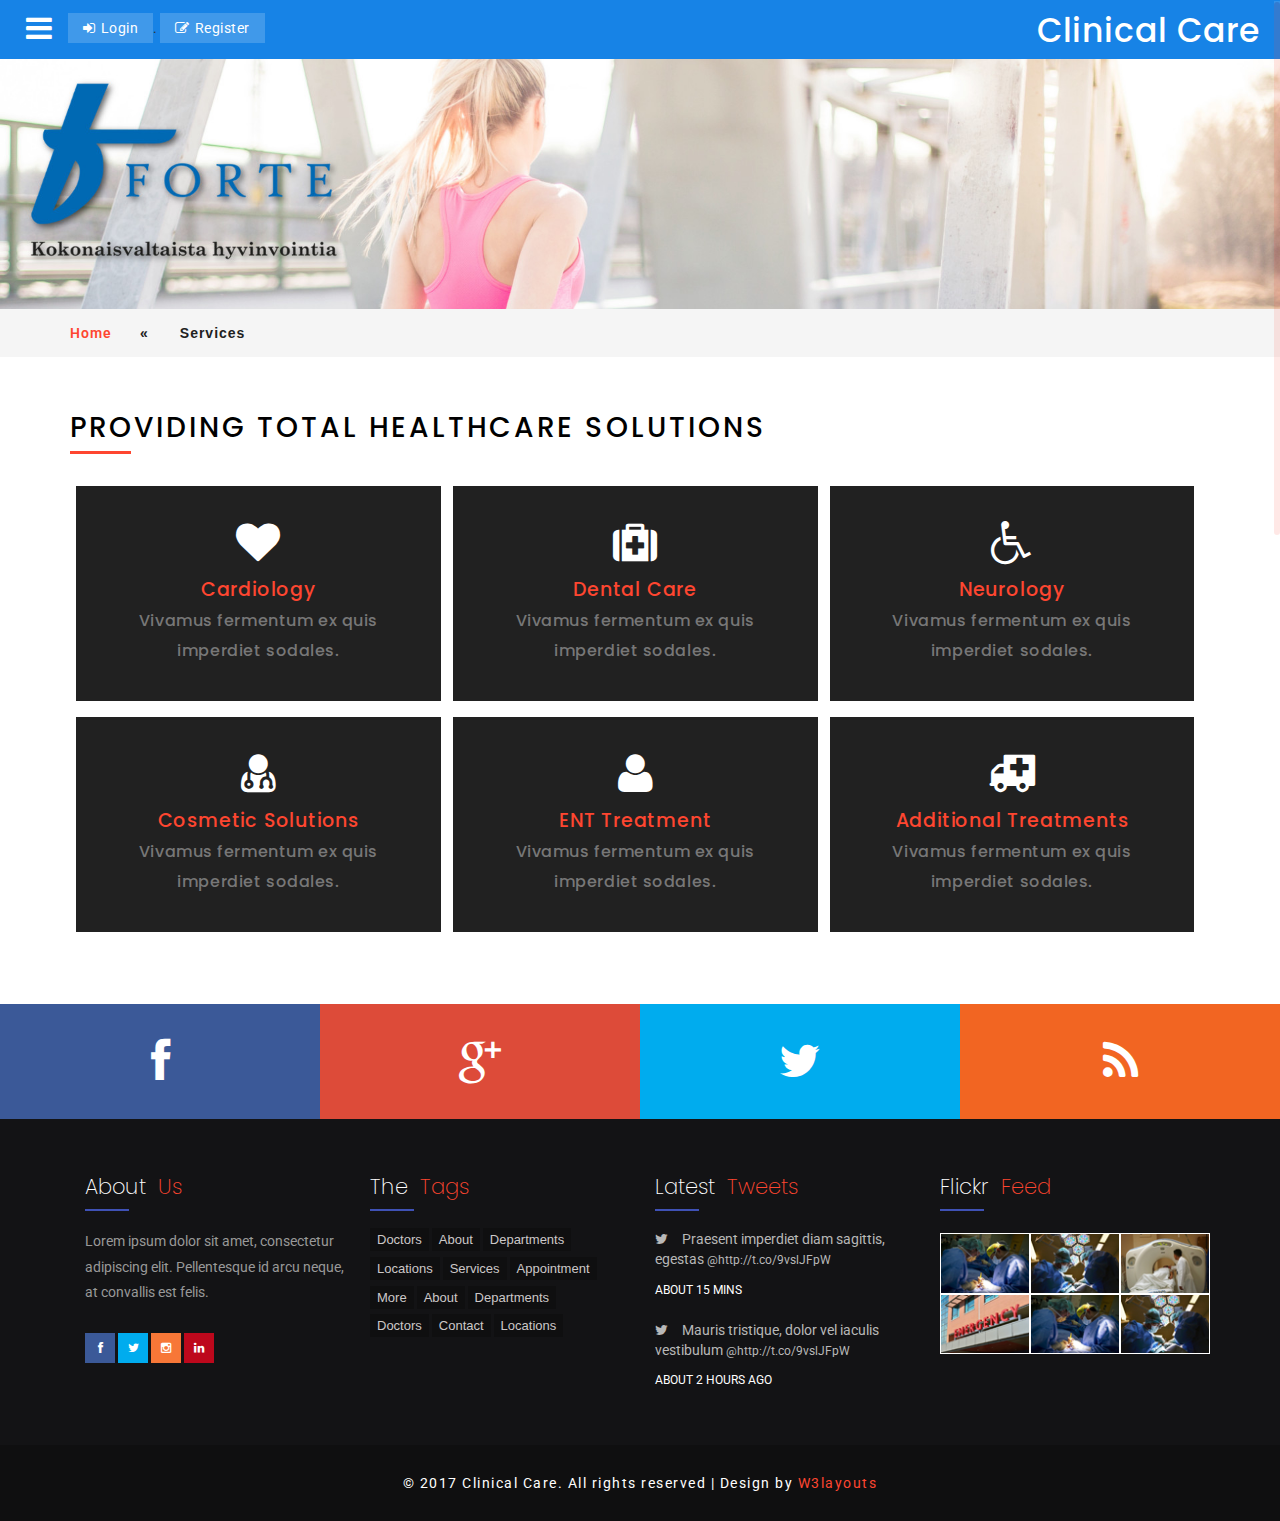
<file: web/services.html>
<!--
Author: W3layouts
Author URL: http://w3layouts.com
License: Creative Commons Attribution 3.0 Unported
License URL: http://creativecommons.org/licenses/by/3.0/
-->
<!DOCTYPE html>
<html lang="en">
<head>
<title>Clinical Care a Mobile App Flat Bootstrap Responsive Website Template | Services :: W3layouts</title> 
<!-- For-Mobile-Apps-and-Meta-Tags -->
<meta name="viewport" content="width=device-width, initial-scale=1" />
<meta http-equiv="Content-Type" content="text/html; charset=utf-8" />
<meta name="keywords" content="Clinical Care Responsive, Login Form Web Template, Flat Pricing Tables, Flat Drop-Downs, Sign-Up Web Templates, Flat Web Templates, Login Sign-up Responsive Web Template, SmartPhone Compatible Web Template, Free Web Designs for Nokia, Samsung, LG, Sony Ericsson, Motorola Web Design" />
<script type="application/x-javascript"> addEventListener("load", function() { setTimeout(hideURLbar, 0); }, false); function hideURLbar(){ window.scrollTo(0,1); } </script>
<!-- //For-Mobile-Apps-and-Meta-Tags -->
<!-- Custom Theme files -->
<link href="css/bootstrap.css" type="text/css" rel="stylesheet" media="all">
<link rel="stylesheet" type="text/css" href="css/style11.css" /><!-- menu style sheet -->
<link href="css/style.css" type="text/css" rel="stylesheet" media="all"> 
<!-- //Custom Theme files -->
<!-- font-awesome icons -->
<link href="css/font-awesome.css" rel="stylesheet" type="text/css" media="all" /> 
<!-- //font-awesome icons -->

<!-- web-fonts -->  
<link href="//fonts.googleapis.com/css?family=Poppins:300,400,500,600,700" rel="stylesheet">
<link href='//fonts.googleapis.com/css?family=Roboto:400,100,100italic,300,300italic,400italic,500,500italic,700,700italic,900,900italic' rel='stylesheet' type='text/css'>
<!-- //web-fonts -->
</head>
<body class="bg">
	<div class="overlay overlay-simplegenie">
			<button type="button" class="overlay-close"><i class="fa fa-times" aria-hidden="true"></i></button>
			<nav>
				<ul>
					<li><a href="main.html">Home</a></li>
					<li><a href="about.html">About</a></li>
					<li><a href="doctors.html">Doctors</a></li>
					<li><a href="appointment.html">Appointment</a></li>
					<li><a href="departments.html">Departments</a></li>
					<li><a href="contact.html">Contact</a></li>
				</ul>
			</nav>
		</div>
		<section class="header-w3ls"> 
			<button id="trigger-overlay" type="button"><i class="fa fa-bars" aria-hidden="true"></i></button>
			<div class="bottons-agileits-w3layouts">
			<a class="page-scroll" href="#myModal2" data-toggle="modal"><i class="fa fa-sign-in" aria-hidden="true"></i>Login</a>.
			<a class="page-scroll" href="#myModal3" data-toggle="modal"><i class="fa fa-pencil-square-o" aria-hidden="true"></i>Register</a>
			</div>
		<h1><a href="main.html">Clinical Care</a></h1>
		<div class="clearfix"> </div>
		</section>
<!-- //menu -->
<!-- modal -->
	<div class="modal about-modal w3-agileits fade" id="myModal2" tabindex="-1" role="dialog">
		<div class="modal-dialog" role="document">
			<div class="modal-content">
				<div class="modal-header">
					<button type="button" class="close" data-dismiss="modal" aria-label="Close"><span aria-hidden="true">&times;</span></button>						
				</div> 
				<div class="modal-body login-page "><!-- login-page -->     
									<div class="login-top sign-top">
										<div class="agileits-login">
										<h5>Login</h5>
										<form action="#" method="post">
											<input type="email" class="email" name="Email" placeholder="Email" required=""/>
											<input type="password" class="password" name="Password" placeholder="Password" required=""/>
											<div class="wthree-text"> 
												<ul> 
													<li>
														<label class="anim">
															<input type="checkbox" class="checkbox">
															<span> Remember me ?</span> 
														</label> 
													</li>
													<li> <a href="#">Forgot password?</a> </li>
												</ul>
												<div class="clearfix"> </div>
											</div>  
											<div class="w3ls-submit"> 
												<input type="submit" value="LOGIN">  	
											</div>	
										</form>

										</div>  
									</div>
						</div>  
				</div> <!-- //login-page -->
			</div>
		</div>
	<!-- //modal --> 
	<!-- modal -->
	<div class="modal about-modal w3-agileits fade" id="myModal3" tabindex="-1" role="dialog">
		<div class="modal-dialog" role="document">
			<div class="modal-content">
				<div class="modal-header">
					<button type="button" class="close" data-dismiss="modal" aria-label="Close"><span aria-hidden="true">&times;</span></button>						
				</div> 
				<div class="modal-body login-page "><!-- login-page -->     
									<div class="login-top sign-top">
										<div class="agileits-login">
										<h5>Register</h5>
										<form action="#" method="post">
											<input type="text" name="Username" placeholder="Username" required=""/>
											<input type="email"  name="Email" placeholder="Email" required=""/>
											<input type="password" name="Password" placeholder="Password" required=""/>
											<div class="wthree-text"> 
												<ul> 
													<li>
														<label class="anim">
															<input type="checkbox" class="checkbox">
															<span> I accept the terms of use</span> 
														</label> 
													</li>
												</ul>
												<div class="clearfix"> </div>
											</div>  
											<div class="w3ls-submit"> 
												<input type="submit" value="Register">  	
											</div>	
										</form>

										</div>  
									</div>
						</div>  
				</div> <!-- //login-page -->
			</div>
		</div>
	<!-- //modal --> 
<!-- banner -->
<div class="inner-banner-agileits-w3layouts">
</div>
<!-- //banner -->
<!-- breadcrumbs -->
<div class="w3l_agileits_breadcrumbs">
   <div class="container">
		<div class="w3l_agileits_breadcrumbs_inner">
			<ul>
				<li><a href="main.html">Home</a><span>«</span></li>
									
				<li>Services</li>
				</ul>
		</div>
	</div>
</div>		
<!-- //breadcrumbs -->
<!-- services -->
<div class="services-w3-agileits">
	<div class="container">
	<h4 class="tittle-w3layouts">Providing total healthcare solutions<h4>
		<div class="services-grids">
			<i class="fa fa-heart" aria-hidden="true"></i>
			<h4>Cardiology</h4>
			<p>Vivamus fermentum ex quis imperdiet sodales.</p>
		</div>
		<div class="services-grids">
			<i class="fa fa-medkit" aria-hidden="true"></i>
			<h4>Dental care</h4>
			<p>Vivamus fermentum ex quis imperdiet sodales.</p>
		</div>
		<div class="services-grids">
			<i class="fa fa-wheelchair" aria-hidden="true"></i>
			<h4>Neurology</h4>
			<p>Vivamus fermentum ex quis imperdiet sodales.</p>
		</div>
		<div class="services-grids">
			<i class="fa fa-user-md" aria-hidden="true"></i>
			<h4>Cosmetic Solutions</h4>
			<p>Vivamus fermentum ex quis imperdiet sodales.</p>
		</div>
		<div class="services-grids">
			<i class="fa fa-user" aria-hidden="true"></i>
			<h4>ENT treatment</h4>
			<p>Vivamus fermentum ex quis imperdiet sodales.</p>
		</div>
		<div class="services-grids">
			<i class="fa fa-ambulance" aria-hidden="true"></i>
			<h4>Additional treatments</h4>
			<p>Vivamus fermentum ex quis imperdiet sodales.</p>
		</div>
		<div class="clearfix"> </div>
	</div>
</div>
<!-- //services --> 
<!--social-icons-->
<div class="social-agileinfo">
	<a href="#"  class="social-icon-w3-agile facebook">
		<i class="fa fa-facebook" aria-hidden="true"></i>
	</a>
	<a href="#"  class="social-icon-w3-agile google-plus">
		<i class="fa fa-google-plus" aria-hidden="true"></i>
	</a>
	<a href="#" class="social-icon-w3-agile twitter">
		<i class="fa fa-twitter" aria-hidden="true"></i>
	</a>
	<a href="#" class="social-icon-w3-agile rss">
		<i class="fa fa-rss" aria-hidden="true"></i>
	</a>
	<div class="clearfix"></div>
</div>
<!--//social-icons-->
<!-- footer -->
	<div class="footer">
		<div class="agileinfo_footer_bottom">
			<div class="container">
				<div class="col-md-3 agileinfo_footer_bottom_grid">
					<h2>About <span>Us</span></h2>
					<p>Lorem ipsum dolor sit amet, consectetur adipiscing elit. Pellentesque 
						id arcu neque, at convallis est felis.</p>
					<ul class="social-nav model-3d-0 footer-social w3_agile_social">
						<li><a href="#" class="facebook">
							  <div class="front"><i class="fa fa-facebook" aria-hidden="true"></i></div>
							  <div class="back"><i class="fa fa-facebook" aria-hidden="true"></i></div></a></li>
						<li><a href="#" class="twitter"> 
							  <div class="front"><i class="fa fa-twitter" aria-hidden="true"></i></div>
							  <div class="back"><i class="fa fa-twitter" aria-hidden="true"></i></div></a></li>
						<li><a href="#" class="instagram">
							  <div class="front"><i class="fa fa-instagram" aria-hidden="true"></i></div>
							  <div class="back"><i class="fa fa-instagram" aria-hidden="true"></i></div></a></li>
						<li><a href="#" class="pinterest">
							  <div class="front"><i class="fa fa-linkedin" aria-hidden="true"></i></div>
							  <div class="back"><i class="fa fa-linkedin" aria-hidden="true"></i></div></a></li>
					</ul>
				</div>
				<div class="col-md-3 agileinfo_footer_bottom_grid">
					<h3>The <span>Tags</span></h3>
					<div class="unorder">
						<ul class="tag2 tag_agileinfo">
							<li><a href="doctors.html">Doctors</a></li>
							<li><a href="about.html">About</a></li>
							<li><a href="departments.html">Departments</a></li>
						</ul>
						<ul class="tag2 tag_agileinfo">
							<li><a href="locations.html">Locations</a></li>
							<li><a href="services.html">Services</a></li>
							<li><a href="appointment.html">Appointment</a></li>
						</ul>
						<ul class="tag2 tag_agileinfo">
							<li><a href="single.html">More</a></li>
							<li><a href="about.html">About</a></li>
							<li><a href="departments.html">Departments</a></li>
						</ul>
						<ul class="tag2 tag_agileinfo">
							<li><a href="doctors.html">Doctors</a></li>
							<li><a href="contact.html">Contact</a></li>
							<li><a href="locations.html">Locations</a></li>
						</ul>
					</div>
				</div>
				<div class="col-md-3 agileinfo_footer_bottom_grid">
					<h3>Latest <span>Tweets</span></h3>
					<ul class="twi agileits_twitter">
						<li><i class="fa fa-twitter" aria-hidden="true"></i>Praesent imperdiet diam sagittis, egestas <a href="#" class="mail">
						@http://t.co/9vslJFpW</a> <span>ABOUT 15 MINS</span></li>
						<li><i class="fa fa-twitter" aria-hidden="true"></i>Mauris tristique, dolor vel iaculis vestibulum<a href="#" class="mail">
						@http://t.co/9vslJFpW</a> <span>ABOUT 2 HOURS AGO</span></li>
					</ul>
				</div>
				<div class="col-md-3 agileinfo_footer_bottom_grid">
					<h3>Flickr <span>Feed</span></h3>
					<div class="flickr-grids">
						<div class="flickr-grid agileits_w3layouts_flickr">
							<a href="single.html"><img src="images/1.jpg" alt=" " class="img-responsive" /></a>
						</div>
						<div class="flickr-grid  agileits_w3layouts_flickr">
							<a href="single.html"><img src="images/2.jpg" alt=" " class="img-responsive" /></a>
						</div>
						<div class="flickr-grid  agileits_w3layouts_flickr">
							<a href="single.html"><img src="images/3.jpg" alt=" " class="img-responsive" /></a>
						</div>
						<div class="clearfix"> </div>
						
						<div class="flickr-grid  agileits_w3layouts_flickr">
							<a href="single.html"><img src="images/4.jpg" alt=" " class="img-responsive" /></a>
						</div>
						<div class="flickr-grid  agileits_w3layouts_flickr">
							<a href="single.html"><img src="images/1.jpg" alt=" " class="img-responsive" /></a>
						</div>
						<div class="flickr-grid  agileits_w3layouts_flickr">
							<a href="single.html"><img src="images/2.jpg" alt=" " class="img-responsive" /></a>
						</div>
						<div class="clearfix"> </div>
					</div>
				</div>
				<div class="clearfix"> </div>
			</div>
		</div>
		<div class="agileinfo_footer_bottom1">
			<div class="container">
					<p>© 2017 Clinical Care. All rights reserved | Design by <a href="http://w3layouts.com">W3layouts</a></p>
				<div class="clearfix"> </div>
			</div>
		</div>
	</div>
<!-- //footer -->

<!-- js -->
<script type='text/javascript' src='js/jquery-2.2.3.min.js'></script>
<!-- //js -->
<script src="js/jquery.nicescroll.js"></script>
<script src="js/scripts.js"></script>

<!--jarallax -->
	<script src="js/SmoothScroll.min.js"></script>
<!-- //jarallax -->
<!--menu script-->
<script type="text/javascript" src="js/modernizr-2.6.2.min.js"></script>
<script src="js/classie.js"></script>
<script src="js/demo1.js"></script>
<!--//menu script-->
<!-- banner -->
<script type='text/javascript' src='js/jquery.easing.1.3.js'></script> 
<!-- //banner -->
<script type="text/javascript">
	jQuery(document).ready(function($) {
		$(".scroll").click(function(event){		
			event.preventDefault();
			$('html,body').animate({scrollTop:$(this.hash).offset().top},1000);
		});
	});
</script>
<!--js for bootstrap working-->
	<script src="js/bootstrap.js"></script>
<!-- //for bootstrap working -->
</body>
</html>
</file>
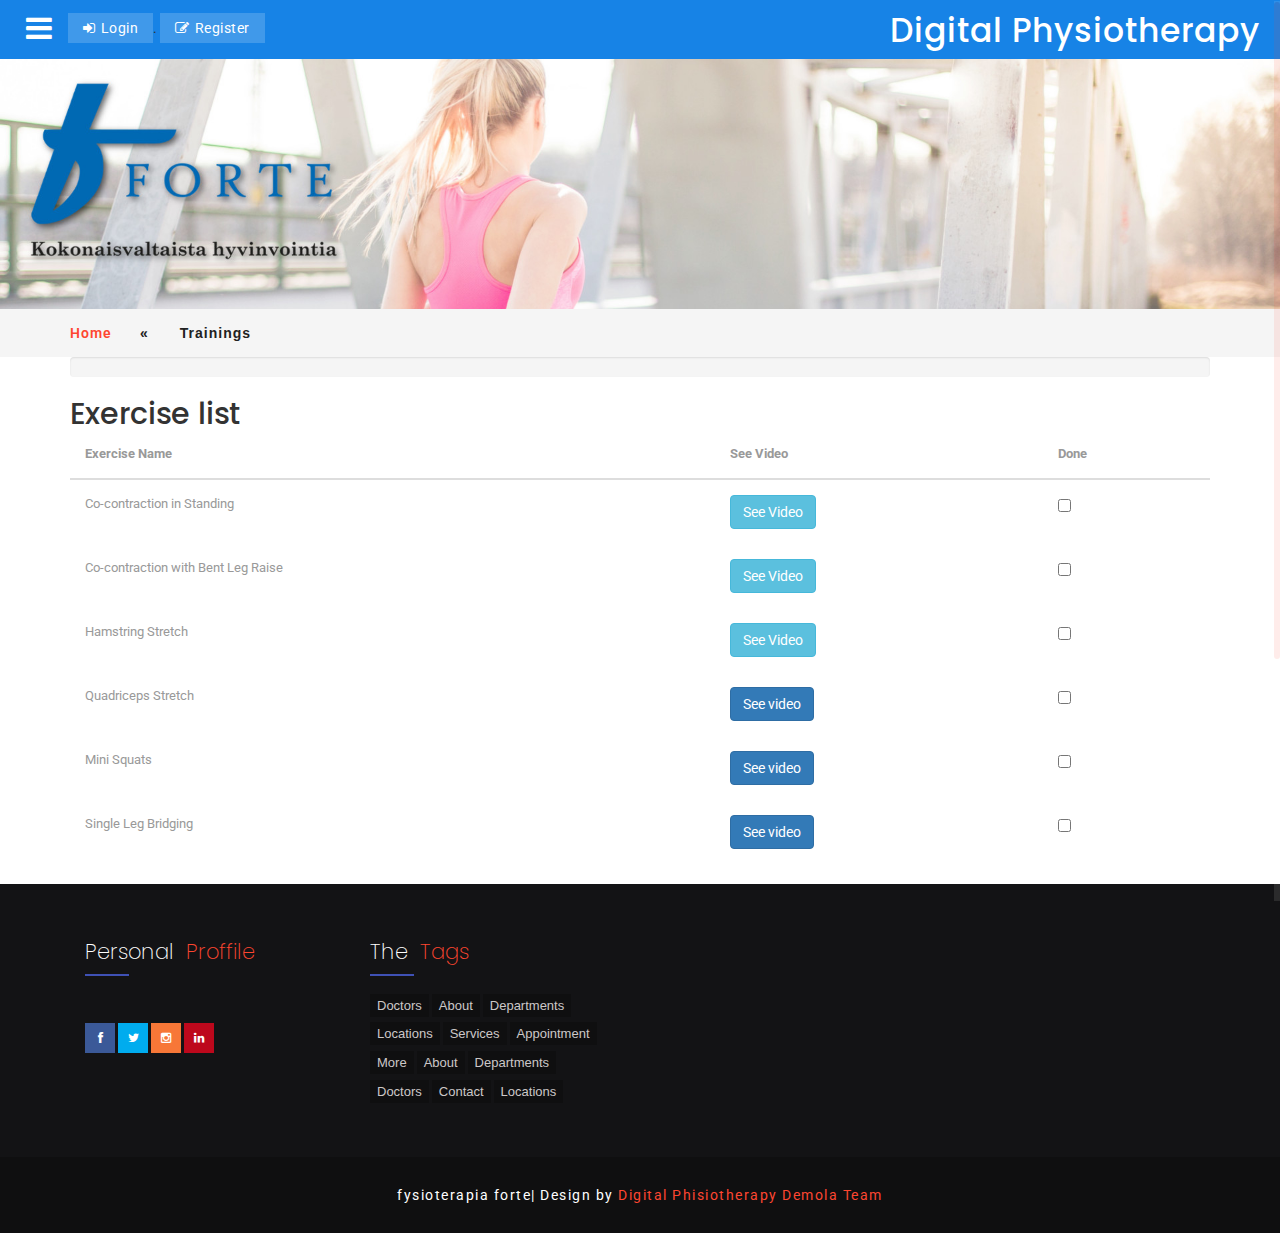
<file: web/training.html>
<!--
Author: W3layouts
Author URL: http://w3layouts.com
License: Creative Commons Attribution 3.0 Unported
License URL: http://creativecommons.org/licenses/by/3.0/
-->
<!DOCTYPE html>
<html lang="en">
<head>
<title>Digital Physiotherapy</title>
<!-- For-Mobile-Apps-and-Meta-Tags -->
<meta name="viewport" content="width=device-width, initial-scale=1" />
<meta http-equiv="Content-Type" content="text/html; charset=utf-8" />
<meta name="keywords" content="Clinical Care Responsive, Login Form Web Template, Flat Pricing Tables, Flat Drop-Downs, Sign-Up Web Templates, Flat Web Templates, Login Sign-up Responsive Web Template, SmartPhone Compatible Web Template, Free Web Designs for Nokia, Samsung, LG, Sony Ericsson, Motorola Web Design" />
<script type="application/x-javascript"> addEventListener("load", function() { setTimeout(hideURLbar, 0); }, false); function hideURLbar(){ window.scrollTo(0,1); } </script>
<!-- //For-Mobile-Apps-and-Meta-Tags -->
<!-- Custom Theme files -->
<link href="css/bootstrap.css" type="text/css" rel="stylesheet" media="all">
<link rel="stylesheet" href="css/jquery-ui.css" />
<link rel="stylesheet" type="text/css" href="css/style11.css" /><!-- menu style sheet -->
<link href="css/style.css" type="text/css" rel="stylesheet" media="all">
<!-- //Custom Theme files -->
<!-- font-awesome icons -->
<link href="css/font-awesome.css" rel="stylesheet" type="text/css" media="all" />
<!-- //font-awesome icons -->

<!-- web-fonts -->
<link href="//fonts.googleapis.com/css?family=Poppins:300,400,500,600,700" rel="stylesheet">
<link href='//fonts.googleapis.com/css?family=Roboto:400,100,100italic,300,300italic,400italic,500,500italic,700,700italic,900,900italic' rel='stylesheet' type='text/css'>
<!-- //web-fonts -->
</head>
<body class="bg">
	<div class="overlay overlay-simplegenie">
			<button type="button" class="overlay-close"><i class="fa fa-times" aria-hidden="true"></i></button>
			<nav>
				<ul>
					<li><a href="main.html">Home</a></li>
					<li><a href="Profile.html">Profile</a></li>
					<li><a href="training.html">Training</a></li>
					<li><a href="appointments.html">Appointment</a></li>
					<li><a href="messges.html">Messages</a></li>
				</ul>
			</nav>
		</div>
		<section class="header-w3ls">
			<button id="trigger-overlay" type="button"><i class="fa fa-bars" aria-hidden="true"></i></button>
			<div class="bottons-agileits-w3layouts">
			<a class="page-scroll" href="#myModal2" data-toggle="modal"><i class="fa fa-sign-in" aria-hidden="true"></i>Login</a>.
			<a class="page-scroll" href="#myModal3" data-toggle="modal"><i class="fa fa-pencil-square-o" aria-hidden="true"></i>Register</a>
			</div>
		<h1><a href="main.html">Digital Physiotherapy</a></h1>
		<div class="clearfix"> </div>
		</section>
<!-- //menu -->
<!-- modal -->
	<div class="modal about-modal w3-agileits fade" id="myModal2" tabindex="-1" role="dialog">
		<div class="modal-dialog" role="document">
			<div class="modal-content">
				<div class="modal-header">
					<button type="button" class="close" data-dismiss="modal" aria-label="Close"><span aria-hidden="true">&times;</span></button>
				</div>
				<div class="modal-body login-page "><!-- login-page -->
									<div class="login-top sign-top">
										<div class="agileits-login">
										<h5>Login</h5>
										<form action="#" method="post">
											<input type="email" class="email" name="Email" placeholder="Email" required=""/>
											<input type="password" class="password" name="Password" placeholder="Password" required=""/>
											<div class="wthree-text">
												<ul>
													<li>
														<label class="anim">
															<input type="checkbox" class="checkbox">
															<span> Remember me ?</span>
														</label>
													</li>
													<li> <a href="#">Forgot password?</a> </li>
												</ul>
												<div class="clearfix"> </div>
											</div>
											<div class="w3ls-submit">
												<input type="submit" value="LOGIN">
											</div>
										</form>

										</div>
									</div>
						</div>
				</div> <!-- //login-page -->
			</div>
		</div>
	<!-- //modal -->
	<!-- modal -->
	<div class="modal about-modal w3-agileits fade" id="myModal3" tabindex="-1" role="dialog">
		<div class="modal-dialog" role="document">
			<div class="modal-content">
				<div class="modal-header">
					<button type="button" class="close" data-dismiss="modal" aria-label="Close"><span aria-hidden="true">&times;</span></button>
				</div>
				<div class="modal-body login-page "><!-- login-page -->
									<div class="login-top sign-top">
										<div class="agileits-login">
										<h5>Register</h5>
										<form action="#" method="post">
											<input type="text" name="Username" placeholder="Username" required=""/>
											<input type="email"  name="Email" placeholder="Email" required=""/>
											<input type="password" name="Password" placeholder="Password" required=""/>
											<div class="wthree-text">
												<ul>
													<li>
														<label class="anim">
															<input type="checkbox" class="checkbox">
															<span> I accept the terms of use</span>
														</label>
													</li>
												</ul>
												<div class="clearfix"> </div>
											</div>
											<div class="w3ls-submit">
												<input type="submit" value="Register">
											</div>
										</form>

										</div>
									</div>
						</div>
				</div> <!-- //login-page -->
			</div>
		</div>
	<!-- //modal -->
<!-- banner -->
<div class="inner-banner-agileits-w3layouts">
</div>
<!-- //banner -->
<!-- breadcrumbs -->
<div class="w3l_agileits_breadcrumbs">
   <div class="container">
		<div class="w3l_agileits_breadcrumbs_inner">
			<ul>
				<li><a href="main.html">Home</a><span>«</span></li>

				<li>Trainings</li>
				</ul>
		</div>
	</div>
</div>
<!-- //breadcrumbs -->

<!-- Training -->
<div class="container">
	<!-- ProgressBar -->
	<div class="progress">
    <div class="progress-bar progress-bar-success" role="progressbar" aria-valuenow="0" aria-valuemin="0" aria-valuemax="100">
    </div>
	</div>
<!-- ExcerciseLists -->
  <h2>Exercise list</h2>
  <table class="table table-hover">
    <thead>
      <tr>
        <th>Exercise Name</th>
        <th>See Video</th>
        <th>Done</th>
      </tr>
    </thead>
    <tbody>
      <tr>
        <td>Co-contraction in Standing</td>
        <td>
					<button type="button" class="btn btn-info btn-md" data-toggle="modal" data-target="#myModal">See Video</button>

				  <!-- Modal -->
				  <div class="modal fade" id="myModal" role="dialog">
				    <div class="modal-dialog">

				      <!-- Modal content-->
				      <div class="modal-content">
				        <div class="modal-header">
				          <button type="button" class="close" data-dismiss="modal">&times;</button>
				          <h4 class="modal-title">Co-contraction in Standing</h4>
				        </div>
				        <div class="modal-body">
				          <iframe width="100%" height="315" src="https://www.youtube.com/embed/bErHNOxbr4Y" frameborder="0" allowfullscreen></iframe>
				        </div>
				        <div class="modal-footer">
				          <button type="button" class="btn btn-default" data-dismiss="modal">Close</button>
				        </div>
				      </div>

				    </div>
				  </div>
				</td>
        <td><input id="input1" type="checkbox" name="completed1" value="17"></td>
      </tr>
      <tr>
        <td>Co-contraction with Bent Leg Raise</td>
				<td>
					<button type="button" class="btn btn-info btn-md" data-toggle="modal" data-target="#myModalE2">See Video</button>

				  <!-- Modal -->
				  <div class="modal fade" id="myModalE2" role="dialog">
				    <div class="modal-dialog">

				      <!-- Modal content-->
				      <div class="modal-content">
				        <div class="modal-header">
				          <button type="button" class="close" data-dismiss="modal">&times;</button>
				          <h4 class="modal-title">Co-contraction with Bent Leg Raise</h4>
				        </div>
				        <div class="modal-body">
				          <iframe width="100%" height="315" src="https://www.youtube.com/embed/ZBsZBxwA24w" frameborder="0" allowfullscreen></iframe>
				        </div>
				        <div class="modal-footer">
				          <button type="button" class="btn btn-default" data-dismiss="modal">Close</button>
				        </div>
				      </div>

				    </div>
				  </div>
				</td>
        <td><input id="input2" type="checkbox" name="completed2" value="17"></td>
      </tr>
      <tr>
				<td>Hamstring Stretch</td>
				<td>
					<button type="button" class="btn btn-info btn-md" data-toggle="modal" data-target="#myModalE3">See Video</button>

				  <!-- Modal -->
				  <div class="modal fade" id="myModalE3" role="dialog">
				    <div class="modal-dialog">

				      <!-- Modal content-->
				      <div class="modal-content">
				        <div class="modal-header">
				          <button type="button" class="close" data-dismiss="modal">&times;</button>
				          <h4 class="modal-title">Hamstring Stretch</h4>
				        </div>
				        <div class="modal-body">
				          <iframe width="100%" height="315" src="https://www.youtube.com/embed/sdgRo5cmz3s" frameborder="0" allowfullscreen></iframe>
				        </div>
				        <div class="modal-footer">
				          <button type="button" class="btn btn-default" data-dismiss="modal">Close</button>
				        </div>
				      </div>

				    </div>
				  </div>
				</td>
        <td><input id="input3" type="checkbox" name="completed3" value="17"></td>
      </tr>
			<tr>
        <td>Quadriceps Stretch</td>
        <td><button type="button" class="btn btn-primary" onclick=" window.open('https://www.youtube.com/watch?v=bW1y0XUSbGU','_blank')">See video</button></td>
        <td><input id="input4" type="checkbox" name="completed4" value="17"></td>
      </tr>
			<tr>
        <td>Mini Squats</td>
        <td><button type="button" class="btn btn-primary" onclick=" window.open('https://www.youtube.com/watch?v=xR8gJQsWr0E','_blank')">See video</button></td>
        <td><input id="input5" type="checkbox" name="completed5" value="17"></td>
      </tr>
			<tr>
        <td>Single Leg Bridging</td>
        <td><button type="button" class="btn btn-primary" onclick=" window.open('https://www.youtube.com/watch?v=k2T3-yMujDE','_blank')">See video</button></td>
        <td><input id="input6" type="checkbox" name="completed6" value="17"></td>
      </tr>
    </tbody>
  </table>
</div>
<!-- //Training -->



<!-- footer -->
<div class="footer">
		<div class="agileinfo_footer_bottom">
			<div class="container">
				<div class="col-md-3 agileinfo_footer_bottom_grid">
					<h2>Personal <span>Proffile</span></h2>

					<ul class="social-nav model-3d-0 footer-social w3_agile_social">
						<li><a href="#" class="facebook">
							  <div class="front"><i class="fa fa-facebook" aria-hidden="true"></i></div>
							  <div class="back"><i class="fa fa-facebook" aria-hidden="true"></i></div></a></li>
						<li><a href="#" class="twitter">
							  <div class="front"><i class="fa fa-twitter" aria-hidden="true"></i></div>
							  <div class="back"><i class="fa fa-twitter" aria-hidden="true"></i></div></a></li>
						<li><a href="#" class="instagram">
							  <div class="front"><i class="fa fa-instagram" aria-hidden="true"></i></div>
							  <div class="back"><i class="fa fa-instagram" aria-hidden="true"></i></div></a></li>
						<li><a href="#" class="pinterest">
							  <div class="front"><i class="fa fa-linkedin" aria-hidden="true"></i></div>
							  <div class="back"><i class="fa fa-linkedin" aria-hidden="true"></i></div></a></li>
					</ul>
				</div>
				<div class="col-md-3 agileinfo_footer_bottom_grid">
					<h3>The <span>Tags</span></h3>
					<div class="unorder">
						<ul class="tag2 tag_agileinfo">
							<li><a href="doctors.html">Doctors</a></li>
							<li><a href="about.html">About</a></li>
							<li><a href="departments.html">Departments</a></li>
						</ul>
						<ul class="tag2 tag_agileinfo">
							<li><a href="locations.html">Locations</a></li>
							<li><a href="services.html">Services</a></li>
							<li><a href="appointment.html">Appointment</a></li>
						</ul>
						<ul class="tag2 tag_agileinfo">
							<li><a href="single.html">More</a></li>
							<li><a href="about.html">About</a></li>
							<li><a href="departments.html">Departments</a></li>
						</ul>
						<ul class="tag2 tag_agileinfo">
							<li><a href="doctors.html">Doctors</a></li>
							<li><a href="contact.html">Contact</a></li>
							<li><a href="locations.html">Locations</a></li>
						</ul>
					</div>
				</div>



			</div>
		</div>
		<div class="agileinfo_footer_bottom1">
			<div class="container">
					<p>fysioterapia forte| Design by <a href="http://tampere.demola.net/projects/digital-physiotherapy">Digital Phisiotherapy Demola Team</a></p>
				<div class="clearfix"> </div>
			</div>
		</div>
	</div>
<!-- //footer -->


<!-- js -->
<script type='text/javascript' src='js/jquery-2.2.3.min.js'></script>
<!-- //js -->
<script src="js/jquery.nicescroll.js"></script>
<script src="js/scripts.js"></script>



<!--jarallax -->
	<script src="js/SmoothScroll.min.js"></script>
<!-- //jarallax -->
<!--menu script-->
<script type="text/javascript" src="js/modernizr-2.6.2.min.js"></script>
<script src="js/classie.js"></script>
<script src="js/demo1.js"></script>
<!--//menu script-->
<!-- banner -->
<script type='text/javascript' src='js/jquery.easing.1.3.js'></script>
<!-- //banner -->
<script type="text/javascript">
	jQuery(document).ready(function($) {
		$(".scroll").click(function(event){
			event.preventDefault();
			$('html,body').animate({scrollTop:$(this.hash).offset().top},1000);
		});
		//progressBarPercentage
		$('#input1, #input2, #input3, #input4, #input5, #input6').on('click', function() {
    var emptyValue = 0;
    $('input:checked').each(function() {
        emptyValue += parseInt($(this).val());
    });
    $('.progress-bar').css('width', emptyValue + '%').attr('aria-valuenow', emptyValue);
});
	});
</script>
<!--js for bootstrap working-->
	<script src="js/bootstrap.js"></script>
<!-- //for bootstrap working -->
</body>
</html>
</file>
<file: web/css/style11.css>
/* Overlay style */
.overlay {
    position: fixed;
    width: 100%;
    height: 100%;
    top: 0;
    left: 0;
    background: rgba(0, 0, 0, 0.9);
    z-index: 999;
}

/* Overlay closing cross */
.overlay .overlay-close {
    width: 40px;
    height: 40px;
    position: absolute;
    right: 20px;
    top: 20px;
    overflow: hidden;
    border: none;
    /* background: url(../img/cross.png) no-repeat center center; */
    /* background: none; */
    /* text-indent: 200%; */
    /* color: rgba(255, 255, 255, 0); */
    outline: none;
    z-index: 100;
    color: #fff;
    background: #3f51b5;
}

/* Menu style */
.overlay nav {
	text-align: center;
	position: relative;
	top: 50%;
	height: 60%;
	-webkit-transform: translateY(-50%);
	transform: translateY(-50%);
}

.overlay ul {
	list-style: none;
	padding: 0;
	margin: 0 auto;
	display: inline-block;
	height: 100%;
	position: relative;
}

.overlay ul li {
	display: block;
	height: 20%;
	height: calc(100% / 5);
	min-height: 54px;
	-webkit-backface-visibility: hidden;
	backface-visibility: hidden;
}

.overlay ul li a {
    font-size: 20px;
    letter-spacing: 6px;
    font-weight: 300;
    display: block;
    color: #fff;
    -webkit-transition: color 0.2s;
    transition: color 0.2s;
	text-decoration:none;
}

.overlay ul li a:hover,
.overlay ul li a:focus {
	color: #3f51b5;
}

/* Effects */
.overlay-simplegenie {
	visibility: hidden;
	-webkit-transform: translateY(60%) scale(0);
	transform: translateY(60%) scale(0);
	-webkit-transition: -webkit-transform 0.4s, visibility 0s 0.4s;
	transition: transform 0.4s, visibility 0s 0.4s;
}

.overlay-simplegenie.open {
	visibility: visible;
	-webkit-transform: translateY(0%) scale(1);
	transform: translateY(0%) scale(1);
	-webkit-transition: -webkit-transform 0.4s;
	transition: transform 0.4s;
}

@media screen and (max-height: 30.5em) {
	.overlay nav {
		height: 70%;
		font-size: 34px;
	}
	.overlay ul li {
		min-height: 34px;
	}
}
</file>
<file: web/css/style.css>
/*--
Author: W3layouts
Author URL: http://w3layouts.com
License: Creative Commons Attribution 3.0 Unported
License URL: http://creativecommons.org/licenses/by/3.0/
--*/
body{
	margin:0;
	font-family: 'Roboto', sans-serif; 
	background:#071f44;
} 
body a,input[type="submit"],.wthree_services_left1,.w3agile_banner_btom_login_left3 a,.agile_gallery_grid_w3 img,.agile_gallery_grid_left img{
	transition:.5s ease-in;
	-webkit-transition:.5s ease-in;
	-moz-transition:.5s ease-in;
	-o-transition:.5s ease-in;
	-ms-transition:.5s ease-in;
	text-decoration:none;
}
h1,h2,h3,h4,h5,h6{
	margin:0; 
	font-family: 'Poppins', sans-serif; 
}
p{
	margin:0;
}
ul,label{
	margin:0;
	padding:0;
}
body a:hover{
	text-decoration:none;
}
.bg {
    background: #fff;
}
.index-bg {
    background: #19235a!important;
}
p,ul li,ol li{
	font-size:14px;
}
/*-- main --*/
.main-row {
    height: 100%;
    padding: 2em 0 0;
    /* margin: 2em auto; */
    text-align: center;
}
.frame-border {
    width: 370px;
    height: 690px;
    outline: none;
    border-color: #000;
    border-width: 50px 15px;
    border-style: solid;
    border-radius: 20px;
    -webkit-border-radius: 20px;
    -moz-border-radius: 20px;
    margin: 10px auto; 
    background-size: cover;
}
.main-row h1 {
    text-align: center;
    font-size: 3em;
	color: #fff;
    margin-bottom:0.4em;
	font-family: 'Poppins', sans-serif;
}
/*-- //main --*/ 
/*-- header --*/ 
.header-w3ls{
	background: #1783e6;
	padding:10px 20px;
}
button#trigger-overlay {
    background: transparent;
    border: none;
    outline: none;
    float: left;
    margin-top: 2.5px;
}
button#trigger-overlay i {
	color:#fff;
	font-size:30px;
}
.header-w3ls h1 a {
    text-decoration: none;
	    margin-top: 3px;
    color: #fff;
    font-size: 33px;
    text-transform: capitalize;
    display: inline-block;
    letter-spacing: 1px;
    font-family: 'Poppins', sans-serif;
}
.header-w3ls h1 a {
    float: right;
}
/*-- //header --*/ 
/*-- banner-text --*/ 
.header-w3layouts{
    position: absolute;
    top: 0;
    z-index: 99;
    text-align: center;
    left: 0;
    width: 100%;
}
.agileits-banner-info h3 {
    color: rgb(255, 255, 255);
    font-size: 3.5em;
    margin: 0.1em 0 0.2em 0;
    letter-spacing: 8px;
    text-transform: uppercase;
    font-weight: 500;
}
.agileits-banner-info h3 span{
	    background: #2529d8;
    padding: 0 15px;
}
.agileits-banner-info {
    text-align: left;
    padding: 12em 0 0em;
}
.agileits_w3layouts_more{
	position:relative;
}
.agileits_w3layouts_more a{
	    font-size: 17px;
    color: #fff;
    text-decoration: none;
    text-transform: uppercase;
    letter-spacing: 4px;
    position: relative;
}
/*-- //banner-text --*/
/*-- banner-top --*/
.w3layouts-banner-top{
    background: url(../images/banner.jpg) no-repeat 0px 0px;
}
.w3layouts-banner-top1{
	background: url(../images/banner1.jpg) no-repeat 0px 0px;
}
.w3layouts-banner-top2{
	background: url(../images/banner2.jpg) no-repeat 0px 0px;
}
.w3layouts-banner-top3{
	background: url(../images/banner3.jpg) no-repeat 0px 0px;
}
.w3layouts-banner-top,.w3layouts-banner-top1,.w3layouts-banner-top2,.w3layouts-banner-top3{
	 background-size: cover;	
	-webkit-background-size: cover;	
	-moz-background-size: cover;
	-o-background-size: cover;		
	-moz-background-size: cover;	
	min-height:400px;
}
/*-- //banner-top --*/ 
/*--slider--*/
#slider2,
#slider3 {
  box-shadow: none;
  -moz-box-shadow: none;
  -webkit-box-shadow: none;
  margin: 0 auto;
}
.rslides_tabs li:first-child {
  margin-left: 0;
}
.rslides_tabs .rslides_here a {
  background: rgba(255,255,255,.1);
  color: #fff;
  font-weight: bold;
}
.events {
  list-style: none;
}
.callbacks_container {
  position: relative;
  float: left;
  width: 100%;
}
.callbacks {
  position: relative;
  list-style: none;
  overflow: hidden;
  width: 100%;
  padding: 0;
  margin: 0;
}
.callbacks li {
  position: absolute;
  width: 100%;
}
.callbacks img {
  position: relative;
  z-index: 1;
  height: auto;
  border: 0;
}
.callbacks .caption {
	display: block;
	position: absolute;
	z-index: 2;
	font-size: 20px;
	text-shadow: none;
	color: #fff;
	left: 0;
	right: 0;
	padding: 10px 20px;
	margin: 0;
	max-width: none;
	top: 10%;
	text-align: center;
}

.callbacks_nav {
    position: absolute;
    -webkit-tap-highlight-color: rgba(0,0,0,0);
    top:55%;
    left: 40px;
    opacity: 0.7;
    z-index: 3;
    text-indent: -9999px;
    overflow: hidden;
    text-decoration: none;
    height: 34px;
    width: 34px;
    background: url(../images/left.png) no-repeat 0px 0px;
}
.callbacks_nav.next {
    left: auto;
    background: url(../images/arrows.png) no-repeat -35px 0px;
    right: 0px;
}
.callbacks_nav.prev {
    left: auto;
    background: url(../images/arrows.png) no-repeat 0px 0px;
    left: 0px;
}
#slider3-pager a {
  display: inline-block;
}
#slider3-pager span{
  float: left;
}
#slider3-pager span{
	width:100px;
	height:15px;
	background:#fff;
	display:inline-block;
	border-radius:30em;
	opacity:0.6;
}
#slider3-pager .rslides_here a {
  background: #FFF;
  border-radius:30em;
  opacity:1;
}
#slider3-pager a {
  padding: 0;
}
#slider3-pager li{
	display:inline-block;
}
.rslides {
  position: relative;
  list-style: none;
  overflow: hidden;
  width: 100%;
  padding: 0;
}
.rslides li {
  -webkit-backface-visibility: hidden;
  position: absolute;
  display:none;
  width: 100%;
  left: 0;
  top: 0;
}
.rslides li{
  position: relative;
  display:block;
  float: left;
}
.rslides img {
  height: auto;
  border: 0;
  }
.callbacks_tabs {
    list-style: none;
    position: absolute;
    top: 85%;
    left: 13.5%;
    padding: 0;
    margin: 0;
    display: block;
    z-index: 99;
}
.slider-top span{
	font-weight:600;
}
.callbacks_tabs li {
    display:inline-block;
    margin: 0px 5px;
}
/*----*/
.callbacks_tabs a{
 visibility: hidden;
}
.callbacks_tabs a:after {
    content: "\f111";
    font-size: 0;
    font-family: FontAwesome;
    visibility: visible;
    display: block;
    height: 12px;
    width: 12px;
    display: inline-block;
    background: #fff;
    border-radius: 50%;
    -webkit-border-radius: 50%;
    -o-border-radius: 50%;
    -moz-border-radius: 50%;
    -ms-border-radius: 50%;
}
.callbacks_here a:after{
	background:#33cc99;
    border:1px solid #33cc99;
    height:2px;
    width:40px;
    border-radius: 0;
}
/*-- //slider --*/

/*-- banner-bottom --*/
.banner-bottom {
    padding: 2em 9em;
    background: #eee;
}
.bnr-btm-grids-agileits {
    width: 33%;
    float: left;
	padding-bottom: 10px;
}
.bnr-btm-icon {
    float: left;
}
.bnr-btm-icon i {
    color: #3f51b5;
    font-size: 25px;
}
.bnr-btm-info {
    position: relative;
    float: left;
    padding-left: 19px;
}
.bnr-btm-info:before{
    content: "";
    width: 50px;
    height: 2px;
    background: #fe4630;
    display: block;
    bottom: -10px;
    left: 18px;
    position: absolute;
}
.bnr-btm-info h3 {
    color: #000;
    font-size: 19px;
    letter-spacing: .3px;
}
.bnr-btm-info p {
    color: #777;
    font-size: 16px;
    padding-top: 4px;
}
.bnr-btm-info p a {
    color: #777;
    font-size: 16px;
	text-decoration:none;
}
/*-- //banner-bottom --*/
/*--login-register--*/
.bottons-agileits-w3layouts {
    float: left;
    margin: 3px 0 0 10px;
}
.bottons-agileits-w3layouts a {
    color: #fff;
    padding: 5px 15px;
    font-size: 14px;
    letter-spacing: .5px;
    text-transform: capitalize;
    background: rgba(255, 255, 255, 0.18);
    text-decoration: none;
    display: inline-block;
	transition:.5s ease-in;
	-webkit-transition:.5s ease-in;
	-moz-transition:.5s ease-in;
	-o-transition:.5s ease-in;
	-ms-transition:.5s ease-in;
}
.bottons-agileits-w3layouts a:hover {
	text-decoration: none;
    background: rgb(255, 255, 255);
    color: #3f51b5;
    /* border-radius: 50px; */
    /* -webkit-border-radius: 50px; */
    -o-border-radius: 50px;
    -moz-border-radius: 50px;
    -ms-border-radius: 50px;
    transition:.5s ease-in;
	-webkit-transition:.5s ease-in;
	-moz-transition:.5s ease-in;
	-o-transition:.5s ease-in;
	-ms-transition:.5s ease-in;
}
.bottons-agileits-w3layouts a:focus {
	outline:none;
}
.bottons-agileits-w3layouts a i {
    padding-right: 5px;
}
.login-top.sign-top {
    background: trasparent;
}
.agileits-login {
    padding:3em;
}
.agileits-login input[type="text"],.agileits-login input[type="ProfileInput"], .agileits-login input[type="password"], .agileits-login input[type="email"], .agileits-login textarea {
    outline: none;
    font-size: 1em;
    color: #000;
    padding: 10px;
    letter-spacing: 1px;
    margin: 0;
    width: 100%;
    border: none;
    border-bottom: 2px solid #3f51b5;
    -webkit-appearance: none;
    margin-bottom: 1em;
    background: transparent;
}
.agileits-login textarea {
	resize:none;
	height:80px;
	margin-bottom:0!important;
}
.login-top h5 {
    color: #212121;
    text-align: center;
    font-size: 30px;
    margin-bottom: 20px;
    letter-spacing: 1px;
    text-transform: capitalize;
}
.agileits-login ::-webkit-input-placeholder {
   color: #fff; 
} 
.agileits-login :-moz-placeholder { /* Firefox 18- */
   color: #fff;
} 
.agileits-login ::-moz-placeholder {  /* Firefox 19+ */
   color: #fff; 
} 
.agileits-login :-ms-input-placeholder {  
   color: #fff; 
}
/*-- checkbox --*/
.agileits-login label {
    font-size: 1em;
    color: #000;
	letter-spacing: 0.5px;
    font-weight: 400;
    cursor: pointer;
    position: relative;
}
input.checkbox {
    background: #fe4630;
    cursor: pointer;
    width: 1.2em;
    height: 1.2em;
    display: inline-block;
	margin: 0 5px 0 0;
	vertical-align: text-bottom;
}
input.checkbox:before {
	content: "";
	position: absolute;
	width: 1.2em;
	height: 1.2em;
	background: inherit;
	cursor: pointer;
}
input.checkbox:after {
	content: ""; 
	position: absolute;
	top: 0px;
	left: 0;
	z-index: 1;
	width: 1.2em;
	height: 1.2em;
	border: 1px solid #fff; 
	-webkit-transition: .4s ease-in-out;
	-moz-transition: .4s ease-in-out; 
	transition: .4s ease-in-out;
}
input.checkbox:checked:after {
	-webkit-transform: rotate(-45deg);
	-moz-transform: rotate(-45deg);
	-o-transform: rotate(-45deg);
	-ms-transform: rotate(-45deg);
	transform: rotate(-45deg);
	height: 1.2em;
	border-color: #fff;
	border-top-color: transparent;
	border-right-color: transparent;
}
.anim input.checkbox:checked:after {
	-webkit-transform: rotate(-45deg);
	-moz-transform: rotate(-45deg);
	-o-transform: rotate(-45deg);
	-ms-transform: rotate(-45deg);
	transform: rotate(-45deg);
	height: .6em;
	border-color: transparent;
	border-right-color: transparent;
	animation: .4s rippling .4s ease;
	animation-fill-mode: forwards;
}
@keyframes rippling {
	50% {
		border-left-color: #fff;
	}
	100% {
		border-bottom-color: #fff;
		border-left-color: #fff;
	}
} 
/*-- //checkbox --*/ 
.wthree-text {
    margin-top: 0.5em;
}
.wthree-text ul li {
    display: inline-block;
    float: left;
}
.wthree-text ul li:nth-child(2) {
    float: right;
}
.wthree-text ul li a {
    font-size: 1em;
    color: #fff;
	letter-spacing: 0.5px;
	transition: 0.5s all;
	-webkit-transition: 0.5s all;
	-moz-transition: 0.5s all;
	-o-transition: 0.5s all;
	-ms-transition: 0.5s all;
}
.wthree-text ul li a:hover {
    text-decoration: underline;
}
.w3ls-submit {
    text-align: center;
    margin-top: 2.5em;
} 
.agileits-login input[type="submit"] {
    font-size: 1em;
    color: #fff;
    border:none;
    outline: none;
    padding: .8em 5em;
    -webkit-appearance: none;
	text-transform: uppercase;
    transition: .5s all;
    background: #3f51b5;
    display: inline-block;
	transition: 0.5s all;
	-webkit-transition: 0.5s all;
	-moz-transition: 0.5s all;
	-o-transition: 0.5s all;
	-ms-transition: 0.5s all;
}
.agileits-login input[type="submit"]:hover {
    background:#fe4630;
	transition: 0.5s all;
	-webkit-transition: 0.5s all;
	-moz-transition: 0.5s all;
	-o-transition: 0.5s all;
	-ms-transition: 0.5s all;
} 
.modal-header {
    border-bottom: none;
}
/*--//login-register--*/
/*--Options--*/
.options-wthree,.who-we-w3ls,.stats,.gallery,.contact,.locations-w3-agileits,.blog,.appointment,.services-w3-agileits,.projects,.w3ls_popular_posts,.agileinfo_footer_bottom{
	padding:4em 0em;
}
.options-wthree ul li {
    text-align: center;
    padding: 3em 0em;
    list-style: none;
    background: #000;
    display: inline-block;
	margin-bottom:10px;
    width: 49.5%;
    float: left;
	transition:.5s ease-in;
	-webkit-transition:.5s ease-in;
	-moz-transition:.5s ease-in;
	-o-transition:.5s ease-in;
	-ms-transition:.5s ease-in;
}
.options-wthree ul li:nth-child(1),.options-wthree ul li:nth-child(3),.options-wthree ul li:nth-child(5){
	margin-right:10px;
}
.options-wthree ul li:nth-child(5),.options-wthree ul li:nth-child(6){
	margin-bottom:0px;
}
a.opt-grids {
    text-decoration: none;
}
.options-wthree ul li:hover {
	background: #3f51b5;
	transition:.5s ease-in;
	-webkit-transition:.5s ease-in;
	-moz-transition:.5s ease-in;
	-o-transition:.5s ease-in;
	-ms-transition:.5s ease-in;
}
.options-wthree ul li:hover .icon-agileits-w3layouts i {
	color: #fff;
	transition:.5s ease-in;
	-webkit-transition:.5s ease-in;
	-moz-transition:.5s ease-in;
	-o-transition:.5s ease-in;
	-ms-transition:.5s ease-in;
}
.options-wthree ul li:hover .opt-text-w3layouts h6 {
	color: #fff;
	transition:.5s ease-in;
	-webkit-transition:.5s ease-in;
	-moz-transition:.5s ease-in;
	-o-transition:.5s ease-in;
	-ms-transition:.5s ease-in;
}
.icon-agileits-w3layouts i {
    color: #fe4630;
    font-size: 35px;
	transition:.5s ease-in;
	-webkit-transition:.5s ease-in;
	-moz-transition:.5s ease-in;
	-o-transition:.5s ease-in;
	-ms-transition:.5s ease-in;
}
.opt-text-w3layouts h6 {
    color: #fff;
    font-size: 18px;
    text-transform: capitalize;
    letter-spacing: 0.5px;
    padding-top: 10px;
    transition: .5s ease-in;
    -webkit-transition: .5s ease-in;
    -moz-transition: .5s ease-in;
    -o-transition: .5s ease-in;
    -ms-transition: .5s ease-in;
}
/*--//Options--*/
/*--about-inner--*/
.inner-banner-agileits-w3layouts{
	background: url(../images/BackgroundFysioterapiaForte.jpg) no-repeat 0px 0px;
	background-size: cover;
    -webkit-background-size: cover;
    -moz-background-size: cover;
    -o-background-size: cover;
    -moz-background-size: cover;
    min-height: 250px;
}
.w3l_agileits_breadcrumbs {
    padding: 1em 0;
    background: #f5f5f5;
}
.w3l_agileits_breadcrumbs ul li {
    display: inline-block;
    color: #212121;
    font-weight: 600;
    font-family: 'Open Sans', sans-serif;
    letter-spacing: 1px;
}
.w3l_agileits_breadcrumbs ul li a:hover {
    color: #212121;
}
.w3l_agileits_breadcrumbs ul li a {
    color: #fe4630;
    text-decoration: none;
    font-family: 'Roboto', sans-serif;
}
.w3l_agileits_breadcrumbs ul li span {
    padding: 0 2em;
}
.left-img-w3 {
    background: url(../images/about-left.jpg) no-repeat 0px 0px;
    background-size: cover;
    -webkit-background-size: cover;
    -moz-background-size: cover;
    -o-background-size: cover;
    -moz-background-size: cover;
    min-height: 345px;
    width: 100%;
    float: left;
}
.who-right2-agileits{
    width: 50%;
    float: left;
    padding: 0em 2em;
}
.panel-group {
    margin-bottom: 0px;
    width: 50%;
    float: left;
}
h5.subtittle-w3layouts {
    color: #3f51b5;
    font-size: 20px;
    letter-spacing: 0.5px;
    line-height: 28px;
	margin-bottom:1em;
}
p.para-wthree {
    font-size: 14px;
    letter-spacing: 1px;
    color: #777;
    line-height: 27px;
}
/*--faq--*/
.pa_italic i {
    left: -1em;
    font-size: 11px;
    color: #fe4630;
}
.pa_italic span {
    display: none;
}
.collapsed span {
    display: inline-block;
    left: -1em;
	font-size: 11px;
}
.collapsed i {
    display: none;
}
.panel-heading {
    padding:10px 30px;
}
.panel-title > a{
    font-size: 1em;
    color:#ffffff;
    text-transform: capitalize;
	text-decoration: none;
}
.panel-default {
    border-color: #3f51b5;
    background: #3f51b5;
}
.panel-default > .panel-heading {
    border-color: #FFF;
	color:#212121;
       background-color: #3f51b5;
}
.panel-body {
    padding: 2em;
    font-size: 14px;
    line-height: 2em;
    color: #555;
    background: #fff;
}
a.pa_italic label {
    cursor: pointer;
	font-weight:500;
}
a.pa_italic:focus {
    outline: none;
    text-decoration: none;
}
.panel-default > .panel-heading + .panel-collapse > .panel-body {
    border-top-color: transparent;
}
.panel-heading {
    border-radius:0px!important;
}
/*--//faq--*/
.who-left-agileits {
    width: 25%;
    float: left;
}
.who-right-agileits {
    width: 75%;
    float: left;
    padding: 2em 0 0 2em;
}
.who-we-w3ls{
	padding-left:4em;
	padding-right:4em;
}
/*-- stats --*/
.jarallax {
    position: relative;
    background-size: cover;
    background-repeat: no-repeat;
    background-position: 50% 50%;
}
.w3layouts_stats_left {
    text-align: left;
    width: 25%;
    float: left;
}
.w3layouts_stats_left p{
    font-size: 2em;
    font-weight: 700;
    letter-spacing: 2px;
    color: #fff;
    margin: 0.3em 0 0.2em;
}
.w3layouts_stats_left h3 {
    font-size: 1em;
    color: #ffffff;
    letter-spacing: 1px;
    font-weight: 600;
    display: inline-block;
    padding: 10px;
    background: #3f51b5;
}
.w3layouts_stats_left i {
    font-size: 2.5em;
    color: #fe4630;
}
.w3l_stats_bottom_grid_left img{
	margin:0 auto;
}
.stats {
    background: rgba(0, 0, 0, 0.55) url(../images/stats.jpg) no-repeat 0px -212px;
    background-size: cover;
    -webkit-background-size: cover;
    -moz-background-size: cover;
    -o-background-size: cover;
    -moz-background-size: cover;
    /*min-height: 290px;*/
    text-align: center;
}
/*-- //stats --*/
/*--Services--*/
.callbacks_nav {
    position: absolute;
    -webkit-tap-highlight-color: rgba(0,0,0,0);
    top: 44%;
    left: 0;
    opacity: 0.6;
    z-index: 3;
    text-indent: -9999px;
    overflow: hidden;
    text-decoration: none;
    width: 42px;
    height: 52px;
    background: transparent url(../images/arrows.png) no-repeat left top;
    margin-top: 2%;
}
.choose_right p {
    color: #ddd;
    font-size: 0.9em;
    line-height: 1.9em;
    padding: 0 0%;
}
.choose_img h3 {
    font-size: 16px;
    color: #fe4630;
    letter-spacing: 1px;
    font-weight: 600;
    line-height: 1.5em;
}
.choose_icon:nth-child(2), .choose_icon:nth-child(3) {
    margin-bottom: 4em;
}
.choose_icon:hover i {
    color: #ff3b30;
}
.choose_left {
    float: left;
    width: 20%;
    height: 50px;
    margin-top: 0;
}
.choose_right {
    float: right;
    width: 78%;
	margin-bottom: 10px;
    position: relative;
}
.choose_right:before {
    content: "";
    width: 38px;
    height: 2px;
    background: #ffffff;
    display: block;
    bottom: -10px;
    left: 0px;
    position: absolute;
}
.ban-text {
    padding: 0;
    background: #333;
    width: 50%;
	float: left;
}
.banner-slider {
    padding: 0;
    width: 50%;
	float: left;
}
.choose_left i {
    color: #ffffff;
    font-size: 35px;
    padding-top: 23px;
}
.choose {
    padding: 4.5em 3em;
}
.blog-img{
    background: url(../images/pro1.jpg) no-repeat 0px 0px;
}
.blog-img1{
	background: url(../images/pro2.jpg) no-repeat 0px 0px;
}
.blog-img2{
	background: url(../images/pro3.jpg) no-repeat 0px 0px;
}
.blog-img3{
	background: url(../images/pro4.jpg) no-repeat 0px 0px;
}
.blog-img,.blog-img1,.blog-img2,.blog-img3{
	 background-size: cover;	
	-webkit-background-size: cover;	
	-moz-background-size: cover;
	-o-background-size: cover;		
	-moz-background-size: cover;	
	min-height:550px;
}
h4.tittle-w3layouts {
    color: #000;
    font-size: 28px;
    text-transform: uppercase;
    letter-spacing: 3px;
    position: relative;
    margin-bottom: 1.5em;
	text-align: left;
}
h4.white{
	color:#fff!important;
}
h4.tittle-w3layouts:before {
    content: "";
    width: 61px;
    height: 3px;
    background: #fe4630;
    display: block;
    bottom: -10px;
    left: 0px;
    position: absolute;
}
/*--inner-services--*/
.services-grids {
    background: #212121;
    padding: 35px 25px;
    width: 32%;
    margin: 0px 6px 16px;
    float: left;
    text-align: center;
	 transition: .5s ease-in;
    -webkit-transition: .5s ease-in;
    -moz-transition: .5s ease-in;
    -o-transition: .5s ease-in;
    -ms-transition: .5s ease-in;
}
.services-grids i {
    display: block;
    color: #fff;
    font-size: 44px;
	 transition: .5s ease-in;
    -webkit-transition: .5s ease-in;
    -moz-transition: .5s ease-in;
    -o-transition: .5s ease-in;
    -ms-transition: .5s ease-in;
}
.services-grids h4 {
    color: #fe4630;
    font-size: 19px;
    text-transform: capitalize;
    margin: 15px 0px 5px;
    letter-spacing: 0.8px;
	 transition: .5s ease-in;
    -webkit-transition: .5s ease-in;
    -moz-transition: .5s ease-in;
    -o-transition: .5s ease-in;
    -ms-transition: .5s ease-in;
}
.services-grids p {
    color: #777;
    font-size: 16px;
    letter-spacing: .56px;
    line-height: 30px;
	 transition: .5s ease-in;
    -webkit-transition: .5s ease-in;
    -moz-transition: .5s ease-in;
    -o-transition: .5s ease-in;
    -ms-transition: .5s ease-in;
}
.services-grids:hover h4 {
    color: #000000;
	 transition: .5s ease-in;
    -webkit-transition: .5s ease-in;
    -moz-transition: .5s ease-in;
    -o-transition: .5s ease-in;
    -ms-transition: .5s ease-in;
}
.services-grids:hover p {
    color: #fff;
	 transition: .5s ease-in;
    -webkit-transition: .5s ease-in;
    -moz-transition: .5s ease-in;
    -o-transition: .5s ease-in;
    -ms-transition: .5s ease-in;
}
.services-grids:hover {
    background: #3f51b5;
	 transition: .5s ease-in;
    -webkit-transition: .5s ease-in;
    -moz-transition: .5s ease-in;
    -o-transition: .5s ease-in;
    -ms-transition: .5s ease-in;
}
.agileits_recent_posts_gridr h4 a, .w3ls_popular_posts h4 a {
    font-size: 16px;
	    letter-spacing: .3px;
    margin: 16px 0px 10px;
    text-decoration: none;
    color: #727273;
    line-height: 1.5em;
    /* font-weight: 600; */
    text-transform: capitalize;
    display: block;
}
.agileits_popular_posts_grid h5 {
    color: #212121;
    letter-spacing: 1px;
    font-size: 15px;
}
.agileits_popular_posts_grid h5 i {
    display: inline-block;
    color: #fe4630;
    padding-right: 10px;
}
.agileits_recent_posts_gridr h4 a:hover,.w3ls_popular_posts h4 a:hover {
    color: #fe4630;
}
.agileits_recent_posts_gridr ul li {
    display: inline-block;
    margin-right: 1.5em;
    color: #999;
}
.agileits_recent_posts_gridr ul li:last-child{
	margin:0;
}
.w3ls_popular_posts {
    padding-bottom: 0em!important;
}
.agileits_popular_posts_grid {
    margin-top: 2em;
    width: 31.9%;
    margin: 0px 7px 0;
    float: left;
}
.w3agile_special_deals_grid_left_grid {
    position: relative;
    overflow: hidden;
}
.w3agile_special_deals_grid_left_grid:hover img {
    -moz-transform: scale3d(1.1, 1.1, 1);
    -o-transform: scale3d(1.1, 1.1, 1);
    -ms-transform: scale3d(1.1, 1.1, 1);
    -webkit-transform: scale3d(1.1, 1.1, 1);
    transform: scale3d(1.1, 1.1, 1);
}
.w3agile_special_deals_grid_left_grid img {
    -moz-transition: all 1s;
    -o-transition: all 1s;
    -webkit-transition: all 1s;
    transition: all 1s;
    width: 100%;
}
/*--//inner-services--*/
/*--//services--*/
/*--//about-inner--*/
/*-- gallery --*/ 
.w3gallery-grids {
    padding: 1em;
}  
.w3gallery-grids:nth-child(1),.w3gallery-grids:nth-child(2),.w3gallery-grids:nth-child(3) {
	padding-top:0;
}
.w3gallery-grids:nth-child(7),.w3gallery-grids:nth-child(8),.w3gallery-grids:nth-child(9) {
	padding-bottom:0;
}
/*-- imghvr-hinge --*/
[class^='imghvr-'],
[class*=' imghvr-'] {
	position: relative;
	display: inline-block;
	margin: 0px;
	max-width: 100%;
	background-color:#fff;
	color:#212121;
	overflow: hidden;
	-webkit-backface-visibility: hidden; 
	backface-visibility: hidden;
	-moz-osx-font-smoothing: grayscale;
	-webkit-transform: translateZ(0);
	-moz-transform: translateZ(0);
	-o-transform: translateZ(0);
	-ms-transform: translateZ(0);
	transform: translateZ(0);
	cursor: pointer;
}
[class^='imghvr-'] > img,
[class*=' imghvr-'] > img {
	vertical-align: top;
	max-width: 100%;
}
[class^='imghvr-'] .agile-figcaption,
[class*=' imghvr-'] .agile-figcaption {
	background-color:#3f51b5;
	padding:3.5em;
	position: absolute;
	top: 0;
	bottom: 0;
	left: 0;
	right: 0;
	color:#212121;
	text-align: center;
} 
[class^='imghvr-'] .agile-figcaption h4 {
    font-size: 1.7em;
    margin: 0.5em 0em 0.5em;
}
[class^='imghvr-'] .agile-figcaption p{
	line-height:2em;
	color:#fff;
}
[class^='imghvr-'] a,
[class*=' imghvr-'] a {
	position: absolute;
	top: 0;
	bottom: 0;
	left: 0;
	right: 0;
	z-index: 1;
}
[class^='imghvr-'],
[class*=' imghvr-'],
[class^='imghvr-']:before,
[class^='imghvr-']:after,
[class*=' imghvr-']:before,
[class*=' imghvr-']:after,
[class^='imghvr-'] *,
[class*=' imghvr-'] *,
[class^='imghvr-'] *:before,
[class^='imghvr-'] *:after,
[class*=' imghvr-'] *:before,
[class*=' imghvr-'] *:after {
	-webkit-box-sizing: border-box;
	-moz-box-sizing: border-box;
	-o-box-sizing: border-box;
	-ms-box-sizing: border-box;
	box-sizing: border-box;
	-webkit-transition: all 0.35s ease;
	-moz-transition: all 0.35s ease;
	transition: all 0.35s ease;
}
[class^='imghvr-hinge-'],
[class*=' imghvr-hinge-'] {
	-webkit-perspective: 50em;
	perspective: 50em;
}
[class^='imghvr-hinge-'] .agile-figcaption,
[class*=' imghvr-hinge-'] .agile-figcaption {
	opacity: 0;
	z-index: 1;
}
[class^='imghvr-hinge-']:hover img,
[class*=' imghvr-hinge-']:hover img {
	opacity: 0;
}
[class^='imghvr-hinge-']:hover .agile-figcaption,
[class*=' imghvr-hinge-']:hover .agile-figcaption {
	opacity: 1;
	-webkit-transition-delay: 0.21s;
	-moz-transition-delay: 0.21s;
	-o-transition-delay: 0.21s;
	-ms-transition-delay: 0.21s;
	transition-delay: 0.21s;
}
 
/*-- imghvr-hinge-right -- */
.imghvr-hinge-right img {
	-webkit-transform-origin: 100% 50%;
	-ms-transform-origin: 100% 50%;
	-moz-transform-origin: 100% 50%;
	-o-transform-origin: 100% 50%;
	transform-origin: 100% 50%;
}
.imghvr-hinge-right .agile-figcaption {
	-webkit-transform: rotateY(90deg);
	-moz-transform-origin: 0 50%;
	-o-transform-origin: 0 50%;
	-ms-transform-origin: 0 50%;
	transform: rotateY(90deg);
	-webkit-transform-origin: 0 50%;
	-moz-transform-origin: 0 50%;
	-o-transform-origin: 0 50%;
	-ms-transform-origin: 0 50%;
	transform-origin: 0 50%;
}
.imghvr-hinge-right:hover > img {
	-webkit-transform: rotateY(-90deg);
	-moz-transform: rotateY(-90deg);
	-o-transform: rotateY(-90deg);
	-ms-transform: rotateY(-90deg);
	transform: rotateY(-90deg);
}
.imghvr-hinge-right:hover .agile-figcaption {
	-webkit-transform: rotateY(0deg);
	-moz-transform: rotateY(0deg);
	-o-transform: rotateY(0deg);
	-ms-transform: rotateY(0deg);
	transform: rotateY(0deg);
}  
/*-- //gallery --*/ 
/*-- doctors --*/
.blog-grid-w3-agileits {
    margin-bottom: 3em;
    width: 50%;
	float:left;
}
.blog-grid-w3-agileits:nth-child(5){
	margin-bottom:0px!important;
}
.blog-img1-agileits-w3layouts {
    background: url(../images/t1.jpg) no-repeat 0px 0px;
    float: left;
}
.blog-img2-agileits-w3layouts{
	background:url("../images/t2.jpg") no-repeat 0px 0px;
    float: left;
}
.blog-img3-agileits-w3layouts {
    background: url(../images/t3.jpg) no-repeat 0px 0px;
    float: right;
}
.blog-img4-agileits-w3layouts {
    background: url(../images/t4.jpg) no-repeat 0px 0px;
    float: right;
}
.blog-img1-agileits-w3layouts,.blog-img2-agileits-w3layouts,.blog-img3-agileits-w3layouts,.blog-img4-agileits-w3layouts  {
	
    background-size: cover;
	-webkit-background-size: cover;
	-o-background-size: cover;
	-ms-background-size: cover;
	-moz-background-size: cover;
    min-height: 305px;
    display: block;
    width: 50%;
}
.blog-info-w3layouts {
    padding: 2em;
    text-align: left;
    width: 50%;
    float: left;
}
.second-info {
    text-align: right;
}
.blog-mid{
	text-align: right;
}
.blog-info-w3layouts h6 {
    color: #fe4630;
    font-size: 19px;
    letter-spacing: .5px;
    margin-bottom: .5em;
}
.inner-info h3 {
    color: #000;
    font-size: 15px;
    letter-spacing: .5px;
    margin: 0px 0 10px;
}
a.blog-text-w3ls {
    text-decoration: none;
    font-size: 17px;
    text-transform: capitalize;
    color: #337ab7;
    display: inline-block;
    margin: 0px 15px 9px 0px;
}
.blog-info-w3layouts span {
    color: #777474;
    font-size: 14px;
}
a.blog-more-agile {
    text-decoration: none;
    display: inline-block;
    color: #fff;
    text-transform: uppercase;
    margin-top: 1.5em;
    font-size: 12px;
    letter-spacing: .8px;
    padding: 10px 30px;
    background: #333;
    transition: .5s ease-in;
    -webkit-transition: .5s ease-in;
    -moz-transition: .5s ease-in;
    -o-transition: .5s ease-in;
    -ms-transition: .5s ease-in;
}
a.blog-more-agile:hover {
    text-decoration: none;
    background: #3f51b5;
	transition: .5s ease-in;
	-webkit-transition: .5s ease-in;
	-moz-transition: .5s ease-in;
	-o-transition: .5s ease-in;
	-ms-transition: .5s ease-in;
}
/*-- //doctors --*/
/*--locations--*/
.loc-left {
    width: 40%;
    float: left;
    padding: 30px;
}
.loc-right {
    width: 60%;
    float: left;
}
.loc-right iframe {
    outline: none;
    border: none;
    width: 100%;
    height: 215px;
}
.loc-left h4 {
    color: #fe4630;
    margin-bottom: 10px;
    font-size: 18px;
    letter-spacing: 1px;
}
.loc-left p {
    color: #777;
    font-size: 14.5px;
    letter-spacing: .6px;
    margin-bottom: 6px;
}
.loc-left p:nth-child(6) {
    color: #000!important;
}
.location-agileits {
    border-bottom: 3px solid #3f51b5;
    padding: 20px 0;
}
.location-agileits:nth-child(3) {
    border-bottom: none!important;
    padding-bottom: 0!important;
}
.location-agileits:nth-child(1) {
    padding-top: 0!important;
}
.loc-left p a {
    text-decoration: none;
    color: #3f51b5;
}
.loc-left p a:hover {
    text-decoration: none;
    color: #fe4630;
}
/*--//locations--*/
/*-- contact --*/
.timings-w3ls {
    background: #1783e6;
    margin-left: 20px;
    padding: 36px 100px;
}
.timings-w3ls h5 {
    color: #fff;
    text-transform: capitalize;
    font-weight: 600;
    letter-spacing: 1px;
}
.timings-w3ls ul li {
    color: rgb(0, 0, 0);
    list-style: none;
    font-size: 14px;
    text-transform: capitalize;
    font-weight: 500;
    letter-spacing: .5px;
    margin-top: 7px;
    padding-bottom: 8px;
    border-bottom: 2px solid rgba(0, 0, 0, 0.7);
}
.timings-w3ls h5 {
    color: #fff;
    text-transform: capitalize;
    font-weight: 600;
    font-size: 19px;
    margin-bottom: 20px;
    letter-spacing: 1px;
    text-align: center;
}
.timings-w3ls ul li span {
    color: #1C1C1C;
    float: right;
}
.contact-left iframe {
    width: 100%;
    min-height: 17.5em;
    border: none;
    padding-left: 20px;
}
.contact input[type="text"] {
    width: 100%;
    color: #999;
    background: none;
    outline: none;
    font-size: 1em;
    padding: .8em 1em;
    margin-bottom: 1.5em;
    border: solid 1px #999;
    -webkit-appearance: none;
}
.contact textarea {
    resize: none;
    width: 100%;
    background: none;
    color: #999;
    font-size: .9em;
    outline: none;
    padding: .6em 1em;
    border: solid 1px #999;
    min-height: 14.8em;
    -webkit-appearance: none;
}
.contact input[type="submit"] { 
    outline: none;
    color: #fff;
    padding: .8em 4em;
    font-size: 1em;
    margin: 1em 0 0 0;
    -webkit-appearance: none;
    background: #2E64FE /* #3f51b5; */ 
    border: solid 1px #3f51b5;
    transition: 0.5s all;
    -webkit-transition: 0.5s all;
    -o-transition: 0.5s all;
    -moz-transition: 0.5s all;
    -ms-transition: 0.5s all; 
}
.contact input[type="submit"]:hover {
    background: #0431B4 /* #fe4630; */
    color: #fff;
	border-color:#fe4630;
	
}
.contact input[type="text"]:hover,.contact input[type="text"]:valid ,.contact textarea:valid,.contact textarea:hover{
    border-color:#fe4630;
}
.contact-left,.contact-right{
	width:50%;
	float:left;
}
/*-- //contact --*/
/*--appointment --*/
.form-agileits {
    width: 60%;
    float: left;
}
.appointment .timings-w3ls {
    width: 35%;
    float: left;
    padding: 25px 40px!important;
}
.form-agileits input[type="text"], .form-agileits input[type="email"], select.form-control {
    width: 49%;
    float: left;
    color: #000;
    outline: none;
    font-size: 14px;
    padding: 10px 10px;
    border: none;
    border-bottom: 2px solid #fe4630;
    -webkit-appearance: none;
    margin: .3em 0em 1em 0em;
    font-family: 'Roboto', sans-serif;
    background: transparent;
}
input.name,select.name {
    margin-right: 8px!important;
}
select.form-control {
    outline: none;
    border-radius: 0;
    height: 42px;
	box-shadow: none;
}
.form-agileits input[type="submit"] {
    color: #fff;
    border: none;
    outline: none;
    padding: 10px 20px;
    margin-top: 1em;
    font-size: 13px;
    background: #3f51b5;
    transition: 0.5s all;
    -webkit-transition: 0.5s all;
    -o-transition: 0.5s all;
    -moz-transition: 0.5s all;
    -ms-transition: 0.5s all;
    text-transform: uppercase;
    letter-spacing: 1px;
}
.form-agileits input[type="submit"]:hover {
    background: #0431B4; /* #fe4630; */
	transition: 0.5s all;
    -webkit-transition: 0.5s all;
    -o-transition: 0.5s all;
    -moz-transition: 0.5s all;
    -ms-transition: 0.5s all; 
}
.form-agileits {
    padding: 35px;
    background: rgb(245, 245, 245);
	border: 3px solid rgb(234, 229, 229);
}
.form-agileits h3 {
    color: #3f51b5;
    font-size: 19px;
    letter-spacing: 1px;
    text-transform: capitalize;
}
.form-agileits p {
    color: #555;
    font-size: 14.4px;
    letter-spacing: 1px;
    padding: 5px 0 15px;
}
.form-control:focus {
    border-color: #fe4630;
    outline: 0;
    box-shadow: none;
}
option {
    background: #000;
	color:#fff;
}
.ui-datepicker .ui-datepicker-header {
    background: #3f51b5;
}
.w3ls-location {
    background: url(../images/location.jpg) no-repeat 0px 0px;
    background-size: cover;
    -webkit-background-size: cover;
    -moz-background-size: cover;
    -o-background-size: cover;
    -moz-background-size: cover;
    min-height: 158px;
    width: 35%;
    float: left;
    margin-left: 21px;
    margin-top: 18px;
}
.w3ls-location a {
    text-decoration: none;
    display: inline-block;
    color: #fe4630;
    font-weight: bold;
    font-size: 17px;
    letter-spacing: 1px;
    text-transform: uppercase;
    padding: 10px 20px;
    background: rgba(0, 0, 0, 0.8);
    margin: 59px 0px 0 137px;
}
/*-- //appointment --*/
/*--placeholder-color--*/

::-webkit-input-placeholder{
	color:#000!important;
}

:-moz-placeholder { /* Firefox 18- */
   color: #000!important; 
}

::-moz-placeholder {  /* Firefox 19+ */
   color: #000!important;  
}

:-ms-input-placeholder {  
   color: #000!important;  
}
/*--//placeholder-color--*/
/*-- blog --*/
.blog-info{
	text-align:center;
}
.blog-left {
  margin: 0em 0 2em 0;
  padding-right: 1em;
}
.blog-left-right {
  margin-top: 1em;
}
.blog-left-right a{
    text-decoration: none;
    margin: 1em 0 1em 0;
    font-size: 1em;
    color: #313131;
    text-transform: uppercase;
    font-weight: 800;
}
.blog-left-right a:hover{
    text-decoration: none;
    color: #fe4630;
}
.blog-left-left {
	padding: 0 !important;
}
.blog-left-left p{
    margin: 0 0 1em;
    font-size: .9em;
    color: #555555;
}
.blog-left-left p a {
    color: #fe4630;
    text-decoration: none;
}
.blog-left-left a img{
	width:100%;
}
.blog-left-right p{
    margin: 1em 0 0 0;
    color: #999999;
    font-size: .9em;
    line-height: 1.8em;
}
ul.pagination {
  margin: 2em 0 0;
}
.blog-top-left-grid {
    width: 66%;
    float: left;
    padding: 0px 15px;
}
.blog-top-right-grid {
    float: left;
    width: 33.33333333%;
}
.Categories {
	margin:0;
}
.Categories:nth-child(1) {
	margin-bottom:2em;
}
.Categories h3 {
    font-size: 19px;
    margin: 0 0 1em 0;
    color: #fe4630;
}
.Categories ul{
	margin:0;
	padding:0;
}
.Categories ul li{
    display: block;
    margin-bottom: 1em;
	transition: 0.5s all;
    -webkit-transition: 0.5s all;
    -moz-transition: 0.5s all;
    -o-transition: 0.5s all;
    -ms-transition: 0.5s all;
}
.Categories ul li a{
    font-size: 15px;
    margin: 0;
    color: #999999;
}
.move-w3ls ul li span {
    color: #777;
    padding-right: 10px;
    font-size: 13px;
	transition: .5s all;
    -webkit-transition: .5s all;
    -moz-transition: .5s all;
    -o-transition: .5s all;
    -ms-transition: .5s all;
}
.move-w3ls ul li:hover span {
	color:#000;
	transition: .5s all;
    -webkit-transition: .5s all;
    -moz-transition: .5s all;
    -o-transition: .5s all;
    -ms-transition: .5s all;
}
.move-w3ls ul li a:hover{
	color: #000;
    text-decoration: none;
    transition: .5s all;
    -webkit-transition: .5s all;
    -moz-transition: .5s all;
    -o-transition: .5s all;
    -ms-transition: .5s all;
}
.comments{
	margin: 4em 0;
}
.comments h3{
    font-size: 1.5em;
    margin: 0 0 1em 0;
    padding-bottom: .5em;
    color: #fe4630;
    font-family: 'Raleway', sans-serif;
}
.comments-left{
    padding: .5em;
    border: 1px solid #000000;
}
.comments-left img{
	width:100%;
}
.comments-right h5{
    font-size: 1.1em;
    margin: 0 0 .5em 0;
    color: #000000;
    font-weight: 600;
}
.comments-right a{
    font-size: 1em;
    margin: 0;
    color: #575353;
    text-decoration: none;
}
.comments-right a:hover{
	text-decoration:none;
}
.comments-right p{
	display: block;
    color: #999999;
    margin: .3em 0 0 0;
    font-size: .9em;
}
.comments-text {
	padding: 1.5em 0;
	border-bottom: 1px solid #868686;
}
.comments-text:nth-child(4) {
	border: none;
}
.pagination > li > a, .pagination > li > span {
    color: #999999;
}
/*-- single --*/
.single-left-left p {
    margin: 0 0 1em;
    font-size: 18px;
    letter-spacing: 1px;
    font-weight: 500;
    color: #555555;
}
.single-left-left p a {
    color: #fe4630;
    text-decoration: none;
}
.single-left-left img{
	width:100%;
}
.left-single{
	padding-right: 2em;
}
.response {
    margin-bottom: 5em;
}
.response h3 {
    font-size: 1.5em;
    margin: 0 0 1em 0;
    color: #fe4630;
    font-family: 'Raleway', sans-serif;
}
.media.response-info {
    margin-top: 3em;
}
.media-left.response-text-left {
    width: 13%;
    float: left;
}
.media-left.response-text-left a img {
    width: 80%;
}
.media-left.response-text-left h5 a {
    color: #fe4630;
}
.response-text-left h5 {
    font-size: 1em;
    margin: 1em 0 0 0;
    color: #000;
}
.response-text-right p {
    margin: 0em 0 0 0;
    color: #a29e9e;
    font-size: 14px;
    letter-spacing: .5px;
    line-height: 1.8em;
}
.response-text-right ul {
    padding: 0;
    text-align: right;
}
.response-text-right ul li {
    display: inline-block;
    color: #AFAFAF;
    font-size: .9em;
    margin-right: 1em;
}
.response-text-right ul li a {
    color: #fe4630;
    font-size: .9em;
    text-decoration: none;
}
.media.response-info {
    margin-top: 3em;
}
.opinion h3{
    font-size: 1.5em;
    margin: 0 0 1em 0;
    padding-bottom: .5em;
    color: #fe4630;
	text-transform:capitalize;
    font-family: 'Raleway', sans-serif;
}
.opinion form input[type="text"],.opinion form input[type="email"]{
    width: 100%;
    color: #898888;
    outline: none;
    font-size: 1em;
    padding: .5em;
    margin: 0 .5em 1em 0;
    border: solid 1px #D5D4D4;
    -webkit-appearance: none;
}
.opinion form textarea {
	resize: none;
	width: 100%;
	color: #898888;
	font-size: 1em;
	outline: none;
	resize:none;
	padding: .5em;
	border: solid 1px #D5D4D4;
	min-height: 125px;
	-webkit-appearance: none;
}
.opinion form input[type="submit"] {
    outline: none;
    -webkit-appearance: none;
    border: solid 1px #3f51b5;
    font-size: 13px;
    color: #ffffff;
    /* font-weight: 600; */
    padding: .7em 5em;
    text-decoration: none;
    letter-spacing: 1px;
    background: #3f51b5;
    margin: 1em 0 0;
    transition: .5s all;
    -webkit-transition: .5s all;
    -moz-transition: .5s all;
    -o-transition: .5s all;
    -ms-transition: .5s all;
    font-family: 'Roboto', sans-serif;
}
.opinion form input[type="submit"]:hover {
	color:#fff;
	border: solid 1px #fe4630;
	background:#fe4630;
}
.blog-left-bottom p {
    margin: 1em 0 0 0;
    color: #777;
    font-size: 15px;
    letter-spacing: .5px;
    line-height: 1.8em;
}
.blog-left-bottom {
	margin: .5em 0;
}
.move-w3ls ul li:hover {
    margin-left: .5em;
	transition: 0.5s all;
    -webkit-transition: 0.5s all;
    -moz-transition: 0.5s all;
    -o-transition: 0.5s all;
    -ms-transition: 0.5s all;
}
.stand-w3ls ul li a {
    display: block;
	letter-spacing: .3px;
    line-height: 31px;
	text-decoration:none;
	margin-bottom: 10px;
}
.stand-w3ls ul li span {
    color: #8a7d7d;
    font-size: 14px;
    letter-spacing: 1px;
    font-weight: bold;
}
/*-- //blog --*/
/*--social icons--*/
/* Brand Colours */
.facebook{
    background: #3b5998;
}
.twitter{
    background: #00acee;
}
.google-plus{
	background:#dd4b39;
}
.rss{
	background:#f26522;
}
.social-icon-w3-agile {
    width: 25%;
    float: left;
    text-align: center;
    padding: 2.5em 0;
}
.social-icon-w3-agile i {
    color: #fff;
    font-size: 45px;
}
/*social icons*/
/*-- footer --*/
.w3agile_footer_grid_left {
    text-align: center;
    background: #eee;
    width: 33%;
	float: left;
    margin: 45px 1px 0;
	position:relative;
}
.w3agile_footer_grid_left1 {
    width: 70px;
    height: 70px;
    border: 4px solid #fff;
    text-align: center;
    margin: 0 auto 1em;
    position: absolute;
    border-radius: 50px;
    border-radius: 50px;
    top: -33px;
    left: 42%;
    background: #eee;
}
.w3agile_footer_grid_left1 span {
    color: #212121;
    font-size: 1.5em;
    line-height: 63px;
}
.w3agile_footer_grid_left h4, .w3agile_footer_grid_left a {
    color: #000;
    line-height: 1.8em;
    font-size: 14px;
    padding: 3em 0 2em;
    text-decoration: none;
	display: block;
}
.w3agile_footer_grid_left a:hover{
	color:#fe4630;
}
.w3agile_footer_grid_left h4 span{
	display:block;
}
.agileinfo_footer_bottom {
    background: #131315; /*#131315; #337ab7*/
    font-style: normal;
}
.agileinfo_footer_bottom_grid h2,.agileinfo_footer_bottom_grid h3 {
    color: #fff;
    font-size: 1.5em;
    margin: 0;
    padding-bottom: 1em;
    /* border-bottom: 1px dotted #989898; */
    font-weight: 200;
    margin: 0 0 .5em;
    position: relative;
}
.agileinfo_footer_bottom_grid h2:before ,.agileinfo_footer_bottom_grid h3:before {
    content: "";
    width: 44px;
    height: 2px;
    background: #3f51b5;
    display: block;
    bottom: 8px;
    left: 0px;
    position: absolute;
}
.agileinfo_footer_bottom_grid h2 span ,.agileinfo_footer_bottom_grid h3 span{
	color:#fe4630;
	margin-left: .3em;
}
.agileinfo_footer_bottom_grid p{
	color:#999;
    line-height: 1.8em;
    margin: 0;
}
.agileinfo_footer_bottom_grid ul.tag2{
	padding:0;
	margin: 0 0 8px;
}
.agileinfo_footer_bottom_grid ul.tag2 li{
	display:inline-block;
}
.agileinfo_footer_bottom_grid ul.tag2 li a{	
	font-size: 13px;
    color: #CCC8C8;
    padding: 4px 7px;
    background: #0f0f10;
    text-decoration: none;
    font-family: 'Open Sans', sans-serif;
	transition:.5s ease-in;
	-webkit-transition:.5s ease-in;
	-moz-transition:.5s ease-in;
	-o-transition:.5s ease-in;
	-ms-transition:.5s ease-in;
	    text-transform: capitalize;
}
.agileinfo_footer_bottom_grid ul.tag2 li a:hover{
	text-decoration: none;
    background: #fff;
    color: #212121;
}
.agileinfo_footer_bottom_grid ul.tag2{
	display:block;
}
ul.tag2:last-child {
    margin: 0;
}
.agileinfo_footer_bottom_grid ul.twi li{
    display: block;
    color: #B8B8B8;
    font-size: 14px;
    margin-bottom: 1.5em;
}

.agileinfo_footer_bottom_grid ul.twi li i{
	padding-right:1em;
}
.agileinfo_footer_bottom_grid ul.twi li:nth-child(2){
	margin:0;
}
.agileinfo_footer_bottom_grid ul.twi li a.mail{
	color:#B8B8B8;
	font-size:12px;
}
.agileinfo_footer_bottom_grid ul.twi li a.mail:hover{
	color:#fff;
}
.agileinfo_footer_bottom_grid ul.twi li span{
	display:block;
	margin:1em 0 0em;
	color:#fff;
	font-size:12px;
}
.flickr-grids{
	margin:1em 0 0;
}
.flickr-grid{
	float: left;
    width: 33.33%;
    border: 1px solid #fff;
}
.flickr-grid img{
	width:100%;
}
.agileinfo_footer_bottom_grid{
    padding-right: 0;
}
.agileinfo_footer_bottom1 {
    padding: 2em 0;
    background: #0f0f10;
}
.index-copy-right{
	background: transparent;
}
.agileinfo_footer_bottom1 p {
    color: #fff;
    font-size: 14px;
    letter-spacing: 1.5px;
    text-align: center;
}
.agileinfo_footer_bottom1 p a {
    color: #fe4630;
	transition:.5s ease-in;
	-webkit-transition:.5s ease-in;
	-moz-transition:.5s ease-in;
	-o-transition:.5s ease-in;
	-ms-transition:.5s ease-in;
}
.agileinfo_footer_bottom1 p a:hover {
    color: #fff;
	transition:.5s ease-in;
	-webkit-transition:.5s ease-in;
	-moz-transition:.5s ease-in;
	-o-transition:.5s ease-in;
	-ms-transition:.5s ease-in;
}
.social-nav {
    padding: 0;
    list-style: none;
    display: inline-block;
    margin:2em 0 0;
}
.social-nav li {
    display: inline-block;
}
.social-nav a {
    display: inline-block;
    float: none;
    width: 30px;
    height: 30px;
    text-decoration: none;
    cursor: pointer;
    text-align: center;
    line-height: 30px;
    background: #000;
    position: relative;
    -webkit-transition: 0.5s;
    -moz-transition: 0.5s;
    -o-transition: 0.5s;
    transition: 0.5s;
}
.model-3d-0 a {
    background:#5C5B5B;
    -webkit-transform-style: preserve-3d;
    -moz-transform-style: preserve-3d;
    -ms-transform-style: preserve-3d;
    -o-transform-style: preserve-3d;
    transform-style: preserve-3d;
}
.model-3d-0 .front, .model-3d-0 .back {
    width: 30px;
    height: 30px;
    position: absolute;
    top: 0;
    left: 0;
    -webkit-transform: translateZ(18px);
    -moz-transform: translateZ(18px);
    -ms-transform: translateZ(18px);
    -o-transform: translateZ(18px);
    transform: translateZ(18px);
    -webkit-backface-visibility: visible;
    -moz-backface-visibility: visible;
    -ms-backface-visibility: visible;
    -o-backface-visibility: visible;
    backface-visibility: visible;
	color:#212121;
	font-size:12px;
}
.model-3d-0 .back {
    -webkit-transform: rotateX(90deg) translateZ(18px);
    -moz-transform: rotateX(90deg) translateZ(18px);
    -ms-transform: rotateX(90deg) translateZ(18px);
    -o-transform: rotateX(90deg) translateZ(18px);
    transform: rotateX(90deg) translateZ(18px);
    -webkit-backface-visibility: hidden;
    -moz-backface-visibility: hidden;
    -ms-backface-visibility: hidden;
    -o-backface-visibility: hidden;
    backface-visibility: hidden;
}
a.twitter .front {
    background: #00acee;
}
a.facebook .front {
    background: #3b5998;
}
a.instagram .front {
    background: #f77737;
}
a.pinterest .front {
    background: #bd081c;
}
.twitter .back,.facebook .back,.instagram .back,.pinterest .back{
    background:#fff;
}
.model-3d-0 a:hover {
    -webkit-transform: rotateX(-90deg);
    -moz-transform: rotateX(-90deg);
    -ms-transform: rotateX(-90deg);
    -o-transform: rotateX(-90deg);
    transform: rotateX(-90deg);
}
.model-3d-0 a:hover .back {
    -webkit-backface-visibility: visible;
    -moz-backface-visibility: visible;
    -ms-backface-visibility: visible;
    -o-backface-visibility: visible;
    backface-visibility: visible;
}
.w3_agile_social .front i{
	color: #fff;
    font-size: 12px;
}
.w3_agile_social .back i{
	color: #000;
    font-size: 12px;
}
/*-- //footer --*/
/*--Typography--*/
.well {
    font-weight: 300;
    font-size: 14px;
}
.list-group-item {
    font-weight: 300;
    font-size: 14px;
}
li.list-group-item1 {
    font-size: 14px;
    font-weight: 300;
}
.typo p {
    margin: 0;
    font-size: 14px;
    font-weight: 300;
}
.show-grid [class^=col-] {
    background: #fff;
	text-align: center;
	margin-bottom: 10px;
	line-height: 2em;
	border: 10px solid #f0f0f0;
}
.show-grid [class*="col-"]:hover {
	background: #e0e0e0;
}
.grid_3{
	margin-bottom:2em;
}
.xs h3, h3.m_1{
	color:#000;
	font-size:1.7em;
	font-weight:300;
	margin-bottom: 1em;
}
.grid_3 p{
	color: #999;
	font-size: 0.85em;
	margin-bottom: 1em;
	font-weight: 300;
}
.grid_4{
	background:none;
	margin-top:50px;
}
.label {
	font-weight: 300 !important;
	border-radius:4px;
}  
.grid_5{
	background:none;
	padding:2em 0;
}
.grid_5 h3, .grid_5 h2, .grid_5 h1, .grid_5 h4, .grid_5 h5, h3.hdg, h3.bars {
	margin-bottom: 1em;
    color:#212121;
}
.table > thead > tr > th, .table > tbody > tr > th, .table > tfoot > tr > th, .table > thead > tr > td, .table > tbody > tr > td, .table > tfoot > tr > td {
	border-top: none !important;
}
.tab-content > .active {
	display: block;
	visibility: visible;
}
.pagination > .active > a, .pagination > .active > span, .pagination > .active > a:hover, .pagination > .active > span:hover, .pagination > .active > a:focus, .pagination > .active > span:focus {
	z-index: 0;
}
.badge-primary {
	background-color: #03a9f4;
}
.badge-success {
	background-color: #8bc34a;
}
.badge-warning {
	background-color: #ffc107;
}
.badge-danger {
	background-color: #e51c23;
}
.grid_3 p{
	line-height: 2em;
	color: #888;
	font-size: 0.9em;
	margin-bottom: 1em;
	font-weight: 300;
}
.bs-docs-example {
	margin: 1em 0;
}
section#tables  p {
	margin-top: 1em;
}
.tab-container .tab-content {
	border-radius: 0 2px 2px 2px;
	border: 1px solid #e0e0e0;
	padding: 16px;
	background-color: #ffffff;
}
.table td, .table>tbody>tr>td, .table>tbody>tr>th, .table>tfoot>tr>td, .table>tfoot>tr>th, .table>thead>tr>td, .table>thead>tr>th {
	padding: 15px!important;
}
.table > thead > tr > th, .table > tbody > tr > th, .table > tfoot > tr > th, .table > thead > tr > td, .table > tbody > tr > td, .table > tfoot > tr > td {
	font-size: 0.9em;
	color: #999;
	border-top: none !important;
}
.tab-content > .active {
	display: block;
	visibility: visible;
}
.label {
	font-weight: 300 !important;
}
.label {
	padding: 4px 6px;
	border: none;
	text-shadow: none;
}
.alert {
	font-size: 0.85em;
}
h1.t-button,h2.t-button,h3.t-button,h4.t-button,h5.t-button {
	line-height:2em;
	margin-top:0.5em;
	margin-bottom: 0.5em;
}
li.list-group-item1 {
	line-height: 2.5em;
}
.input-group {
	margin-bottom: 20px;
}
.in-gp-tl{
	padding:0;
}
.in-gp-tb{
	padding-right:0;
}
.list-group {
	margin-bottom: 48px;
}
ol {
	margin-bottom: 44px;
}
h2.typoh2{
    margin: 0 0 10px;
}
@media (max-width:768px){
	.grid_5 {
		padding: 0 0 1em;
	}
	.grid_3 {
		margin-bottom: 0em;
	}
}
@media (max-width:640px){
	h1, .h1, h2, .h2, h3, .h3 {
		margin-top: 0px;
		margin-bottom: 0px;
	}
	.grid_5 h3, .grid_5 h2, .grid_5 h1, .grid_5 h4, .grid_5 h5, h3.hdg, h3.bars {
		margin-bottom: .5em;
	}
	.progress {
		height: 10px;
		margin-bottom: 10px;
	}
	ol.breadcrumb li,.grid_3 p,ul.list-group li,li.list-group-item1 {
		font-size: 14px;
	}
	.breadcrumb {
		margin-bottom: 10px;
	}
	.well {
		font-size: 14px;
		margin-bottom: 10px;
	}
	h2.typoh2 {
		font-size: 1.5em;
	}
	.label {
		font-size: 60%;
	}
	.in-gp-tl {
		padding: 0 1em;
	}
	.in-gp-tb {
		padding-right: 1em;
	}
}
@media (max-width:480px){
	.table h1 {
		font-size: 26px;
	}
	.table h2 {
		font-size: 23px;
	}
	.table h3 {
		font-size: 20px;
	}
	.label {
		font-size: 53%;
	}
	.alert,p {
		font-size: 14px;
	}
	.pagination {
		margin: 20px 0 0px;
	}
}
@media (max-width: 320px){
	.grid_4 {
		margin-top: 18px;
	}
	h3.title {
		font-size: 1.6em;
	}
	.alert, p,ol.breadcrumb li, .grid_3 p,.well, ul.list-group li, li.list-group-item1,a.list-group-item {
		font-size: 13px;
	}
	.alert {
		padding: 10px;
		margin-bottom: 10px;
	}
	ul.pagination li a {
		font-size: 14px;
		padding: 5px 11px;
	}
	.list-group {
		margin-bottom: 10px;
	}
	.well {
		padding: 10px;
	}
	.nav > li > a {
		font-size: 14px;
	}
	table.table.table-striped,.table-bordered,.bs-docs-example {
		display: none;
	}
}
/*--//Typography --*/

/*--start-responsive-design--*/
@media(max-width:991px){
	.bnr-btm-info {
		padding-left: 10px;
	}
	.agileits-banner-info h3 {
		font-size: 2.5em;
		letter-spacing: 7px;
	}
	.options-wthree ul li {
		width: 49.3%;
	}
	.callbacks_tabs {
		left: 13%;
	}
	.agileinfo_footer_bottom_grid {
		padding-right: 0;
		margin-bottom: 2em;
	}
	.agileinfo_footer_bottom_grid:nth-child(4){
		margin-bottom: 0em!important;
	}
	.social-nav {
		margin: 1em 0 0;
	}
	.flickr-grid {
		width: 15%;
	}
	.inner-banner-agileits-w3layouts {
		min-height: 155px;
	}
	.who-left-agileits {
		width: 100%;
		float: none;
	}
	.left-img-w3 {
		min-height: 328px;
		width: 35%;
		float: none;
	}
	.w3agile_footer_grid {
		margin-top: 2em;
	}
	.who-right-agileits {
		width: 100%;
		float: none;
		padding: 2em 0 0 0em;
	}
	.w3layouts_stats_left {
		width: 50%;
		margin-bottom: 3em;
		float: left;
	}
	.w3layouts_stats_left:nth-child(3),.w3layouts_stats_left:nth-child(4) {
		margin-bottom: 0em;
	}
	.choose_icon:nth-child(2), .choose_icon:nth-child(3) {
		margin-bottom: 3em;
	}
	.ban-text {
		padding: 0;
		background: #333;
		width: 100%;
		float: none;
	}
	.banner-slider {
		padding: 0;
		width: 100%;
		float: none;
	}
	.blog-img, .blog-img1, .blog-img2, .blog-img3 {
		min-height: 395px;
	}
	.callbacks_nav {
		top: 41%;
	}
	.blog-grid-w3-agileits {
		margin-bottom: 1em;
		width: 100%;
		float: none;
	}
	h4.tittle-w3layouts {
		font-size: 25px;
	}
	.blog-img1-agileits-w3layouts, .blog-img2-agileits-w3layouts, .blog-img3-agileits-w3layouts, .blog-img4-agileits-w3layouts {
		min-height: 290px;
	}
	.blog-info-w3layouts {
		padding: 4em 2em 2em;
	}
	[class^='imghvr-'] .agile-figcaption h4 {
		font-size: 1.4em;
		margin: 0em 0em 0.5em;
	}
	[class^='imghvr-'] .agile-figcaption, [class*=' imghvr-'] .agile-figcaption {
		padding: 1.5em;
	}
	[class^='imghvr-'] .agile-figcaption p {
		line-height: 1.7em;
	}
	.services-grids p {
		font-size: 14px;
	}
	.services-grids {
		width: 48%;
	}
	.agileits_recent_posts_gridr h4 a, .w3ls_popular_posts h4 a {
		font-size: 15px;
	}
	.agileits_popular_posts_grid {
		width: 48%;
	}
	.agileits_popular_posts_grid:nth-child(4) {
		margin-top:2em;
	}
	.form-agileits {
		width: 100%;
		float: none;
	}
	.appointment .timings-w3ls {
		width: 100%;
		float: none;
		padding: 25px 140px!important;
		margin-left: 0;
		margin-top: 1em;
	}
	.w3ls-location {
		min-height: 180px;
		width: 100%;
		float: none;
		margin-left: 0px;
		margin-top: 18px;
	}
	.w3ls-location a {
		margin: 74px 0px 0 280px;
	}
	.bnr-btm-info h3 {
		font-size: 17px;
	}
	.blog-top-right-grid {
		float: none;
		width: 100%;
	}
	.Categories h3 {
		margin: 0 0 0.5em 0;
	}
	.stand-w3ls ul li a {
		margin-bottom: 3px;
	}
	.left-single {
		padding-right: 0;
	}
	.blog-top-left-grid {
		width: 100%;
		float: none;
		margin-top: 2em;
	}
	.blog-left {
		padding-right: 0;
	}
	.timings-w3ls {
		background: ##5289D5; /* #01A9DB; */
		margin-left: 20px;
		padding: 36px 34px;
	}
	.contact-left iframe {
		min-height: 16em;
	}
	.w3agile_footer_grid_left1 {
		left: 34%;
	}
	.response {
		margin-bottom: 3em;
	}
}
@media(max-width:900px){
	.header-w3ls h1 a {
		font-size: 29px;
	}
	.w3layouts-banner-top, .w3layouts-banner-top1, .w3layouts-banner-top2, .w3layouts-banner-top3 {
		min-height: 350px;
	}
	.agileits-banner-info {
		padding: 10.5em 0 0em;
	}
	.agileits-banner-info h3 {
		font-size: 2.3em;
		letter-spacing: 5px;
	}
	.callbacks_tabs {
		left: 9%;
	}
	.banner-bottom {
		padding: 2em 6em;
	}
	.options-wthree, .who-we-w3ls, .stats, .gallery, .contact, .locations-w3-agileits, .blog, .appointment, .services-w3-agileits,.projects ,.w3ls_popular_posts,.agileinfo_footer_bottom{
		padding: 3em 0em;
	}
	.options-wthree ul li {
		padding: 2.3em 0em;
	}
	.blog-info-w3layouts {
		padding: 3.5em 2em 2em;
	}
	.social-icon-w3-agile i {
		font-size: 35px;
	}
	.agileinfo_footer_bottom_grid h2, .agileinfo_footer_bottom_grid h3 {
		padding-bottom: .8em;
		margin: 0 0 0em;
	}
	.contact input[type="text"] {
		margin-bottom: 1em;
	}
	.contact-left, .contact-right {
		width: 100%;
		float: none;
		padding: 0 15px;
	}
	.contact-left iframe {
		margin: 1em 0;
		padding-left: 0;
	}
	.timings-w3ls {
		margin-left: 0;
		padding: 36px 140px;
	}
	.w3agile_footer_grid_left {
		width: 60%;
		float: none;
		margin: 45px auto 0;
	}
	.w3agile_footer_grid_left1 {
		left: 41%;
	}
}
@media(max-width:800px){
	.banner-bottom {
		padding: 2em 2.5em;
	}
	.callbacks_tabs {
		left: 3%;
	}
	.icon-agileits-w3layouts i {
		font-size: 30px;
	}
	.agileinfo_footer_bottom_grid h2, .agileinfo_footer_bottom_grid h3 {
		font-size: 19px;
	}
	.w3layouts_stats_left i {
		font-size: 2.1em;
	}
}
@media(max-width:768px){
	.bnr-btm-grids-agileits {
		width: 37%;
		float: none;
		margin: 0 auto 1.5em;
	}
	.bnr-btm-grids-agileits:nth-child(3) {
		margin-bottom: 0!important;
	}
	.bnr-btm-icon {
		float: left;
		width: 30px;
	}
	.agileinfo_footer_bottom_grid h2, .agileinfo_footer_bottom_grid h3 {
		font-size: 18px;
	}
	.blog-info-w3layouts h6 {
		font-size: 18px;
	}
	.inner-info h3 {
		font-size: 14px;
	}
	.social-icon-w3-agile i {
		font-size: 30px;
	}
	.social-icon-w3-agile {
		padding: 2em 0;
	}
	h5.subtittle-w3layouts {
		font-size: 18px;
		margin-bottom: 0.2em;
	}
	.panel-body {
		padding: 1em 2em;
	}
	.loc-left {
		padding: 28px;
	}
	h4.tittle-w3layouts {
		font-size: 24px;
		letter-spacing: 2px;
		margin-bottom: 1.4em;
	}
	.login-top h5 {
		font-size: 23px;
	}
	.agileits-login {
		padding: 1em 2em;
	}
	.callbacks_tabs {
		left: 1.2%;
	}
}
@media(max-width:767px){
	.modal-dialog {
		width: 90%;
		margin: 3em auto 0;
	}
	.overlay ul li a {
		font-size: 17px;
		letter-spacing: 5px;
	}
	.agileits-banner-info h3 {
		font-size: 2.2em;
	}
	.callbacks_tabs {
		left: 1%;
	}
	.w3layouts-banner-top, .w3layouts-banner-top1, .w3layouts-banner-top2, .w3layouts-banner-top3 {
		min-height: 250px;
	}
	.agileits-banner-info {
		padding: 7em 0 0em;
	}
	.callbacks_here a:after {
		width: 33px;
	}
	.w3gallery-grids {
		padding-top: 0;
	}
	.w3gallery-grids:nth-child(9) {
		padding-top: 1em;
	}
	[class^='imghvr-'] .agile-figcaption, [class*=' imghvr-'] .agile-figcaption {
		padding: 4.5em 3.5em;
	}
	.services-grids i {
		font-size: 40px;
	}
	.services-grids h4 {
		font-size: 18px;
	}
}
@media(max-width:736px){
	.bnr-btm-grids-agileits {
		width: 40%;
	}
	.options-wthree ul li {
		width: 49.2%;
	}
	h4.tittle-w3layouts {
		font-size: 22px;
	}
	h4.tittle-w3layouts:before {
		bottom: -8px;
	}
	.who-right2-agileits {
		padding: 0em 1.5em;
	}
	.w3layouts_stats_left p {
		font-size: 1.7em;
	}
	.agileits_popular_posts_grid {
		width: 47%;
	}
	.agileits_recent_posts_gridr h4 a, .w3ls_popular_posts h4 a {
		font-size: 14px;
	}
	.agileits_popular_posts_grid h5 {
		font-size: 14px;
	}
	.callbacks_tabs {
		top: 82%;
	}
	.overlay ul li a {
		font-size: 17px;
		letter-spacing: 5px;
	}
	.opinion h3 {
		margin: 0 0 0.5em 0;
	}
}
@media(max-width:667px){
	.bnr-btm-info h3 {
		font-size: 15px;
	}
	.bnr-btm-info p {
		font-size: 14px;
	}
	.bnr-btm-info p a {
		font-size: 14px;
	}
	.header-w3ls h1 a {
		font-size: 27px;
		margin-top: 5px;
	}
	.icon-agileits-w3layouts i {
		font-size: 25px;
	}
	.opt-text-w3layouts h6 {
		font-size: 15px;
	}
	.options-wthree ul li {
		padding: 2em 0em;
	}
	.options-wthree ul li {
		width: 49.1%;
	}
	.agileinfo_footer_bottom_grid {
		margin-bottom: 1.7em;
	}
	.blog-info-w3layouts {
		padding: 2em;
	}
	.blog-img1-agileits-w3layouts, .blog-img2-agileits-w3layouts, .blog-img3-agileits-w3layouts, .blog-img4-agileits-w3layouts {
		min-height: 273px;
	}
	.left-img-w3 {
		width: 50%;
	}
	.panel-group {
		width: 100%;
		float: none;
	}
	.who-right2-agileits {
		padding: 0 15px;
		margin-top: 1em;
		width: 100%;
		float: none;
	}
	.panel-title {
		font-size: 14px;
	}
	.collapsed span {
		font-size: 10px;
		top: 0px;
	}
	.panel-body {
		font-size: 13px;
	}
	h5.subtittle-w3layouts {
		font-size: 16px;
	}
	p.para-wthree {
		font-size: 13px;
	}
	.w3layouts_stats_left p {
		font-size: 1.5em;
	}
	.choose_left i {
		font-size: 31px;
		padding-top: 15px;
	}
	[class^='imghvr-'] .agile-figcaption, [class*=' imghvr-'] .agile-figcaption {
		padding: 3.8em 3em;
	}
	.loc-left h4 {
		font-size: 16px;
	}
	.loc-left p {
		font-size: 14px;
	}
	.loc-left {
		padding: 25px;
	}
	.loc-right iframe {
		height: 207px;
	}
	.location-agileits {
		padding: 15px 0;
	}
	.social-icon-w3-agile i {
		font-size: 24px;
	}
	.services-grids p {
		font-size: 13px;
	}
	.services-grids h4 {
		font-size: 17px;
	}
	.services-grids {
		padding: 35px 25px 30px;
	}
	.form-agileits h3 {
		font-size: 18px;
	}
	.form-agileits p {
		font-size: 13px;
		letter-spacing: 2px;
	}
	.timings-w3ls h5 {
		font-size: 18px;
	}
	.w3ls-location a {
		margin: 74px 0px 0 241px;
		font-size: 15px;
		letter-spacing: 2px;
	}
	.Categories h3 {
		font-size: 18px;
	}
	.blog-info-w3layouts h6 {
		font-size: 17px;
	}
	.inner-info h3 {
		font-size: 13px;
	}
	.choose_img h3 {
		font-size: 15px;
	}
	.response h3 {
		font-size: 18px;
		margin: 0 0 .5em 0;
	}
	.opinion h3 {
		font-size: 18px;
	}
}
@media(max-width:640px){
	.agileits-banner-info h3 {
		font-size: 2em;
	}
	[class^='imghvr-'] .agile-figcaption, [class*=' imghvr-'] .agile-figcaption {
		padding: 3.8em 2em;
	}
	.loc-left {
		width: 100%;
		float: none;
		 padding: 10px;
	}
	.loc-right {
		width: 100%;
		float: none;
	}
	.loc-right iframe {
		height: 200px;
	}
	.services-grids {
		width: 47.9%;
	}
	.appointment .timings-w3ls {
		padding: 25px 50px!important;
	}
	.w3ls-location a {
		margin: 74px 0px 0 228px;
	}
	.timings-w3ls {
		padding: 36px 50px;
	}
}
@media(max-width:600px){
	.bnr-btm-grids-agileits {
		width: 43%;
	}
	.agileits-banner-info h3 {
		font-size: 1.7em;
	}
	.w3layouts-banner-top, .w3layouts-banner-top1, .w3layouts-banner-top2, .w3layouts-banner-top3 {
		min-height: 210px;
	}
	.agileits-banner-info {
		padding: 6em 0 0em;
	}
	.header-w3ls h1 a {
		font-size: 25px;
		margin-top: 6px;
	}
	.options-wthree ul li:nth-child(1), .options-wthree ul li:nth-child(3), .options-wthree ul li:nth-child(5) {
		margin-right: 9px;
	}
	.blog-img1-agileits-w3layouts, .blog-img2-agileits-w3layouts, .blog-img3-agileits-w3layouts, .blog-img4-agileits-w3layouts {
		min-height: 298px;
	}
	.w3agile_footer_grid_left1 {
		left: 40%;
	}
}
@media(max-width:568px){
	.bnr-btm-grids-agileits {
		width: 52%;
	}
	[class^='imghvr-'] .agile-figcaption, [class*=' imghvr-'] .agile-figcaption {
		padding: 2em 2em;
	}
	.services-grids {
		margin: 0px 5px 9px;
	}
	.services-grids h4 {
		font-size: 16px;
	}
	h4.tittle-w3layouts {
		font-size: 20px;
	}
	.form-agileits input[type="text"], .form-agileits input[type="email"], select.form-control {
		width: 100%;
		float: none;
	}
	.w3ls-location a {
		margin: 74px 0px 0 197px;
	}
	.contact textarea {
		min-height: 7.8em;
	}
	.w3agile_footer_grid_left1 {
		left: 38%;
	}
	.flickr-grid {
		width: 25%;
	}
}
@media(max-width:480px){
	.header-w3ls h1 a {
		font-size: 23px;
		margin-top: 7px;
	}
	.bnr-btm-grids-agileits {
		width: 66%;
	}
	.options-wthree ul li:nth-child(1), .options-wthree ul li:nth-child(3), .options-wthree ul li:nth-child(5) {
		margin-right: 7px;
	}
	.social-icon-w3-agile i {
		font-size: 20px;
	}
	.social-icon-w3-agile {
		padding: 1.2em 0;
	}
	.blog-img1-agileits-w3layouts, .blog-img2-agileits-w3layouts, .blog-img3-agileits-w3layouts, .blog-img4-agileits-w3layouts {
		width: 100%;
		min-height: 300px;
		float: none;
	}
	.blog-info-w3layouts {
		width: 100%;
		float: none;
	}
	a.blog-more-agile {
		font-size: 11px;
		padding: 9px 23px;
	}
	.options-wthree, .who-we-w3ls, .stats, .gallery, .contact, .locations-w3-agileits, .blog, .appointment, .services-w3-agileits, .projects, .w3ls_popular_posts, .agileinfo_footer_bottom {
		padding: 2.5em 0em;
	}
	.blog-img, .blog-img1, .blog-img2, .blog-img3 {
		min-height: 300px;
	}
	.agileits_popular_posts_grid {
		width: 100%;
		float: none;
		margin: 0px 0px 0;
	}
	.agileits_popular_posts_grid:nth-child(3) {
		margin-top: 2em;
	}
	.w3gallery-grids {
		padding-top: 0;
		width: 100%;
		float: none;
	}
	[class^='imghvr-'] .agile-figcaption, [class*=' imghvr-'] .agile-figcaption {
		padding: 6em 5em;
	}
	.w3gallery-grids:nth-child(7){
		padding-bottom: 1em!important;
	}
	.services-grids {
		margin: 0px 0px 9px;
		width: 100%;
		float: none;
	}
	h4.tittle-w3layouts {
		font-size: 19px;
		line-height: 26px;
	}
	.form-agileits {
		padding: 28px;
	}
	.w3ls-location a {
		margin: 74px 0px 0 150px;
	}
	.blog-left-bottom p {
		font-size: 14px;
	}
	.media-left.response-text-left {
		width: 21%;
		float: none;
		display: block;
	}
	.media.response-info {
		margin-top: 1.5em;
	}
	.agileinfo_footer_bottom1 p {
		font-size: 13px;
		line-height: 28px;
	}
	.agileinfo_footer_bottom1 {
		padding: 1em 0;
	}
	.blog-grid-w3-agileits {
		margin-bottom: 0em;
	}
}
@media(max-width:414px){
	.agileits-banner-info h3 {
		font-size: 1.5em;
	}
	.callbacks_tabs {
		top: 77%;
	}
	.bottons-agileits-w3layouts {
		float: right;
		margin: 3px 0 0 10px;
	}
	.header-w3ls h1 a {
		margin: 13px 91px 0 0;
	}
	.bnr-btm-grids-agileits {
		width: 70%;
	}
	.options-wthree ul li:nth-child(1), .options-wthree ul li:nth-child(3), .options-wthree ul li:nth-child(5) {
		margin-right: 0px;
	}
	.options-wthree ul li {
		width: 100%;
		float: none;
	}
	.options-wthree ul li,.options-wthree ul li:nth-child(5) {
		margin-bottom: 7px;
	}
	.options-wthree, .who-we-w3ls, .stats, .gallery, .contact, .locations-w3-agileits, .blog, .appointment, .services-w3-agileits, .projects, .w3ls_popular_posts, .agileinfo_footer_bottom {
		padding: 2em 0em;
	}
	.agileinfo_footer_bottom_grid h2, .agileinfo_footer_bottom_grid h3 {
		font-size: 17px;
	}
	.agileinfo_footer_bottom1 {
		padding: 1em 1em;
	}
	.left-img-w3 {
		width: 100%;
	}
	.w3layouts_stats_left p {
		font-size: 1.4em;
		margin: 0.2em 0 0.1em;
	}
	.w3layouts_stats_left {
		width: 100%;
		margin-bottom: 2em;
		float: none;
	}
	.w3layouts_stats_left:nth-child(3){
		margin-bottom: 2em;
	}
	.agileits-login {
		padding: 0em 1em 1em;
	}
	.choose {
		padding: 3em 2.5em;
	}
	.inner-banner-agileits-w3layouts {
		min-height: 115px;
	}
	h4.tittle-w3layouts {
		font-size: 18px;
		letter-spacing: 1.5px;
	}
	.w3ls-location a {
		margin: 74px 0px 0 115px;
	}
	.opinion form textarea {
		min-height: 85px;
	}
	.contact-left iframe {
		min-height: 14.5em;
	}
	.w3agile_footer_grid_left {
		width: 92%;
	}
	.w3agile_footer_grid_left1 {
		left: 40%;
	}
	.agileits-login input[type="submit"] {
		font-size: 14px;
		padding: .6em 4em;
	}
	.header-w3ls {
		padding: 10px 20px 10px 10px;
	}
}
@media(max-width:384px){
	.header-w3ls h1 a {
		margin: 13px 83px 0 0;
	}
	.agileits-banner-info h3 {
		font-size: 1.4em;
		letter-spacing: 4px;
	}
	.w3layouts-banner-top, .w3layouts-banner-top1, .w3layouts-banner-top2, .w3layouts-banner-top3 {
		min-height: 180px;
	}
	.agileits-banner-info {
		padding: 5.5em 0 0em;
	}
	.callbacks_tabs a:after {
		height: 10px;
		width: 10px;
	}
	.callbacks_here a:after {
		height: 2px;
		width: 30px
	}
	.callbacks_tabs li {
		margin: 0px 2px;
	}
	.callbacks_tabs {
		left: 2%;
	}
	.bnr-btm-grids-agileits {
		width: 85%;
	}
	[class^='imghvr-'] .agile-figcaption, [class*=' imghvr-'] .agile-figcaption {
		padding: 4.5em 4em;
	}
	.login-top h5 {
		font-size: 21px;
	}
	.modal-dialog {
		width: 95%;
		margin: 3em auto 0;
	}
	.w3ls-location a {
		margin: 74px 0px 0 106px;
	}
	.timings-w3ls {
		padding: 30px 30px;
	}
	.w3agile_footer_grid_left1 {
		left: 38%;
	}
	.flickr-grid {
		width: 30%;
	}
	.appointment .timings-w3ls {
		padding: 25px 30px!important;
	}
}
@media(max-width:375px){
	.header-w3ls h1 a {
		margin: 13px 78px 0 0;
	}
	.options-wthree ul li {
		padding: 1.5em 0em;
	}
	.choose_left {
		float: none;
		width: 100%;
		height: 51px;
	}
	.choose_right {
		float: none;
		width: 100%;
	}
	.choose_left i {
		padding-top: 5px;
	}
	.choose_icon:nth-child(2), .choose_icon:nth-child(3) {
		margin-bottom: 2em;
	}
	.form-agileits {
		padding: 25px;
	}
	.w3ls-location a {
		margin: 77px 0px 0 102px;
		font-size: 14px;
		padding: 8px 15px;
	}
	.options-wthree, .who-we-w3ls, .stats, .gallery, .contact, .locations-w3-agileits, .blog, .appointment, .services-w3-agileits, .projects, .w3ls_popular_posts, .agileinfo_footer_bottom {
		padding: 1.4em 0em;
	}
	.Categories ul li {
		margin-bottom: 0.8em;
	}
}

@media(max-width:370px){
	.agileits-banner-info h3 {
		font-size: 1.3em;
		letter-spacing: 2px;
	}
	.bnr-btm-grids-agileits {
		width: 96%;
	}
	.header-w3ls h1 a {
		margin: 13px 51px 0 0;
		font-size: 22px;
	}
	.overlay ul li a {
		font-size: 16px;
		letter-spacing: 4px;
	}
	.w3layouts-banner-top, .w3layouts-banner-top1, .w3layouts-banner-top2, .w3layouts-banner-top3 {
		min-height: 150px;
	}
	.agileits-banner-info {
		padding: 4.5em 0 0em;
	}
	.callbacks_tabs {
		top: 74%;
	}
	.social-icon-w3-agile i {
		font-size: 17px;
	}
	.social-icon-w3-agile {
		padding: 1em 0;
	}
	.blog-info-w3layouts {
		padding: 2em 1em;
	}
	[class^='imghvr-'] .agile-figcaption, [class*=' imghvr-'] .agile-figcaption {
		padding: 3.2em 2em;
	}
	.services-grids i {
		font-size: 35px;
	}
	.form-agileits h3 {
		font-size: 17px;
	}
	.w3ls-location {
		min-height: 140px;
	}
	.w3ls-location a {
		margin: 56px 0px 0 79px;
	}
	.Categories ul li a {
		font-size: 14px;
	}
	.Categories h3 {
		font-size: 17px;
	}
	.single-left-left p {
		font-size: 17px;
	}
	.blog-top-left-grid {
		margin-top: 1.5em;
	}
	.media-left.response-text-left a img {
		width: 149%;
	}
	.contact-left, .contact-right {
		padding: 0 0px;
	}
	.w3agile_footer_grid_left {
		width: 100%;
	}
	.w3agile_footer_grid_left1 {
		left: 37%;
	}
}
@media(max-width:320px){
	.agileits-banner-info h3 {
		font-size: 1.3em;
		letter-spacing: 2px;
	}
	.bnr-btm-grids-agileits {
		width: 96%;
	}
	.header-w3ls h1 a {
		margin: 13px 51px 0 0;
		font-size: 22px;
	}
	.overlay ul li a {
		font-size: 16px;
		letter-spacing: 4px;
	}
	.w3layouts-banner-top, .w3layouts-banner-top1, .w3layouts-banner-top2, .w3layouts-banner-top3 {
		min-height: 150px;
	}
	.agileits-banner-info {
		padding: 4.5em 0 0em;
	}
	.callbacks_tabs {
		top: 74%;
	}
	.social-icon-w3-agile i {
		font-size: 17px;
	}
	.social-icon-w3-agile {
		padding: 1em 0;
	}
	.blog-info-w3layouts {
		padding: 2em 1em;
	}
	[class^='imghvr-'] .agile-figcaption, [class*=' imghvr-'] .agile-figcaption {
		padding: 3.2em 2em;
	}
	.services-grids i {
		font-size: 35px;
	}
	.form-agileits h3 {
		font-size: 17px;
	}
	.w3ls-location {
		min-height: 140px;
	}
	.w3ls-location a {
		margin: 56px 0px 0 79px;
	}
	.Categories ul li a {
		font-size: 14px;
	}
	.Categories h3 {
		font-size: 17px;
	}
	.single-left-left p {
		font-size: 17px;
	}
	.blog-top-left-grid {
		margin-top: 1.5em;
	}
	.media-left.response-text-left a img {
		width: 149%;
	}
	.contact-left, .contact-right {
		padding: 0 0px;
	}
	.w3agile_footer_grid_left {
		width: 100%;
	}
	.w3agile_footer_grid_left1 {
		left: 37%;
	}
}
/*--//responsive-design--*/
</file>
<file: web/css/simplelightbox.css>
/* line 1, ../sass/simplelightbox.scss */
body.hidden-scroll {
  overflow: hidden;
}

/* line 4, ../sass/simplelightbox.scss */
.sl-overlay {
  position: fixed;
  left: 0;
  right: 0;
  top: 0;
  bottom: 0;
  background: #fff;
  opacity: 0.9;
  display: none;
  z-index: 1006;
}

/* line 15, ../sass/simplelightbox.scss */
.sl-wrapper {
  z-index: 1000;
}
/* line 17, ../sass/simplelightbox.scss */
.sl-wrapper button {
  border: 0 none;
  background: transparent;
  font-size: 80px;
  padding: 0;
  cursor: pointer;
}
/* line 23, ../sass/simplelightbox.scss */
.sl-wrapper button:hover {
  opacity: 0.7;
}
/* line 28, ../sass/simplelightbox.scss */
.sl-wrapper .sl-close {
	display: none;
	position: fixed;
	right: 30px;
	top: 30px;
	z-index: 1015;
	font-size: 35px;
	outline:none;
}
/* line 36, ../sass/simplelightbox.scss */
.sl-wrapper .sl-counter {
	display: none;
	position: fixed;
	top: 30px;
	left: 30px;
	z-index: 1015;
}
/* line 44, ../sass/simplelightbox.scss */
.sl-wrapper .sl-navigation {
  width: 100%;
  display: none;
}
/* line 47, ../sass/simplelightbox.scss */
.sl-wrapper .sl-navigation button {
    position: fixed;
    top: 43%;
    margin-top: 0;
    height: 60px;
    width: 35px;
    line-height: 0;
    text-align: center;
    display: block;
    z-index: 1015;
    font-family: arial sans-serif;
    outline: none;
}
/* line 58, ../sass/simplelightbox.scss */
.sl-wrapper .sl-navigation button.sl-next {
  right: 40px;
}
/* line 62, ../sass/simplelightbox.scss */
.sl-wrapper .sl-navigation button.sl-prev {
  left: 40px;
}
/* line 68, ../sass/simplelightbox.scss */
.sl-wrapper .sl-image {
  position: fixed;
  -ms-touch-action: none;
  touch-action: none;
  z-index: 10000;
}
/* line 73, ../sass/simplelightbox.scss */
.sl-wrapper .sl-image img {
  margin: 0;
  padding: 0;
  display: block;
}
/* line 78, ../sass/simplelightbox.scss */
.sl-wrapper .sl-image iframe {
  border: 0 none;
  background: #000;
}
/* line 82, ../sass/simplelightbox.scss */
.sl-wrapper .sl-image .sl-caption {
  display: none;
  padding: 10px;
  color: #fff;
  background: #000;
  opacity: 0.8;
  position: absolute;
  bottom: 0;
  left: 0;
  right: 0;
}
/* line 93, ../sass/simplelightbox.scss */
.sl-wrapper .sl-image .sl-caption.pos-top {
  bottom: auto;
  top: 0;
}
/* line 98, ../sass/simplelightbox.scss */
.sl-wrapper .sl-image .sl-caption.pos-outside {
  bottom: auto;
}
/* line 103, ../sass/simplelightbox.scss */
.sl-wrapper .sl-image .sl-download {
  display: none;
  position: absolute;
  bottom: 5px;
  right: 5px;
  color: #fff;
  z-index: 1005;
}

/* line 114, ../sass/simplelightbox.scss */
.sl-spinner {
  display: none;
  border: 5px solid #333;
  border-radius: 40px;
  height: 40px;
  left: 50%;
  margin: -20px 0 0 -20px;
  opacity: 0;
  position: fixed;
  top: 50%;
  width: 40px;
  z-index: 1007;
  -webkit-animation: pulsate 1s ease-out infinite;
  -moz-animation: pulsate 1s ease-out infinite;
  -ms-animation: pulsate 1s ease-out infinite;
  -o-animation: pulsate 1s ease-out infinite;
  animation: pulsate 1s ease-out infinite;
}

/* line 133, ../sass/simplelightbox.scss */
.sl-scrollbar-measure {
  position: absolute;
  top: -9999px;
  width: 50px;
  height: 50px;
  overflow: scroll;
}

@-webkit-keyframes pulsate {
  0% {
    transform: scale(0.1);
    opacity: 0.0;
  }
  50% {
    opacity: 1;
  }
  100% {
    transform: scale(1.2);
    opacity: 0;
  }
}
@keyframes pulsate {
  0% {
    transform: scale(0.1);
    opacity: 0.0;
  }
  50% {
    opacity: 1;
  }
  100% {
    transform: scale(1.2);
    opacity: 0;
  }
}
@-moz-keyframes pulsate {
  0% {
    transform: scale(0.1);
    opacity: 0.0;
  }
  50% {
    opacity: 1;
  }
  100% {
    transform: scale(1.2);
    opacity: 0;
  }
}
@-o-keyframes pulsate {
  0% {
    transform: scale(0.1);
    opacity: 0.0;
  }
  50% {
    opacity: 1;
  }
  100% {
    transform: scale(1.2);
    opacity: 0;
  }
}
@-ms-keyframes pulsate {
  0% {
    transform: scale(0.1);
    opacity: 0.0;
  }
  50% {
    opacity: 1;
  }
  100% {
    transform: scale(1.2);
    opacity: 0;
  }
}
/*-- responsive --*/
@media(max-width:736px){
.sl-wrapper .sl-navigation button.sl-next {
    right: 16px;
}
.sl-wrapper .sl-navigation button.sl-prev {
    left: 16px;
}
} 
/*-- //responsive --*/
</file>
